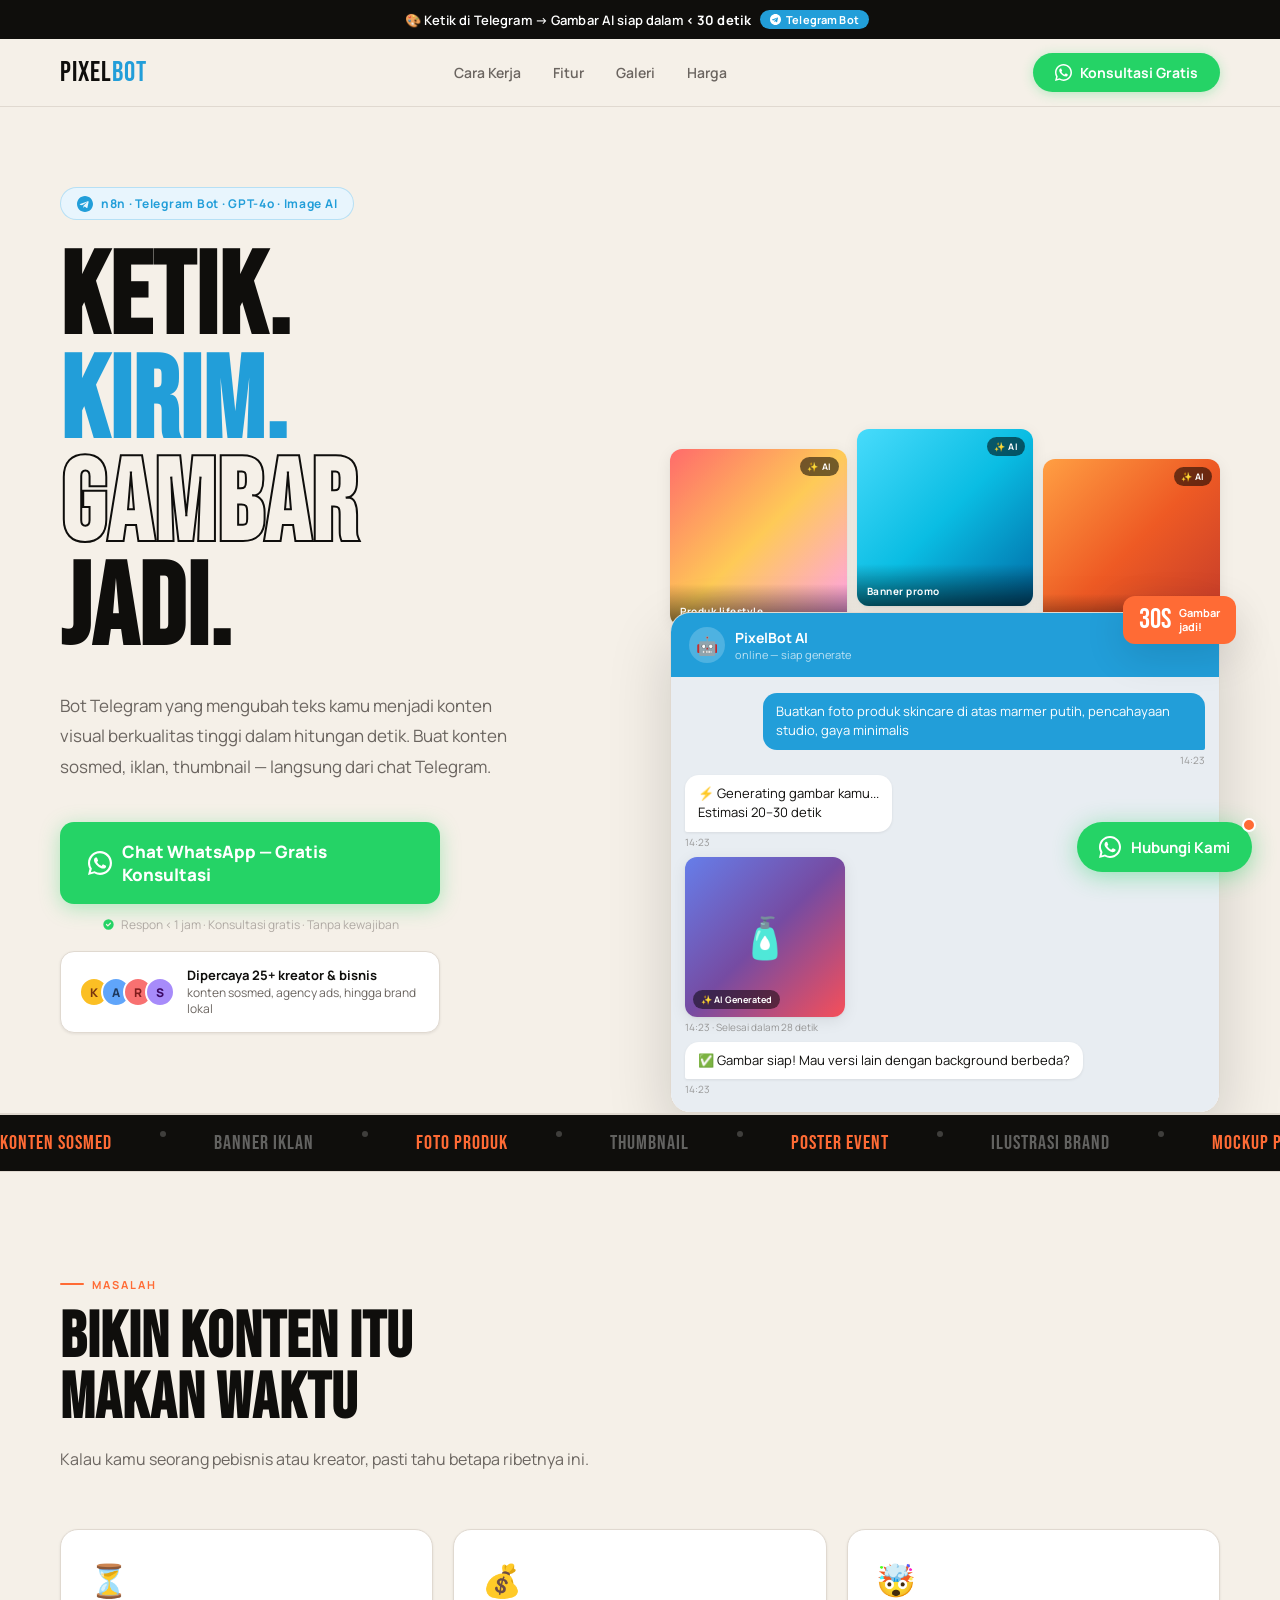
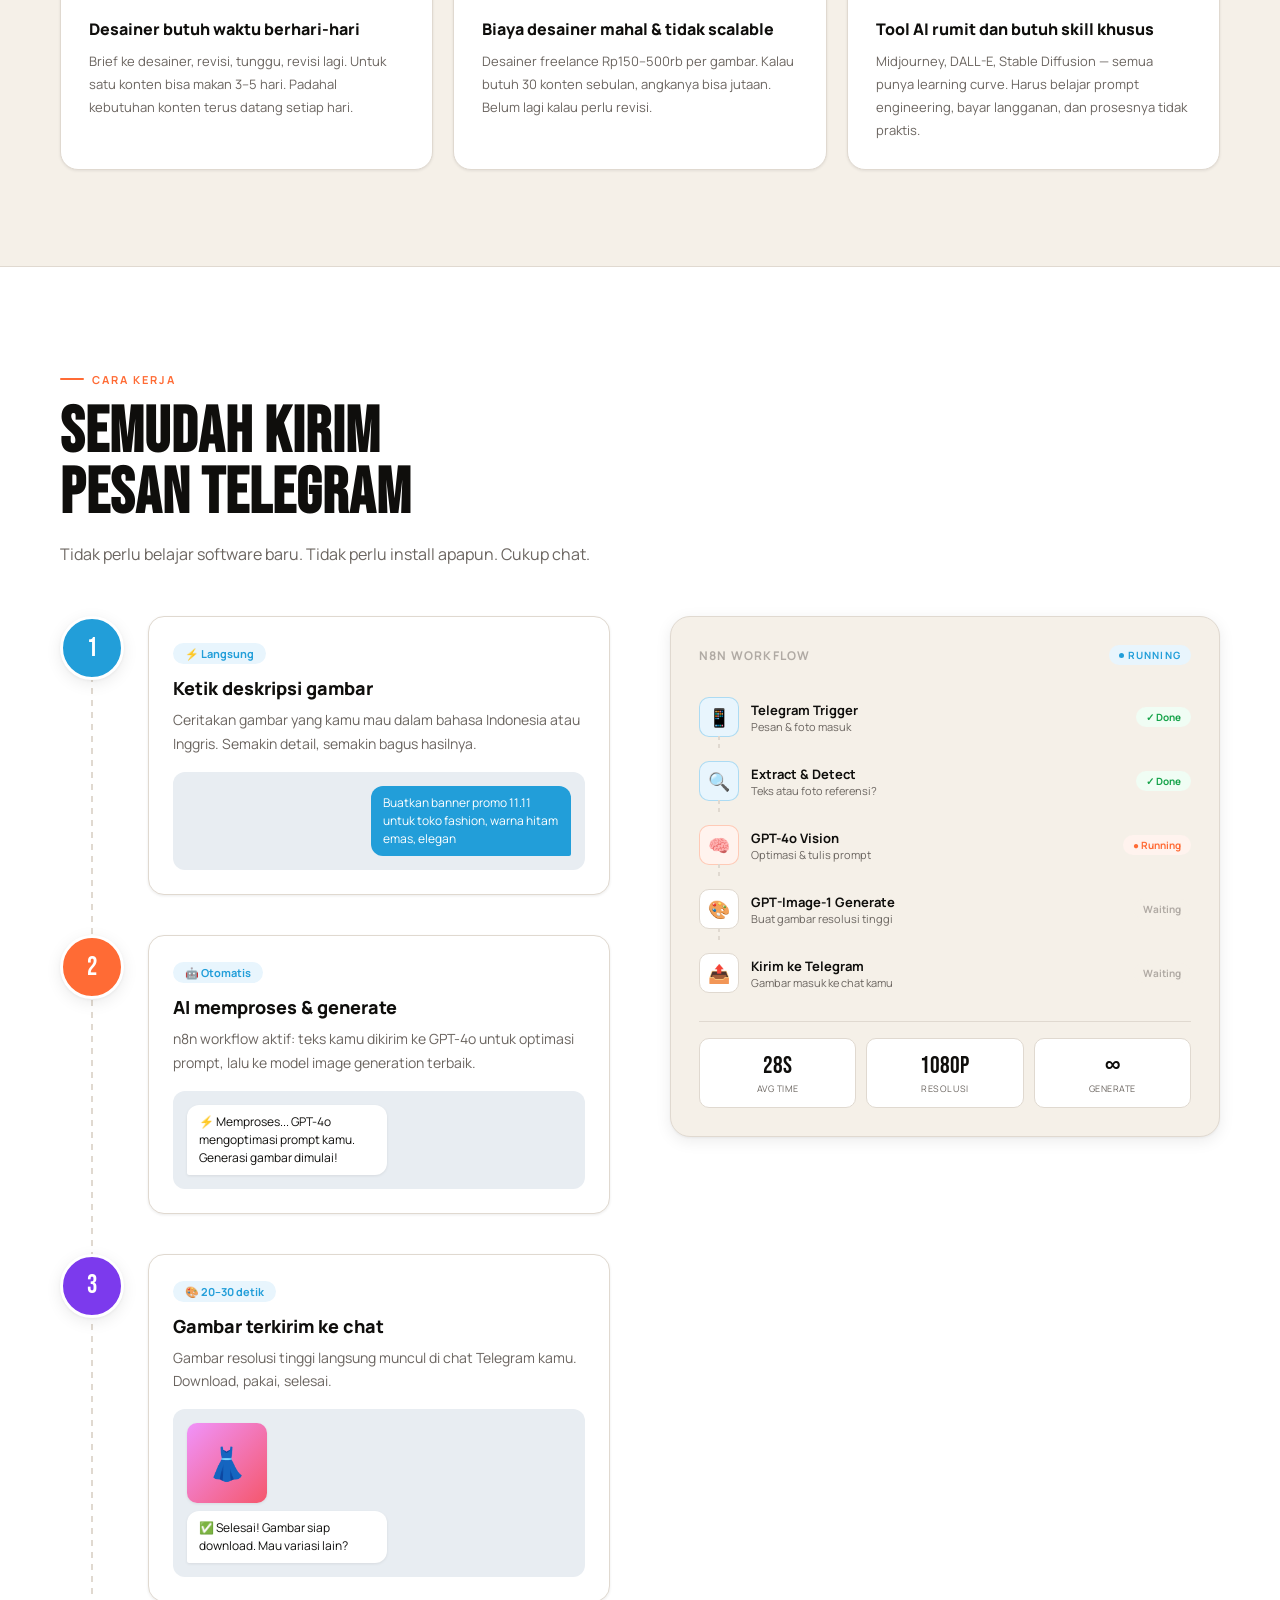
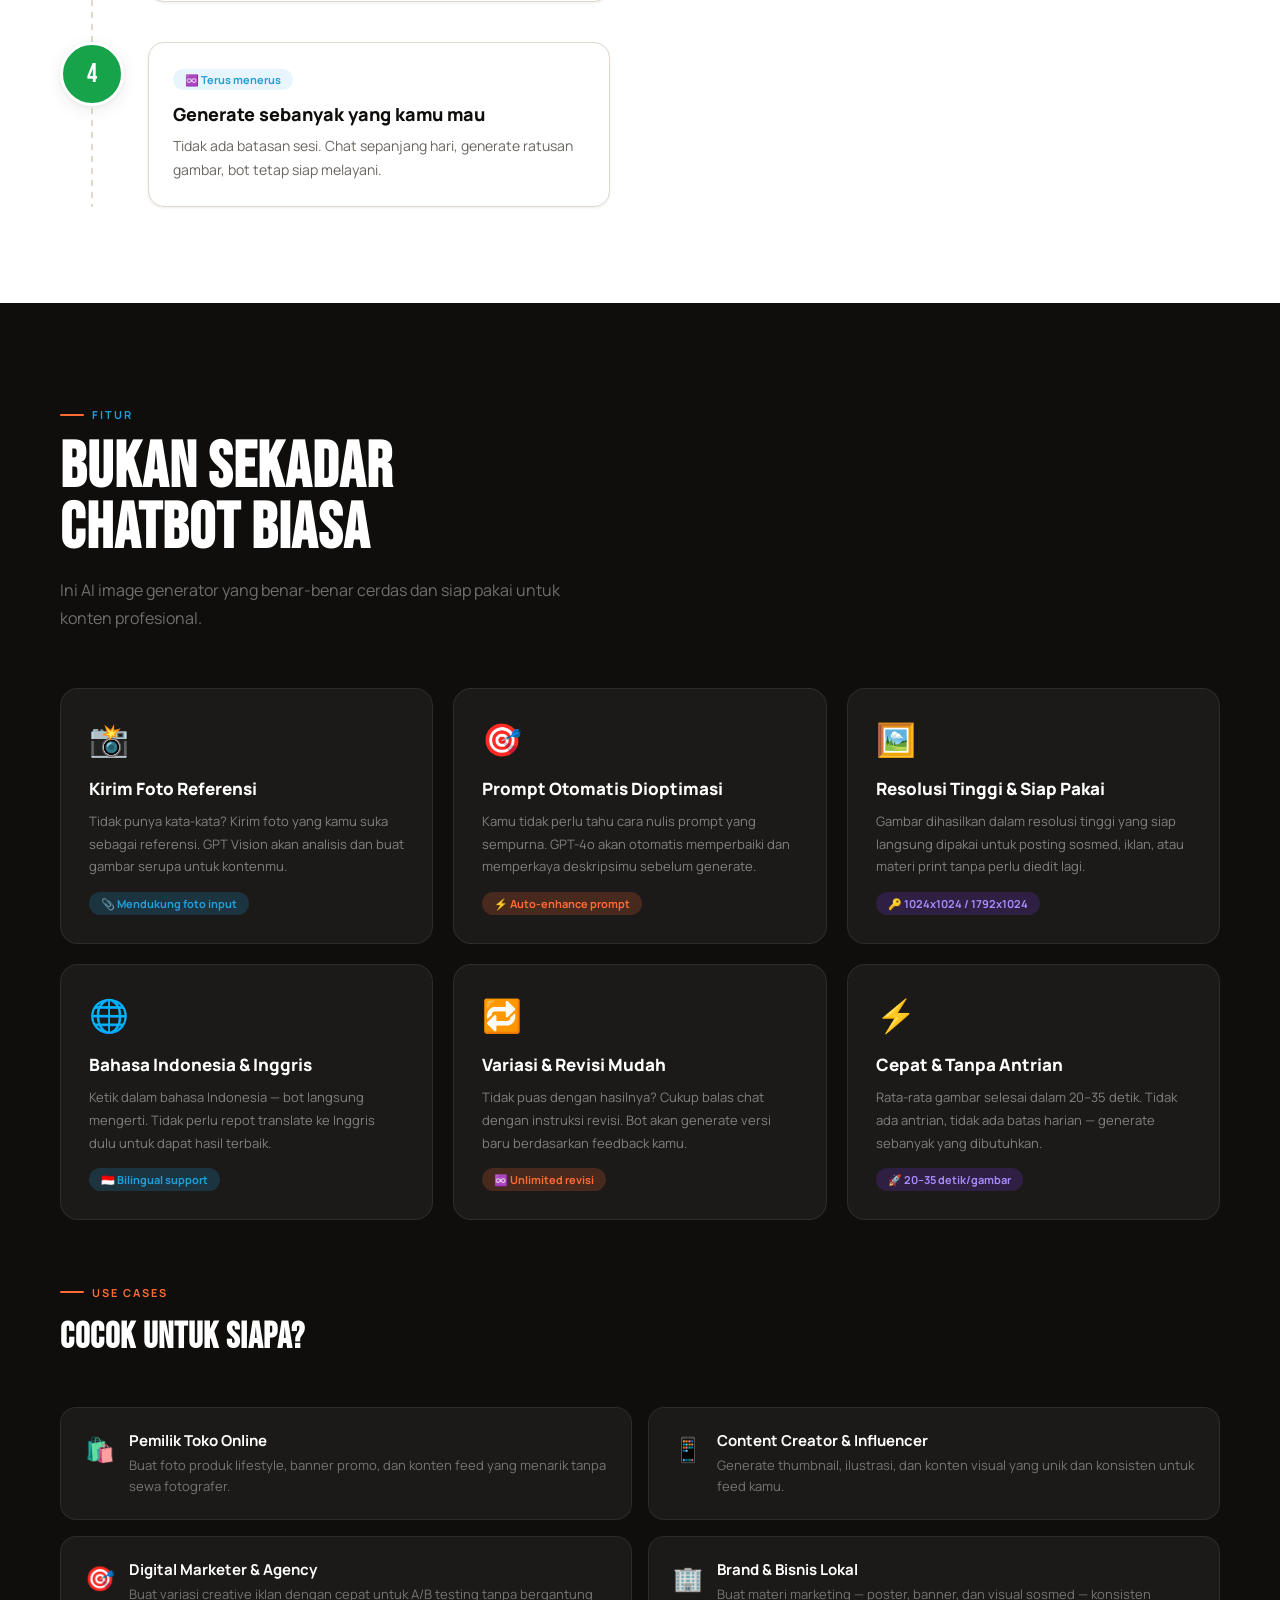
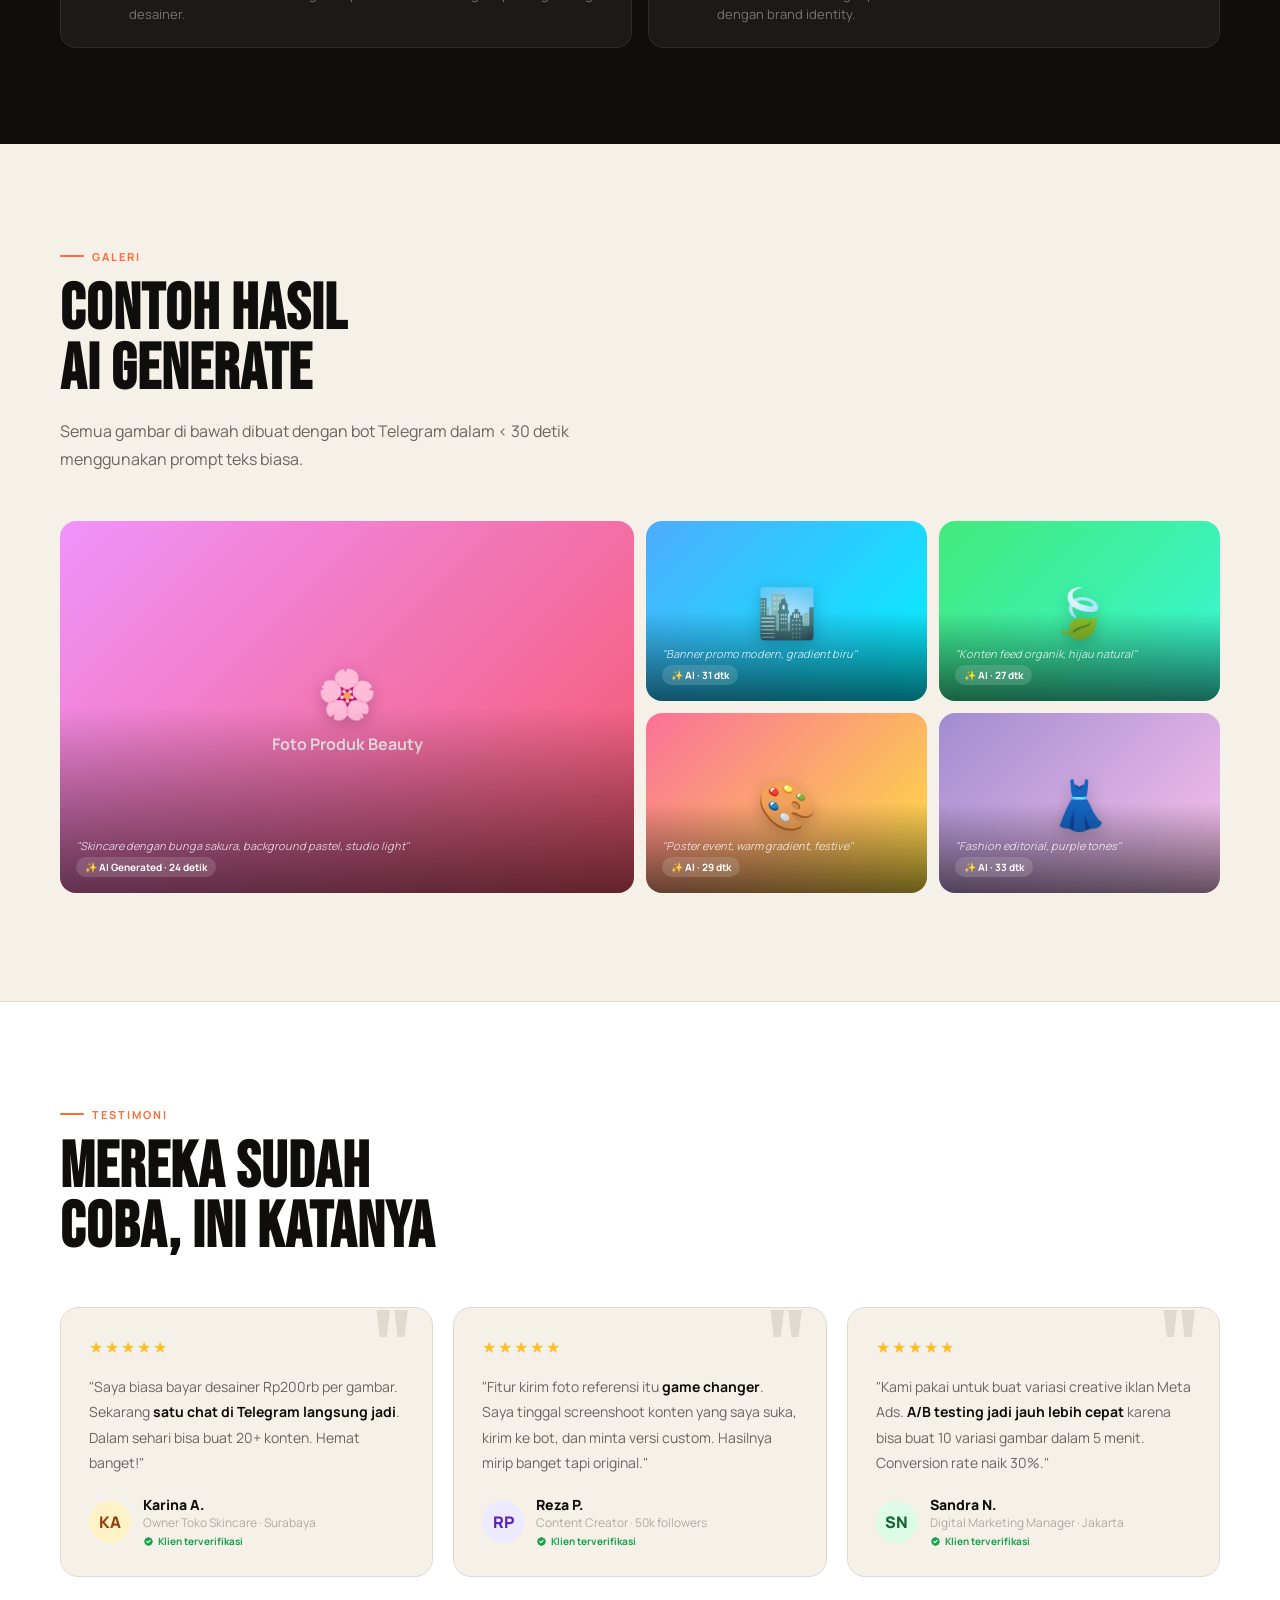
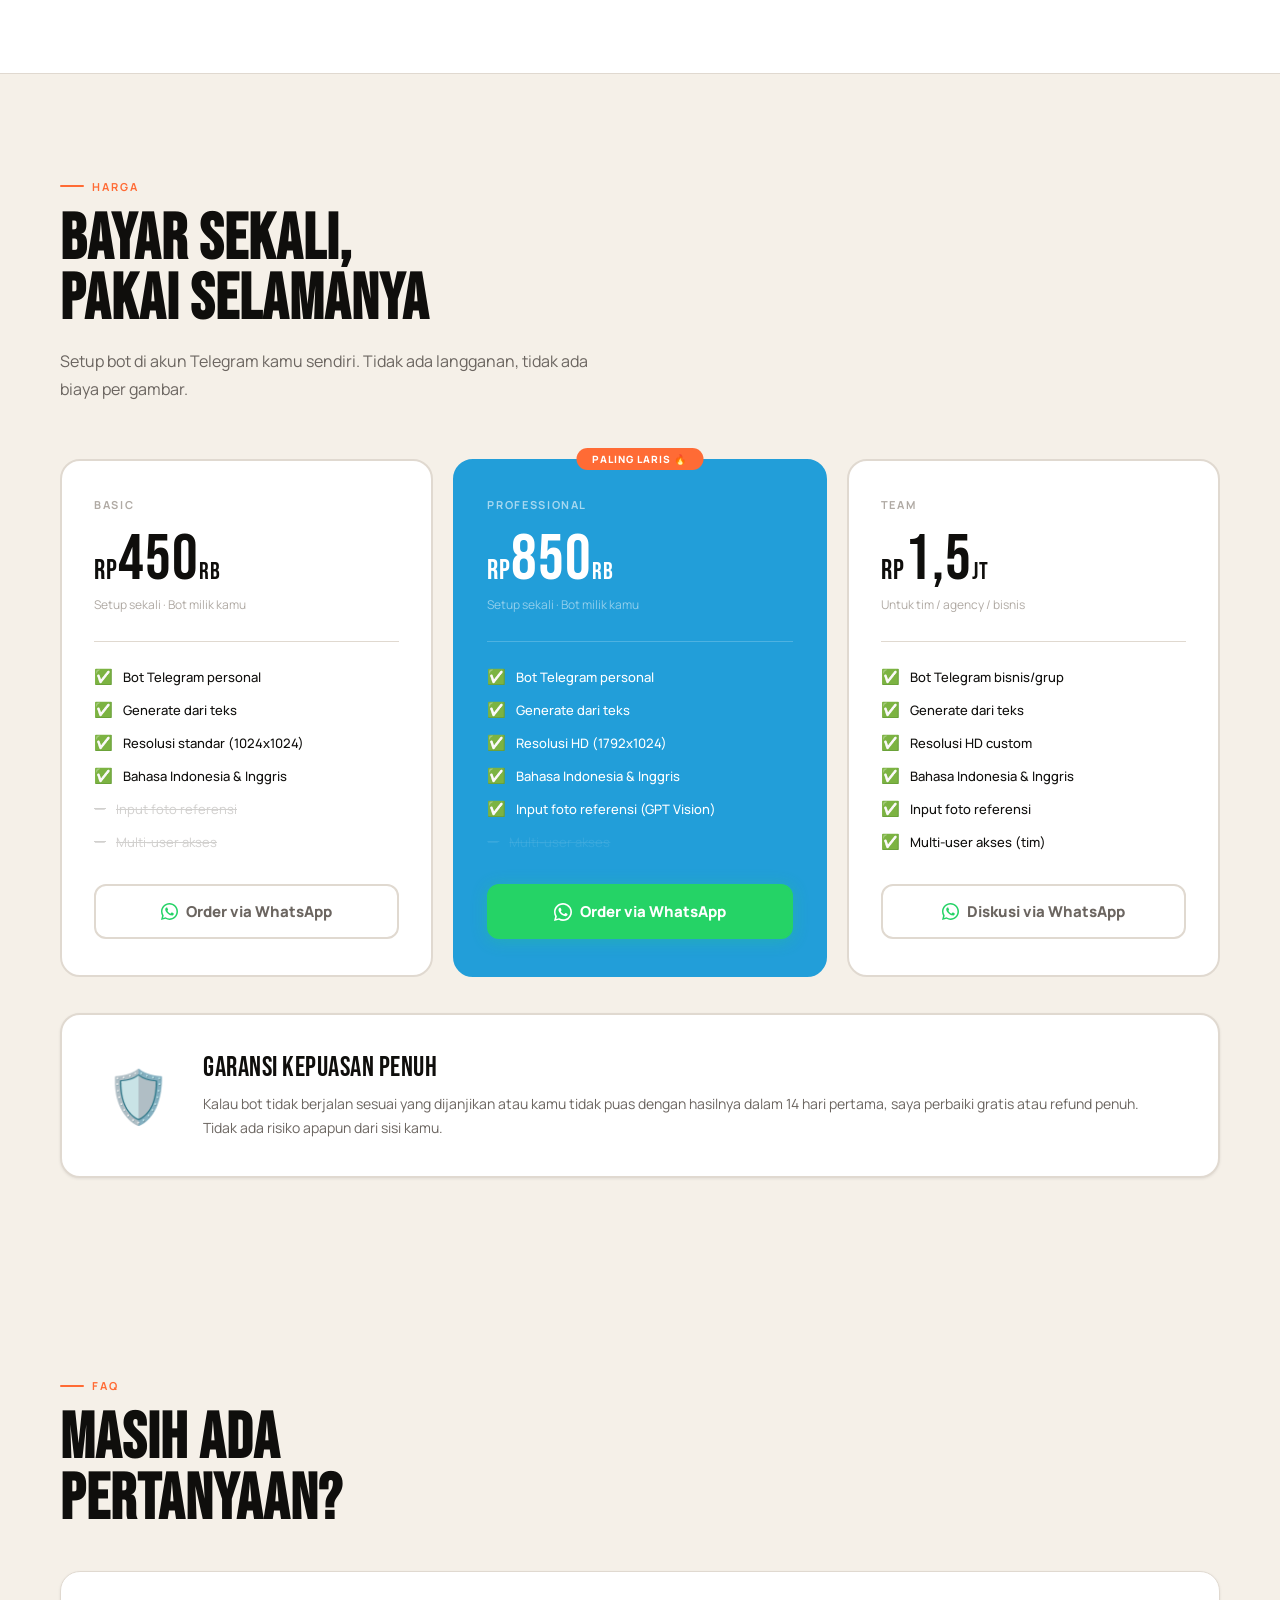
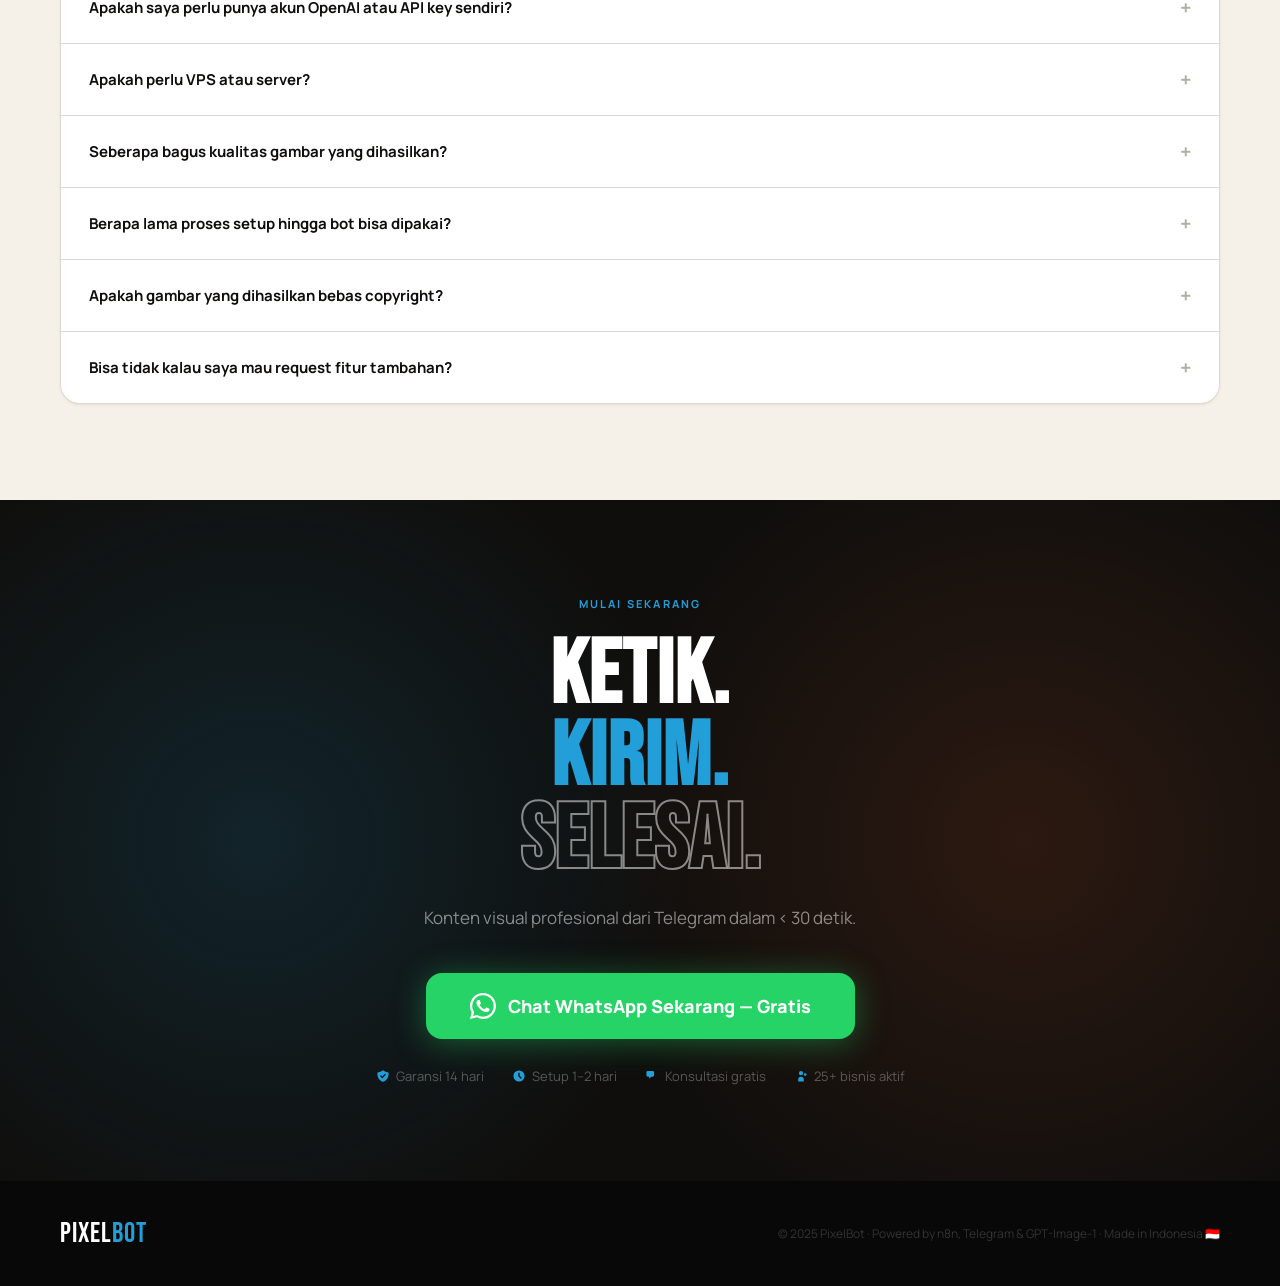
<file: index.html>
<!DOCTYPE html>
<html lang="id">
<head>
<meta charset="UTF-8">
<meta name="viewport" content="width=device-width, initial-scale=1.0">
<title>PixelBot — Buat Konten Visual AI Langsung dari Telegram</title>
<link href="https://fonts.googleapis.com/css2?family=Bebas+Neue&family=Manrope:wght@400;500;600;700;800&display=swap" rel="stylesheet">
<link rel="stylesheet" href="style.css">
</head>
<body>

<!-- TOPBAR -->
<div class="topbar">
  🎨 Ketik di Telegram → Gambar AI siap dalam <strong>&lt; 30 detik</strong>
  <span class="tg-pill">
    <svg viewBox="0 0 24 24" fill="currentColor" style="width:11px;height:11px"><path d="M12 0C5.373 0 0 5.373 0 12s5.373 12 12 12 12-5.373 12-12S18.627 0 12 0zm5.562 8.248l-1.97 9.289c-.145.658-.537.818-1.084.508l-3-2.21-1.447 1.394c-.16.16-.295.295-.605.295l.213-3.053 5.56-5.023c.242-.213-.054-.333-.373-.12L7.48 14.048l-2.95-.924c-.641-.201-.654-.641.136-.953l11.57-4.461c.537-.194 1.006.131.327.538z"/></svg>
    Telegram Bot
  </span>
</div>

<!-- NAV -->
<nav>
  <div class="logo">Pixel<span>Bot</span></div>
  <div class="nav-links">
    <a href="#how">Cara Kerja</a>
    <a href="#fitur">Fitur</a>
    <a href="#galeri">Galeri</a>
    <a href="#pricing">Harga</a>
  </div>
  <a href="https://wa.me/6285136523690?text=Halo%2C%20saya%20tertarik%20dengan%20layanan%20AI%20Image%20Generator" class="nav-cta" target="_blank">
    <svg viewBox="0 0 24 24" fill="currentColor"><path d="M17.472 14.382c-.297-.149-1.758-.867-2.03-.967-.273-.099-.471-.148-.67.15-.197.297-.767.966-.94 1.164-.173.199-.347.223-.644.075-.297-.15-1.255-.463-2.39-1.475-.883-.788-1.48-1.761-1.653-2.059-.173-.297-.018-.458.13-.606.134-.133.298-.347.446-.52.149-.174.198-.298.298-.497.099-.198.05-.371-.025-.52-.075-.149-.669-1.612-.916-2.207-.242-.579-.487-.5-.669-.51-.173-.008-.371-.01-.57-.01-.198 0-.52.074-.792.372-.272.297-1.04 1.016-1.04 2.479 0 1.462 1.065 2.875 1.213 3.074.149.198 2.096 3.2 5.077 4.487.709.306 1.262.489 1.694.625.712.227 1.36.195 1.871.118.571-.085 1.758-.719 2.006-1.413.248-.694.248-1.289.173-1.413-.074-.124-.272-.198-.57-.347z"/><path d="M12 0C5.373 0 0 5.373 0 12c0 2.122.552 4.112 1.516 5.842L0 24l6.335-1.652A11.954 11.954 0 0012 24c6.627 0 12-5.373 12-12S18.627 0 12 0zm0 21.818a9.818 9.818 0 01-5.002-1.366l-.358-.214-3.76.98.999-3.645-.234-.374A9.818 9.818 0 0112 2.182c5.42 0 9.818 4.398 9.818 9.818 0 5.421-4.398 9.818-9.818 9.818z"/></svg>
    Konsultasi Gratis
  </a>
</nav>

<!-- HERO -->
<div style="border-bottom:1px solid var(--border); overflow:hidden;">
<div class="hero">
  <div class="hero-left">
    <div class="hero-tag">
      <svg viewBox="0 0 24 24" fill="currentColor" style="width:16px;height:16px"><path d="M12 0C5.373 0 0 5.373 0 12s5.373 12 12 12 12-5.373 12-12S18.627 0 12 0zm5.562 8.248l-1.97 9.289c-.145.658-.537.818-1.084.508l-3-2.21-1.447 1.394c-.16.16-.295.295-.605.295l.213-3.053 5.56-5.023c.242-.213-.054-.333-.373-.12L7.48 14.048l-2.95-.924c-.641-.201-.654-.641.136-.953l11.57-4.461c.537-.194 1.006.131.327.538z"/></svg>
      n8n · Telegram Bot · GPT-4o · Image AI
    </div>
    <h1>
      KETIK.<br>
      <span class="tg-color">KIRIM.</span><br>
      <span class="stroke">GAMBAR</span><br>
      JADI.
    </h1>
    <p class="hero-desc">
      Bot Telegram yang mengubah teks kamu menjadi konten visual berkualitas tinggi dalam hitungan detik. Buat konten sosmed, iklan, thumbnail — langsung dari chat Telegram.
    </p>
    <div class="hero-ctas">
      <a href="https://wa.me/6285136523690?text=Halo%2C%20saya%20mau%20tanya%20soal%20AI%20Image%20Generator" class="btn-wa-big" target="_blank">
        <svg viewBox="0 0 24 24" fill="currentColor"><path d="M17.472 14.382c-.297-.149-1.758-.867-2.03-.967-.273-.099-.471-.148-.67.15-.197.297-.767.966-.94 1.164-.173.199-.347.223-.644.075-.297-.15-1.255-.463-2.39-1.475-.883-.788-1.48-1.761-1.653-2.059-.173-.297-.018-.458.13-.606.134-.133.298-.347.446-.52.149-.174.198-.298.298-.497.099-.198.05-.371-.025-.52-.075-.149-.669-1.612-.916-2.207-.242-.579-.487-.5-.669-.51-.173-.008-.371-.01-.57-.01-.198 0-.52.074-.792.372-.272.297-1.04 1.016-1.04 2.479 0 1.462 1.065 2.875 1.213 3.074.149.198 2.096 3.2 5.077 4.487.709.306 1.262.489 1.694.625.712.227 1.36.195 1.871.118.571-.085 1.758-.719 2.006-1.413.248-.694.248-1.289.173-1.413-.074-.124-.272-.198-.57-.347z"/><path d="M12 0C5.373 0 0 5.373 0 12c0 2.122.552 4.112 1.516 5.842L0 24l6.335-1.652A11.954 11.954 0 0012 24c6.627 0 12-5.373 12-12S18.627 0 12 0zm0 21.818a9.818 9.818 0 01-5.002-1.366l-.358-.214-3.76.98.999-3.645-.234-.374A9.818 9.818 0 0112 2.182c5.42 0 9.818 4.398 9.818 9.818 0 5.421-4.398 9.818-9.818 9.818z"/></svg>
        Chat WhatsApp — Gratis Konsultasi
      </a>
      <div class="btn-micro">
        <svg viewBox="0 0 20 20" fill="currentColor"><path fill-rule="evenodd" d="M10 18a8 8 0 100-16 8 8 0 000 16zm3.707-9.293a1 1 0 00-1.414-1.414L9 10.586 7.707 9.293a1 1 0 00-1.414 1.414l2 2a1 1 0 001.414 0l4-4z" clip-rule="evenodd"/></svg>
        Respon &lt; 1 jam · Konsultasi gratis · Tanpa kewajiban
      </div>
      <div class="hero-badges">
        <div class="avs">
          <div class="av" style="background:#fbbf24;color:#78350f">K</div>
          <div class="av" style="background:#60a5fa;color:#1e3a5f">A</div>
          <div class="av" style="background:#f87171;color:#7f1d1d">R</div>
          <div class="av" style="background:#a78bfa;color:#3b0764">S</div>
        </div>
        <div class="badge-txt">
          <strong>Dipercaya 25+ kreator & bisnis</strong>
          konten sosmed, agency ads, hingga brand lokal
        </div>
      </div>
    </div>
  </div>

  <!-- RIGHT: Gallery + Chat -->
  <div class="hero-right">
    <div class="img-gallery">
      <div class="img-card ig-1">
        <div class="ai-gen-badge">✨ AI</div>
        <div class="img-label">Produk lifestyle</div>
      </div>
      <div class="img-card ig-2">
        <div class="ai-gen-badge">✨ AI</div>
        <div class="img-label">Banner promo</div>
      </div>
      <div class="img-card ig-3">
        <div class="ai-gen-badge">✨ AI</div>
        <div class="img-label">Thumbnail YT</div>
      </div>
    </div>

    <div style="position:relative; width:100%; margin-top:16px;">
      <div class="speed-badge">
        <div class="big">30s</div>
        <div class="label">Gambar<br>jadi!</div>
      </div>
      <div class="tg-chat">
        <div class="tg-bar">
          <div class="tg-av">🤖</div>
          <div>
            <div class="tg-name">PixelBot AI</div>
            <div class="tg-status">online — siap generate</div>
          </div>
        </div>
        <div class="tg-body">
          <div class="tg-msg me">
            <div class="tg-bubble">Buatkan foto produk skincare di atas marmer putih, pencahayaan studio, gaya minimalis</div>
            <div class="tg-time">14:23</div>
          </div>
          <div class="tg-msg bot">
            <div class="tg-bubble">⚡ Generating gambar kamu...<br>Estimasi 20–30 detik</div>
            <div class="tg-time">14:23</div>
          </div>
          <div class="tg-image-msg">
            <div class="tg-image-preview" style="height:160px;">
              <div style="position:absolute;inset:0;display:flex;align-items:center;justify-content:center;font-size:40px;">🧴</div>
              <div class="img-gen-tag">✨ AI Generated</div>
            </div>
            <div class="tg-time">14:23 · Selesai dalam 28 detik</div>
          </div>
          <div class="tg-msg bot">
            <div class="tg-bubble">✅ Gambar siap! Mau versi lain dengan background berbeda?</div>
            <div class="tg-time">14:23</div>
          </div>
        </div>
      </div>
    </div>
  </div>
</div>
</div>

<!-- MARQUEE -->
<div class="marquee-wrap">
  <div class="marquee-track">
    <span class="marquee-item accent">KONTEN SOSMED</span><span class="marquee-dot"></span>
    <span class="marquee-item">BANNER IKLAN</span><span class="marquee-dot"></span>
    <span class="marquee-item accent">FOTO PRODUK</span><span class="marquee-dot"></span>
    <span class="marquee-item">THUMBNAIL</span><span class="marquee-dot"></span>
    <span class="marquee-item accent">POSTER EVENT</span><span class="marquee-dot"></span>
    <span class="marquee-item">ILUSTRASI BRAND</span><span class="marquee-dot"></span>
    <span class="marquee-item accent">MOCKUP PRODUK</span><span class="marquee-dot"></span>
    <span class="marquee-item">KONTEN FEED</span><span class="marquee-dot"></span>
    <!-- repeat -->
    <span class="marquee-item accent">KONTEN SOSMED</span><span class="marquee-dot"></span>
    <span class="marquee-item">BANNER IKLAN</span><span class="marquee-dot"></span>
    <span class="marquee-item accent">FOTO PRODUK</span><span class="marquee-dot"></span>
    <span class="marquee-item">THUMBNAIL</span><span class="marquee-dot"></span>
    <span class="marquee-item accent">POSTER EVENT</span><span class="marquee-dot"></span>
    <span class="marquee-item">ILUSTRASI BRAND</span><span class="marquee-dot"></span>
    <span class="marquee-item accent">MOCKUP PRODUK</span><span class="marquee-dot"></span>
    <span class="marquee-item">KONTEN FEED</span><span class="marquee-dot"></span>
  </div>
</div>

<!-- PROBLEM -->
<section class="section" id="masalah">
  <div class="sec-tag">MASALAH</div>
  <h2 class="sec-h2">BIKIN KONTEN ITU<br>MAKAN WAKTU</h2>
  <p class="sec-sub">Kalau kamu seorang pebisnis atau kreator, pasti tahu betapa ribetnya ini.</p>
  <div class="problem-grid reveal">
    <div class="prob-card">
      <div class="prob-icon">⏳</div>
      <div class="prob-title">Desainer butuh waktu berhari-hari</div>
      <p class="prob-desc">Brief ke desainer, revisi, tunggu, revisi lagi. Untuk satu konten bisa makan 3–5 hari. Padahal kebutuhan konten terus datang setiap hari.</p>
    </div>
    <div class="prob-card">
      <div class="prob-icon">💰</div>
      <div class="prob-title">Biaya desainer mahal & tidak scalable</div>
      <p class="prob-desc">Desainer freelance Rp150–500rb per gambar. Kalau butuh 30 konten sebulan, angkanya bisa jutaan. Belum lagi kalau perlu revisi.</p>
    </div>
    <div class="prob-card">
      <div class="prob-icon">🤯</div>
      <div class="prob-title">Tool AI rumit dan butuh skill khusus</div>
      <p class="prob-desc">Midjourney, DALL-E, Stable Diffusion — semua punya learning curve. Harus belajar prompt engineering, bayar langganan, dan prosesnya tidak praktis.</p>
    </div>
  </div>
</section>

<!-- HOW IT WORKS -->
<section class="section" id="how" style="background:var(--white);max-width:100%;padding:96px 60px;border-top:1px solid var(--border)">
<div style="max-width:1280px;margin:0 auto">
  <div class="sec-tag">CARA KERJA</div>
  <h2 class="sec-h2">SEMUDAH KIRIM<br>PESAN TELEGRAM</h2>
  <p class="sec-sub" style="margin-bottom:48px">Tidak perlu belajar software baru. Tidak perlu install apapun. Cukup chat.</p>

  <div style="display:grid;grid-template-columns:1fr 1fr;gap:60px;align-items:start">
    <div class="how-timeline reveal">
      <div class="how-step">
        <div class="step-dot sd-1">1</div>
        <div class="step-content">
          <div class="step-time-badge">⚡ Langsung</div>
          <div class="step-title">Ketik deskripsi gambar</div>
          <p class="step-desc">Ceritakan gambar yang kamu mau dalam bahasa Indonesia atau Inggris. Semakin detail, semakin bagus hasilnya.</p>
          <div class="step-demo">
            <div class="sd-row right">
              <div class="sd-bubble user">Buatkan banner promo 11.11 untuk toko fashion, warna hitam emas, elegan</div>
            </div>
          </div>
        </div>
      </div>
      <div class="how-step">
        <div class="step-dot sd-2">2</div>
        <div class="step-content">
          <div class="step-time-badge">🤖 Otomatis</div>
          <div class="step-title">AI memproses & generate</div>
          <p class="step-desc">n8n workflow aktif: teks kamu dikirim ke GPT-4o untuk optimasi prompt, lalu ke model image generation terbaik.</p>
          <div class="step-demo">
            <div class="sd-row">
              <div class="sd-bubble bot">⚡ Memproses... GPT-4o mengoptimasi prompt kamu. Generasi gambar dimulai!</div>
            </div>
          </div>
        </div>
      </div>
      <div class="how-step">
        <div class="step-dot sd-3">3</div>
        <div class="step-content">
          <div class="step-time-badge">🎨 20–30 detik</div>
          <div class="step-title">Gambar terkirim ke chat</div>
          <p class="step-desc">Gambar resolusi tinggi langsung muncul di chat Telegram kamu. Download, pakai, selesai.</p>
          <div class="step-demo">
            <div class="sd-row">
              <div class="sd-img" style="background:linear-gradient(135deg,#f093fb,#f5576c);">👗</div>
            </div>
            <div class="sd-row">
              <div class="sd-bubble bot">✅ Selesai! Gambar siap download. Mau variasi lain?</div>
            </div>
          </div>
        </div>
      </div>
      <div class="how-step">
        <div class="step-dot sd-4">4</div>
        <div class="step-content">
          <div class="step-time-badge">♾️ Terus menerus</div>
          <div class="step-title">Generate sebanyak yang kamu mau</div>
          <p class="step-desc">Tidak ada batasan sesi. Chat sepanjang hari, generate ratusan gambar, bot tetap siap melayani.</p>
        </div>
      </div>
    </div>

    <!-- Right: Workflow visual -->
    <div class="reveal" style="position:sticky;top:88px;">
      <div style="background:var(--bg);border:1px solid var(--border);border-radius:20px;padding:28px;box-shadow:var(--shadow);">
        <div style="font-size:12px;font-weight:700;color:var(--dim);letter-spacing:0.1em;margin-bottom:20px;display:flex;align-items:center;justify-content:space-between;">
          N8N WORKFLOW
          <span style="background:var(--tg-soft);color:var(--tg);padding:3px 10px;border-radius:50px;font-size:10px;display:flex;align-items:center;gap:4px;">
            <span style="width:5px;height:5px;border-radius:50%;background:var(--tg);animation:blink 1.5s infinite;"></span>
            RUNNING
          </span>
        </div>
        <!-- Nodes -->
        <div style="display:flex;flex-direction:column;gap:0;">
          <!-- node -->
          <div style="display:flex;align-items:center;gap:12px;padding:12px 0;position:relative;">
            <div style="position:absolute;left:19px;bottom:-1px;width:2px;height:14px;background:repeating-linear-gradient(180deg,var(--border) 0,var(--border) 4px,transparent 4px,transparent 8px);"></div>
            <div style="width:40px;height:40px;border-radius:10px;background:var(--tg-soft);border:1px solid rgba(34,158,217,0.3);display:flex;align-items:center;justify-content:center;font-size:18px;flex-shrink:0;">📱</div>
            <div style="flex:1"><div style="font-size:13px;font-weight:700;color:var(--ink);">Telegram Trigger</div><div style="font-size:11px;color:var(--muted);">Pesan & foto masuk</div></div>
            <span style="background:var(--green-soft);color:var(--green);font-size:10px;font-weight:700;padding:3px 10px;border-radius:50px;">✓ Done</span>
          </div>
          <div style="display:flex;align-items:center;gap:12px;padding:12px 0;position:relative;">
            <div style="position:absolute;left:19px;bottom:-1px;width:2px;height:14px;background:repeating-linear-gradient(180deg,var(--border) 0,var(--border) 4px,transparent 4px,transparent 8px);"></div>
            <div style="width:40px;height:40px;border-radius:10px;background:var(--tg-soft);border:1px solid rgba(34,158,217,0.3);display:flex;align-items:center;justify-content:center;font-size:18px;flex-shrink:0;">🔍</div>
            <div style="flex:1"><div style="font-size:13px;font-weight:700;color:var(--ink);">Extract & Detect</div><div style="font-size:11px;color:var(--muted);">Teks atau foto referensi?</div></div>
            <span style="background:var(--green-soft);color:var(--green);font-size:10px;font-weight:700;padding:3px 10px;border-radius:50px;">✓ Done</span>
          </div>
          <div style="display:flex;align-items:center;gap:12px;padding:12px 0;position:relative;">
            <div style="position:absolute;left:19px;bottom:-1px;width:2px;height:14px;background:repeating-linear-gradient(180deg,var(--border) 0,var(--border) 4px,transparent 4px,transparent 8px);"></div>
            <div style="width:40px;height:40px;border-radius:10px;background:var(--orange-soft);border:1px solid rgba(255,107,53,0.3);display:flex;align-items:center;justify-content:center;font-size:18px;flex-shrink:0;">🧠</div>
            <div style="flex:1"><div style="font-size:13px;font-weight:700;color:var(--ink);">GPT-4o Vision</div><div style="font-size:11px;color:var(--muted);">Optimasi & tulis prompt</div></div>
            <span style="background:var(--orange-soft);color:var(--orange);font-size:10px;font-weight:700;padding:3px 10px;border-radius:50px;animation:blink 1.5s infinite;">● Running</span>
          </div>
          <div style="display:flex;align-items:center;gap:12px;padding:12px 0;position:relative;">
            <div style="position:absolute;left:19px;bottom:-1px;width:2px;height:14px;background:repeating-linear-gradient(180deg,var(--border) 0,var(--border) 4px,transparent 4px,transparent 8px);"></div>
            <div style="width:40px;height:40px;border-radius:10px;background:var(--white);border:1px solid var(--border);display:flex;align-items:center;justify-content:center;font-size:18px;flex-shrink:0;">🎨</div>
            <div style="flex:1"><div style="font-size:13px;font-weight:700;color:var(--ink);">GPT-Image-1 Generate</div><div style="font-size:11px;color:var(--muted);">Buat gambar resolusi tinggi</div></div>
            <span style="background:var(--bg);color:var(--dim);font-size:10px;font-weight:700;padding:3px 10px;border-radius:50px;">Waiting</span>
          </div>
          <div style="display:flex;align-items:center;gap:12px;padding:12px 0;">
            <div style="width:40px;height:40px;border-radius:10px;background:var(--white);border:1px solid var(--border);display:flex;align-items:center;justify-content:center;font-size:18px;flex-shrink:0;">📤</div>
            <div style="flex:1"><div style="font-size:13px;font-weight:700;color:var(--ink);">Kirim ke Telegram</div><div style="font-size:11px;color:var(--muted);">Gambar masuk ke chat kamu</div></div>
            <span style="background:var(--bg);color:var(--dim);font-size:10px;font-weight:700;padding:3px 10px;border-radius:50px;">Waiting</span>
          </div>
        </div>
        <div style="height:1px;background:var(--border);margin:16px 0;"></div>
        <div style="display:grid;grid-template-columns:repeat(3,1fr);gap:10px;">
          <div style="background:var(--white);border:1px solid var(--border);border-radius:10px;padding:12px;text-align:center;">
            <div style="font-family:'Bebas Neue',sans-serif;font-size:24px;color:var(--ink);">28s</div>
            <div style="font-size:9px;color:var(--muted);margin-top:2px;letter-spacing:0.06em;">AVG TIME</div>
          </div>
          <div style="background:var(--white);border:1px solid var(--border);border-radius:10px;padding:12px;text-align:center;">
            <div style="font-family:'Bebas Neue',sans-serif;font-size:24px;color:var(--ink);">1080p</div>
            <div style="font-size:9px;color:var(--muted);margin-top:2px;letter-spacing:0.06em;">RESOLUSI</div>
          </div>
          <div style="background:var(--white);border:1px solid var(--border);border-radius:10px;padding:12px;text-align:center;">
            <div style="font-family:'Bebas Neue',sans-serif;font-size:24px;color:var(--ink);">∞</div>
            <div style="font-size:9px;color:var(--muted);margin-top:2px;letter-spacing:0.06em;">GENERATE</div>
          </div>
        </div>
      </div>
    </div>
  </div>
</div>
</section>

<!-- FEATURES -->
<section class="features-section" id="fitur">
  <div class="features-inner">
    <div class="sec-tag" style="color:var(--tg)">FITUR</div>
    <h2 class="sec-h2" style="color:white">BUKAN SEKADAR<br>CHATBOT BIASA</h2>
    <p class="sec-sub" style="color:rgba(255,255,255,0.4);margin-bottom:0">Ini AI image generator yang benar-benar cerdas dan siap pakai untuk konten profesional.</p>

    <div class="feat-grid reveal">
      <div class="feat-card">
        <span class="feat-ic">📸</span>
        <div class="feat-title">Kirim Foto Referensi</div>
        <p class="feat-desc">Tidak punya kata-kata? Kirim foto yang kamu suka sebagai referensi. GPT Vision akan analisis dan buat gambar serupa untuk kontenmu.</p>
        <div class="feat-pill fp-tg">📎 Mendukung foto input</div>
      </div>
      <div class="feat-card">
        <span class="feat-ic">🎯</span>
        <div class="feat-title">Prompt Otomatis Dioptimasi</div>
        <p class="feat-desc">Kamu tidak perlu tahu cara nulis prompt yang sempurna. GPT-4o akan otomatis memperbaiki dan memperkaya deskripsimu sebelum generate.</p>
        <div class="feat-pill fp-orange">⚡ Auto-enhance prompt</div>
      </div>
      <div class="feat-card">
        <span class="feat-ic">🖼️</span>
        <div class="feat-title">Resolusi Tinggi & Siap Pakai</div>
        <p class="feat-desc">Gambar dihasilkan dalam resolusi tinggi yang siap langsung dipakai untuk posting sosmed, iklan, atau materi print tanpa perlu diedit lagi.</p>
        <div class="feat-pill fp-purple">🔑 1024x1024 / 1792x1024</div>
      </div>
      <div class="feat-card">
        <span class="feat-ic">🌐</span>
        <div class="feat-title">Bahasa Indonesia & Inggris</div>
        <p class="feat-desc">Ketik dalam bahasa Indonesia — bot langsung mengerti. Tidak perlu repot translate ke Inggris dulu untuk dapat hasil terbaik.</p>
        <div class="feat-pill fp-tg">🇮🇩 Bilingual support</div>
      </div>
      <div class="feat-card">
        <span class="feat-ic">🔁</span>
        <div class="feat-title">Variasi & Revisi Mudah</div>
        <p class="feat-desc">Tidak puas dengan hasilnya? Cukup balas chat dengan instruksi revisi. Bot akan generate versi baru berdasarkan feedback kamu.</p>
        <div class="feat-pill fp-orange">♾️ Unlimited revisi</div>
      </div>
      <div class="feat-card">
        <span class="feat-ic">⚡</span>
        <div class="feat-title">Cepat & Tanpa Antrian</div>
        <p class="feat-desc">Rata-rata gambar selesai dalam 20–35 detik. Tidak ada antrian, tidak ada batas harian — generate sebanyak yang dibutuhkan.</p>
        <div class="feat-pill fp-purple">🚀 20–35 detik/gambar</div>
      </div>
    </div>

    <div style="margin-top:56px;">
      <div class="sec-tag" style="color:var(--orange)">USE CASES</div>
      <h3 style="font-family:'Bebas Neue',sans-serif;font-size:36px;color:white;letter-spacing:1px;margin-bottom:28px;">COCOK UNTUK SIAPA?</h3>
      <div class="use-grid reveal">
        <div class="use-card">
          <div class="use-ic">🛍️</div>
          <div>
            <div class="use-title">Pemilik Toko Online</div>
            <p class="use-desc">Buat foto produk lifestyle, banner promo, dan konten feed yang menarik tanpa sewa fotografer.</p>
          </div>
        </div>
        <div class="use-card">
          <div class="use-ic">📱</div>
          <div>
            <div class="use-title">Content Creator & Influencer</div>
            <p class="use-desc">Generate thumbnail, ilustrasi, dan konten visual yang unik dan konsisten untuk feed kamu.</p>
          </div>
        </div>
        <div class="use-card">
          <div class="use-ic">🎯</div>
          <div>
            <div class="use-title">Digital Marketer & Agency</div>
            <p class="use-desc">Buat variasi creative iklan dengan cepat untuk A/B testing tanpa bergantung desainer.</p>
          </div>
        </div>
        <div class="use-card">
          <div class="use-ic">🏢</div>
          <div>
            <div class="use-title">Brand & Bisnis Lokal</div>
            <p class="use-desc">Buat materi marketing — poster, banner, dan visual sosmed — konsisten dengan brand identity.</p>
          </div>
        </div>
      </div>
    </div>
  </div>
</section>

<!-- GALLERY -->
<section class="gallery-section" id="galeri">
  <div class="sec-tag">GALERI</div>
  <h2 class="sec-h2">CONTOH HASIL<br>AI GENERATE</h2>
  <p class="sec-sub" style="margin-bottom:0">Semua gambar di bawah dibuat dengan bot Telegram dalam &lt; 30 detik menggunakan prompt teks biasa.</p>
  <div class="gallery-grid reveal">
    <div class="gal-item big g1">
      <div class="gal-bg"></div>
      <div class="gal-center-content">
        <div class="gal-emoji">🌸</div>
        <div class="gal-type" style="font-size:16px">Foto Produk Beauty</div>
      </div>
      <div class="gal-overlay">
        <div class="gal-prompt">"Skincare dengan bunga sakura, background pastel, studio light"</div>
        <div class="gal-tag">✨ AI Generated · 24 detik</div>
      </div>
    </div>
    <div class="gal-item g2">
      <div class="gal-bg"></div>
      <div class="gal-center-content"><div class="gal-emoji">🏙️</div></div>
      <div class="gal-overlay">
        <div class="gal-prompt">"Banner promo modern, gradient biru"</div>
        <div class="gal-tag">✨ AI · 31 dtk</div>
      </div>
    </div>
    <div class="gal-item g3">
      <div class="gal-bg"></div>
      <div class="gal-center-content"><div class="gal-emoji">🍃</div></div>
      <div class="gal-overlay">
        <div class="gal-prompt">"Konten feed organik, hijau natural"</div>
        <div class="gal-tag">✨ AI · 27 dtk</div>
      </div>
    </div>
    <div class="gal-item g4">
      <div class="gal-bg"></div>
      <div class="gal-center-content"><div class="gal-emoji">🎨</div></div>
      <div class="gal-overlay">
        <div class="gal-prompt">"Poster event, warm gradient, festive"</div>
        <div class="gal-tag">✨ AI · 29 dtk</div>
      </div>
    </div>
    <div class="gal-item g5">
      <div class="gal-bg"></div>
      <div class="gal-center-content"><div class="gal-emoji">👗</div></div>
      <div class="gal-overlay">
        <div class="gal-prompt">"Fashion editorial, purple tones"</div>
        <div class="gal-tag">✨ AI · 33 dtk</div>
      </div>
    </div>
    <div class="gal-item g6">
      <div class="gal-bg"></div>
      <div class="gal-center-content"><div class="gal-emoji">☕</div></div>
      <div class="gal-overlay">
        <div class="gal-prompt">"Foto produk kopi, warm & cozy"</div>
        <div class="gal-tag">✨ AI · 22 dtk</div>
      </div>
    </div>
    <div class="gal-item g7">
      <div class="gal-bg"></div>
      <div class="gal-center-content"><div class="gal-emoji">🚀</div></div>
      <div class="gal-overlay">
        <div class="gal-prompt">"Tech startup banner, futuristic"</div>
        <div class="gal-tag">✨ AI · 28 dtk</div>
      </div>
    </div>
  </div>
</section>

<!-- TESTIMONIALS -->
<div class="testi-section" id="testi">
  <div class="testi-inner">
    <div class="sec-tag">TESTIMONI</div>
    <h2 class="sec-h2">MEREKA SUDAH<br>COBA, INI KATANYA</h2>
    <div class="testi-grid reveal" style="margin-top:48px;">
      <div class="testi-card">
        <div class="stars">★★★★★</div>
        <p class="testi-text">"Saya biasa bayar desainer Rp200rb per gambar. Sekarang <strong>satu chat di Telegram langsung jadi</strong>. Dalam sehari bisa buat 20+ konten. Hemat banget!"</p>
        <div class="t-author">
          <div class="t-av" style="background:#fef3c7;color:#92400e">KA</div>
          <div>
            <div class="t-name">Karina A.</div>
            <div class="t-role">Owner Toko Skincare · Surabaya</div>
            <div class="t-verified">
              <svg viewBox="0 0 20 20" fill="currentColor"><path fill-rule="evenodd" d="M6.267 3.455a3.066 3.066 0 001.745-.723 3.066 3.066 0 013.976 0 3.066 3.066 0 001.745.723 3.066 3.066 0 012.812 2.812c.051.643.304 1.254.723 1.745a3.066 3.066 0 010 3.976 3.066 3.066 0 00-.723 1.745 3.066 3.066 0 01-2.812 2.812 3.066 3.066 0 00-1.745.723 3.066 3.066 0 01-3.976 0 3.066 3.066 0 00-1.745-.723 3.066 3.066 0 01-2.812-2.812 3.066 3.066 0 00-.723-1.745 3.066 3.066 0 010-3.976 3.066 3.066 0 00.723-1.745 3.066 3.066 0 012.812-2.812zm7.44 5.252a1 1 0 00-1.414-1.414L9 10.586 7.707 9.293a1 1 0 00-1.414 1.414l2 2a1 1 0 001.414 0l4-4z" clip-rule="evenodd"/></svg>
              Klien terverifikasi
            </div>
          </div>
        </div>
      </div>
      <div class="testi-card">
        <div class="stars">★★★★★</div>
        <p class="testi-text">"Fitur kirim foto referensi itu <strong>game changer</strong>. Saya tinggal screenshoot konten yang saya suka, kirim ke bot, dan minta versi custom. Hasilnya mirip banget tapi original."</p>
        <div class="t-author">
          <div class="t-av" style="background:#ede9fe;color:#5b21b6">RP</div>
          <div>
            <div class="t-name">Reza P.</div>
            <div class="t-role">Content Creator · 50k followers</div>
            <div class="t-verified">
              <svg viewBox="0 0 20 20" fill="currentColor"><path fill-rule="evenodd" d="M6.267 3.455a3.066 3.066 0 001.745-.723 3.066 3.066 0 013.976 0 3.066 3.066 0 001.745.723 3.066 3.066 0 012.812 2.812c.051.643.304 1.254.723 1.745a3.066 3.066 0 010 3.976 3.066 3.066 0 00-.723 1.745 3.066 3.066 0 01-2.812 2.812 3.066 3.066 0 00-1.745.723 3.066 3.066 0 01-3.976 0 3.066 3.066 0 00-1.745-.723 3.066 3.066 0 01-2.812-2.812 3.066 3.066 0 00-.723-1.745 3.066 3.066 0 010-3.976 3.066 3.066 0 00.723-1.745 3.066 3.066 0 012.812-2.812zm7.44 5.252a1 1 0 00-1.414-1.414L9 10.586 7.707 9.293a1 1 0 00-1.414 1.414l2 2a1 1 0 001.414 0l4-4z" clip-rule="evenodd"/></svg>
              Klien terverifikasi
            </div>
          </div>
        </div>
      </div>
      <div class="testi-card">
        <div class="stars">★★★★★</div>
        <p class="testi-text">"Kami pakai untuk buat variasi creative iklan Meta Ads. <strong>A/B testing jadi jauh lebih cepat</strong> karena bisa buat 10 variasi gambar dalam 5 menit. Conversion rate naik 30%."</p>
        <div class="t-author">
          <div class="t-av" style="background:#dcfce7;color:#166534">SN</div>
          <div>
            <div class="t-name">Sandra N.</div>
            <div class="t-role">Digital Marketing Manager · Jakarta</div>
            <div class="t-verified">
              <svg viewBox="0 0 20 20" fill="currentColor"><path fill-rule="evenodd" d="M6.267 3.455a3.066 3.066 0 001.745-.723 3.066 3.066 0 013.976 0 3.066 3.066 0 001.745.723 3.066 3.066 0 012.812 2.812c.051.643.304 1.254.723 1.745a3.066 3.066 0 010 3.976 3.066 3.066 0 00-.723 1.745 3.066 3.066 0 01-2.812 2.812 3.066 3.066 0 00-1.745.723 3.066 3.066 0 01-3.976 0 3.066 3.066 0 00-1.745-.723 3.066 3.066 0 01-2.812-2.812 3.066 3.066 0 00-.723-1.745 3.066 3.066 0 010-3.976 3.066 3.066 0 00.723-1.745 3.066 3.066 0 012.812-2.812zm7.44 5.252a1 1 0 00-1.414-1.414L9 10.586 7.707 9.293a1 1 0 00-1.414 1.414l2 2a1 1 0 001.414 0l4-4z" clip-rule="evenodd"/></svg>
              Klien terverifikasi
            </div>
          </div>
        </div>
      </div>
    </div>
  </div>
</div>

<!-- PRICING -->
<section class="pricing-section" id="pricing">
  <div class="sec-tag">HARGA</div>
  <h2 class="sec-h2">BAYAR SEKALI,<br>PAKAI SELAMANYA</h2>
  <p class="sec-sub">Setup bot di akun Telegram kamu sendiri. Tidak ada langganan, tidak ada biaya per gambar.</p>
  <div class="pricing-grid reveal">
    <div class="price-card">
      <div class="price-tier">BASIC</div>
      <div class="price-num"><span class="price-sup">Rp</span>450<span style="font-size:24px">rb</span></div>
      <div class="price-note">Setup sekali · Bot milik kamu</div>
      <div class="price-sep"></div>
      <div class="feat-list">
        <div class="fi on"><span class="fi-ic">✅</span> Bot Telegram personal</div>
        <div class="fi on"><span class="fi-ic">✅</span> Generate dari teks</div>
        <div class="fi on"><span class="fi-ic">✅</span> Resolusi standar (1024x1024)</div>
        <div class="fi on"><span class="fi-ic">✅</span> Bahasa Indonesia & Inggris</div>
        <div class="fi off"><span class="fi-ic">—</span> Input foto referensi</div>
        <div class="fi off"><span class="fi-ic">—</span> Multi-user akses</div>
      </div>
      <a href="https://wa.me/6285136523690?text=Halo%2C%20saya%20mau%20order%20paket%20Basic%20Telegram%20AI%20Image%20Generator" class="btn-order bo-outline" target="_blank">
        <svg viewBox="0 0 24 24" fill="currentColor" style="width:17px;height:17px;color:var(--wa)"><path d="M17.472 14.382c-.297-.149-1.758-.867-2.03-.967-.273-.099-.471-.148-.67.15-.197.297-.767.966-.94 1.164-.173.199-.347.223-.644.075-.297-.15-1.255-.463-2.39-1.475-.883-.788-1.48-1.761-1.653-2.059-.173-.297-.018-.458.13-.606.134-.133.298-.347.446-.52.149-.174.198-.298.298-.497.099-.198.05-.371-.025-.52-.075-.149-.669-1.612-.916-2.207-.242-.579-.487-.5-.669-.51-.173-.008-.371-.01-.57-.01-.198 0-.52.074-.792.372-.272.297-1.04 1.016-1.04 2.479 0 1.462 1.065 2.875 1.213 3.074.149.198 2.096 3.2 5.077 4.487.709.306 1.262.489 1.694.625.712.227 1.36.195 1.871.118.571-.085 1.758-.719 2.006-1.413.248-.694.248-1.289.173-1.413-.074-.124-.272-.198-.57-.347z"/><path d="M12 0C5.373 0 0 5.373 0 12c0 2.122.552 4.112 1.516 5.842L0 24l6.335-1.652A11.954 11.954 0 0012 24c6.627 0 12-5.373 12-12S18.627 0 12 0zm0 21.818a9.818 9.818 0 01-5.002-1.366l-.358-.214-3.76.98.999-3.645-.234-.374A9.818 9.818 0 0112 2.182c5.42 0 9.818 4.398 9.818 9.818 0 5.421-4.398 9.818-9.818 9.818z"/></svg>
        Order via WhatsApp
      </a>
    </div>

    <div class="price-card featured">
      <div class="pop-tag">PALING LARIS 🔥</div>
      <div class="price-tier">PROFESSIONAL</div>
      <div class="price-num"><span class="price-sup">Rp</span>850<span style="font-size:24px">rb</span></div>
      <div class="price-note">Setup sekali · Bot milik kamu</div>
      <div class="price-sep"></div>
      <div class="feat-list">
        <div class="fi on"><span class="fi-ic">✅</span> Bot Telegram personal</div>
        <div class="fi on"><span class="fi-ic">✅</span> Generate dari teks</div>
        <div class="fi on"><span class="fi-ic">✅</span> Resolusi HD (1792x1024)</div>
        <div class="fi on"><span class="fi-ic">✅</span> Bahasa Indonesia & Inggris</div>
        <div class="fi on"><span class="fi-ic">✅</span> Input foto referensi (GPT Vision)</div>
        <div class="fi off" style="color:rgba(255,255,255,0.3)"><span class="fi-ic">—</span> Multi-user akses</div>
      </div>
      <a href="https://wa.me/6285136523690?text=Halo%2C%20saya%20mau%20order%20paket%20Professional%20Telegram%20AI%20Image%20Generator" class="btn-order bo-wa" target="_blank">
        <svg viewBox="0 0 24 24" fill="currentColor"><path d="M17.472 14.382c-.297-.149-1.758-.867-2.03-.967-.273-.099-.471-.148-.67.15-.197.297-.767.966-.94 1.164-.173.199-.347.223-.644.075-.297-.15-1.255-.463-2.39-1.475-.883-.788-1.48-1.761-1.653-2.059-.173-.297-.018-.458.13-.606.134-.133.298-.347.446-.52.149-.174.198-.298.298-.497.099-.198.05-.371-.025-.52-.075-.149-.669-1.612-.916-2.207-.242-.579-.487-.5-.669-.51-.173-.008-.371-.01-.57-.01-.198 0-.52.074-.792.372-.272.297-1.04 1.016-1.04 2.479 0 1.462 1.065 2.875 1.213 3.074.149.198 2.096 3.2 5.077 4.487.709.306 1.262.489 1.694.625.712.227 1.36.195 1.871.118.571-.085 1.758-.719 2.006-1.413.248-.694.248-1.289.173-1.413-.074-.124-.272-.198-.57-.347z"/><path d="M12 0C5.373 0 0 5.373 0 12c0 2.122.552 4.112 1.516 5.842L0 24l6.335-1.652A11.954 11.954 0 0012 24c6.627 0 12-5.373 12-12S18.627 0 12 0zm0 21.818a9.818 9.818 0 01-5.002-1.366l-.358-.214-3.76.98.999-3.645-.234-.374A9.818 9.818 0 0112 2.182c5.42 0 9.818 4.398 9.818 9.818 0 5.421-4.398 9.818-9.818 9.818z"/></svg>
        Order via WhatsApp
      </a>
    </div>

    <div class="price-card">
      <div class="price-tier">TEAM</div>
      <div class="price-num"><span class="price-sup">Rp</span>1,5<span style="font-size:24px">jt</span></div>
      <div class="price-note">Untuk tim / agency / bisnis</div>
      <div class="price-sep"></div>
      <div class="feat-list">
        <div class="fi on"><span class="fi-ic">✅</span> Bot Telegram bisnis/grup</div>
        <div class="fi on"><span class="fi-ic">✅</span> Generate dari teks</div>
        <div class="fi on"><span class="fi-ic">✅</span> Resolusi HD custom</div>
        <div class="fi on"><span class="fi-ic">✅</span> Bahasa Indonesia & Inggris</div>
        <div class="fi on"><span class="fi-ic">✅</span> Input foto referensi</div>
        <div class="fi on"><span class="fi-ic">✅</span> Multi-user akses (tim)</div>
      </div>
      <a href="https://wa.me/6285136523690?text=Halo%2C%20saya%20mau%20info%20paket%20Team%20Telegram%20AI%20Image%20Generator%20untuk%20tim%20kami" class="btn-order bo-outline" target="_blank">
        <svg viewBox="0 0 24 24" fill="currentColor" style="width:17px;height:17px;color:var(--wa)"><path d="M17.472 14.382c-.297-.149-1.758-.867-2.03-.967-.273-.099-.471-.148-.67.15-.197.297-.767.966-.94 1.164-.173.199-.347.223-.644.075-.297-.15-1.255-.463-2.39-1.475-.883-.788-1.48-1.761-1.653-2.059-.173-.297-.018-.458.13-.606.134-.133.298-.347.446-.52.149-.174.198-.298.298-.497.099-.198.05-.371-.025-.52-.075-.149-.669-1.612-.916-2.207-.242-.579-.487-.5-.669-.51-.173-.008-.371-.01-.57-.01-.198 0-.52.074-.792.372-.272.297-1.04 1.016-1.04 2.479 0 1.462 1.065 2.875 1.213 3.074.149.198 2.096 3.2 5.077 4.487.709.306 1.262.489 1.694.625.712.227 1.36.195 1.871.118.571-.085 1.758-.719 2.006-1.413.248-.694.248-1.289.173-1.413-.074-.124-.272-.198-.57-.347z"/><path d="M12 0C5.373 0 0 5.373 0 12c0 2.122.552 4.112 1.516 5.842L0 24l6.335-1.652A11.954 11.954 0 0012 24c6.627 0 12-5.373 12-12S18.627 0 12 0zm0 21.818a9.818 9.818 0 01-5.002-1.366l-.358-.214-3.76.98.999-3.645-.234-.374A9.818 9.818 0 0112 2.182c5.42 0 9.818 4.398 9.818 9.818 0 5.421-4.398 9.818-9.818 9.818z"/></svg>
        Diskusi via WhatsApp
      </a>
    </div>
  </div>

  <div class="guarantee reveal">
    <div class="g-icon">🛡️</div>
    <div>
      <div class="g-title">GARANSI KEPUASAN PENUH</div>
      <p class="g-desc">Kalau bot tidak berjalan sesuai yang dijanjikan atau kamu tidak puas dengan hasilnya dalam 14 hari pertama, saya perbaiki gratis atau refund penuh. Tidak ada risiko apapun dari sisi kamu.</p>
    </div>
  </div>
</section>

<!-- FAQ -->
<section class="faq-section" id="faq">
  <div class="sec-tag">FAQ</div>
  <h2 class="sec-h2">MASIH ADA<br>PERTANYAAN?</h2>
  <div class="faq-wrap reveal">
    <div class="faq-item">
      <div class="faq-q">Apakah saya perlu punya akun OpenAI atau API key sendiri? <span class="faq-arrow">+</span></div>
      <div class="faq-a">Ya, kamu perlu akun OpenAI dengan API key untuk menjalankan bot ini karena biaya generate gambar dikenakan per request ke API OpenAI. Saya akan bantu kamu setup akun dan API key-nya. Biaya API OpenAI sangat terjangkau — sekitar $0.04–0.08 per gambar (Rp600–1.200/gambar).</div>
    </div>
    <div class="faq-item">
      <div class="faq-q">Apakah perlu VPS atau server? <span class="faq-arrow">+</span></div>
      <div class="faq-a">Ya, perlu VPS untuk menjalankan n8n workflow secara 24/7. VPS lokal bisa dapat dengan harga Rp50–100rb/bulan. Saya bantu setup-nya sekalian, jadi kamu tidak perlu repot teknis.</div>
    </div>
    <div class="faq-item">
      <div class="faq-q">Seberapa bagus kualitas gambar yang dihasilkan? <span class="faq-arrow">+</span></div>
      <div class="faq-a">Menggunakan model GPT-Image-1 dari OpenAI — ini salah satu model image generation terbaik saat ini. Resolusi bisa sampai 1792x1024 pixel, siap dipakai untuk posting sosmed, cetak, atau iklan digital tanpa perlu diedit.</div>
    </div>
    <div class="faq-item">
      <div class="faq-q">Berapa lama proses setup hingga bot bisa dipakai? <span class="faq-arrow">+</span></div>
      <div class="faq-a">Biasanya 1–2 hari setelah semua akses diberikan. Meliputi setup VPS, instalasi n8n, konfigurasi Telegram Bot, dan koneksi ke OpenAI API. Kamu akan dapat panduan lengkap cara pakainya.</div>
    </div>
    <div class="faq-item">
      <div class="faq-q">Apakah gambar yang dihasilkan bebas copyright? <span class="faq-arrow">+</span></div>
      <div class="faq-a">Gambar yang dihasilkan menggunakan API OpenAI. Berdasarkan kebijakan OpenAI, kamu memiliki hak atas gambar yang dibuat dan bisa digunakan untuk keperluan komersial. Namun tetap disarankan untuk tidak menyalin gaya artis spesifik atau karakter berhak cipta.</div>
    </div>
    <div class="faq-item">
      <div class="faq-q">Bisa tidak kalau saya mau request fitur tambahan? <span class="faq-arrow">+</span></div>
      <div class="faq-a">Bisa! Workflow n8n sangat fleksibel untuk dikustomisasi. Misalnya tambah fitur ukuran gambar yang bisa dipilih, style preset, watermark otomatis, atau integrasi ke platform lain. Diskusikan kebutuhanmu dan saya berikan estimasi biaya tambahan-nya.</div>
    </div>
  </div>
</section>

<!-- FINAL CTA -->
<div class="final-cta">
  <div class="cta-inner">
    <span class="cta-tag">MULAI SEKARANG</span>
    <h2>KETIK.<br><span class="tg-hl">KIRIM.</span><br><span class="stroke">SELESAI.</span></h2>
    <p>Konten visual profesional dari Telegram dalam &lt; 30 detik.</p>
    <a href="https://wa.me/6285136523690?text=Halo%2C%20saya%20tertarik%20dengan%20AI%20Image%20Generator%20via%20Telegram.%20Boleh%20konsultasi%20gratis%3F" class="final-btn" target="_blank">
      <svg viewBox="0 0 24 24" fill="currentColor"><path d="M17.472 14.382c-.297-.149-1.758-.867-2.03-.967-.273-.099-.471-.148-.67.15-.197.297-.767.966-.94 1.164-.173.199-.347.223-.644.075-.297-.15-1.255-.463-2.39-1.475-.883-.788-1.48-1.761-1.653-2.059-.173-.297-.018-.458.13-.606.134-.133.298-.347.446-.52.149-.174.198-.298.298-.497.099-.198.05-.371-.025-.52-.075-.149-.669-1.612-.916-2.207-.242-.579-.487-.5-.669-.51-.173-.008-.371-.01-.57-.01-.198 0-.52.074-.792.372-.272.297-1.04 1.016-1.04 2.479 0 1.462 1.065 2.875 1.213 3.074.149.198 2.096 3.2 5.077 4.487.709.306 1.262.489 1.694.625.712.227 1.36.195 1.871.118.571-.085 1.758-.719 2.006-1.413.248-.694.248-1.289.173-1.413-.074-.124-.272-.198-.57-.347z"/><path d="M12 0C5.373 0 0 5.373 0 12c0 2.122.552 4.112 1.516 5.842L0 24l6.335-1.652A11.954 11.954 0 0012 24c6.627 0 12-5.373 12-12S18.627 0 12 0zm0 21.818a9.818 9.818 0 01-5.002-1.366l-.358-.214-3.76.98.999-3.645-.234-.374A9.818 9.818 0 0112 2.182c5.42 0 9.818 4.398 9.818 9.818 0 5.421-4.398 9.818-9.818 9.818z"/></svg>
      Chat WhatsApp Sekarang — Gratis
    </a>
    <div class="reassure-row">
      <div class="rr"><svg viewBox="0 0 20 20" fill="currentColor"><path fill-rule="evenodd" d="M2.166 4.999A11.954 11.954 0 0010 1.944 11.954 11.954 0 0017.834 5c.11.65.166 1.32.166 2.001 0 5.225-3.34 9.67-8 11.317C5.34 16.67 2 12.225 2 7c0-.682.057-1.35.166-2.001zm11.541 3.708a1 1 0 00-1.414-1.414L9 10.586 7.707 9.293a1 1 0 00-1.414 1.414l2 2a1 1 0 001.414 0l4-4z" clip-rule="evenodd"/></svg>Garansi 14 hari</div>
      <div class="rr"><svg viewBox="0 0 20 20" fill="currentColor"><path fill-rule="evenodd" d="M10 18a8 8 0 100-16 8 8 0 000 16zm1-12a1 1 0 10-2 0v4a1 1 0 00.293.707l2.828 2.829a1 1 0 101.415-1.415L11 9.586V6z" clip-rule="evenodd"/></svg>Setup 1–2 hari</div>
      <div class="rr"><svg viewBox="0 0 20 20" fill="currentColor"><path d="M2 5a2 2 0 012-2h7a2 2 0 012 2v4a2 2 0 01-2 2H9l-3 3v-3H4a2 2 0 01-2-2V5z"/></svg>Konsultasi gratis</div>
      <div class="rr"><svg viewBox="0 0 20 20" fill="currentColor"><path d="M13 6a3 3 0 11-6 0 3 3 0 016 0zM18 8a2 2 0 11-4 0 2 2 0 014 0zM14 15a4 4 0 00-8 0v3h8v-3z"/></svg>25+ bisnis aktif</div>
    </div>
  </div>
</div>

<!-- FOOTER -->
<footer>
  <div class="logo">Pixel<span style="color:var(--tg)">Bot</span></div>
  <p>© 2025 PixelBot · Powered by n8n, Telegram & GPT-Image-1 · Made in Indonesia 🇮🇩</p>
</footer>

<!-- FLOAT WA -->
<a href="https://wa.me/6285136523690?text=Halo%2C%20saya%20tertarik%20dengan%20Telegram%20AI%20Image%20Generator" class="float-wa" target="_blank">
  <div class="float-pulse"></div>
  <svg viewBox="0 0 24 24" fill="currentColor"><path d="M17.472 14.382c-.297-.149-1.758-.867-2.03-.967-.273-.099-.471-.148-.67.15-.197.297-.767.966-.94 1.164-.173.199-.347.223-.644.075-.297-.15-1.255-.463-2.39-1.475-.883-.788-1.48-1.761-1.653-2.059-.173-.297-.018-.458.13-.606.134-.133.298-.347.446-.52.149-.174.198-.298.298-.497.099-.198.05-.371-.025-.52-.075-.149-.669-1.612-.916-2.207-.242-.579-.487-.5-.669-.51-.173-.008-.371-.01-.57-.01-.198 0-.52.074-.792.372-.272.297-1.04 1.016-1.04 2.479 0 1.462 1.065 2.875 1.213 3.074.149.198 2.096 3.2 5.077 4.487.709.306 1.262.489 1.694.625.712.227 1.36.195 1.871.118.571-.085 1.758-.719 2.006-1.413.248-.694.248-1.289.173-1.413-.074-.124-.272-.198-.57-.347z"/><path d="M12 0C5.373 0 0 5.373 0 12c0 2.122.552 4.112 1.516 5.842L0 24l6.335-1.652A11.954 11.954 0 0012 24c6.627 0 12-5.373 12-12S18.627 0 12 0zm0 21.818a9.818 9.818 0 01-5.002-1.366l-.358-.214-3.76.98.999-3.645-.234-.374A9.818 9.818 0 0112 2.182c5.42 0 9.818 4.398 9.818 9.818 0 5.421-4.398 9.818-9.818 9.818z"/></svg>
  <span>Hubungi Kami</span>
</a>

<script>
// Scroll reveal
const obs = new IntersectionObserver((entries) => {
  entries.forEach((e, i) => {
    if (e.isIntersecting) setTimeout(() => e.target.classList.add('visible'), i * 60);
  });
}, { threshold: 0.07 });
document.querySelectorAll('.reveal').forEach(el => obs.observe(el));

// FAQ
document.querySelectorAll('.faq-q').forEach(q => {
  q.addEventListener('click', () => {
    const item = q.parentElement;
    const open = item.classList.contains('open');
    document.querySelectorAll('.faq-item').forEach(i => i.classList.remove('open'));
    if (!open) item.classList.add('open');
  });
});

// Animate gallery items on hover
document.querySelectorAll('.gal-item').forEach(item => {
  item.addEventListener('mouseover', () => {
    item.style.zIndex = '10';
  });
  item.addEventListener('mouseleave', () => {
    item.style.zIndex = '';
  });
});
</script>
</body>
</html>
</file>
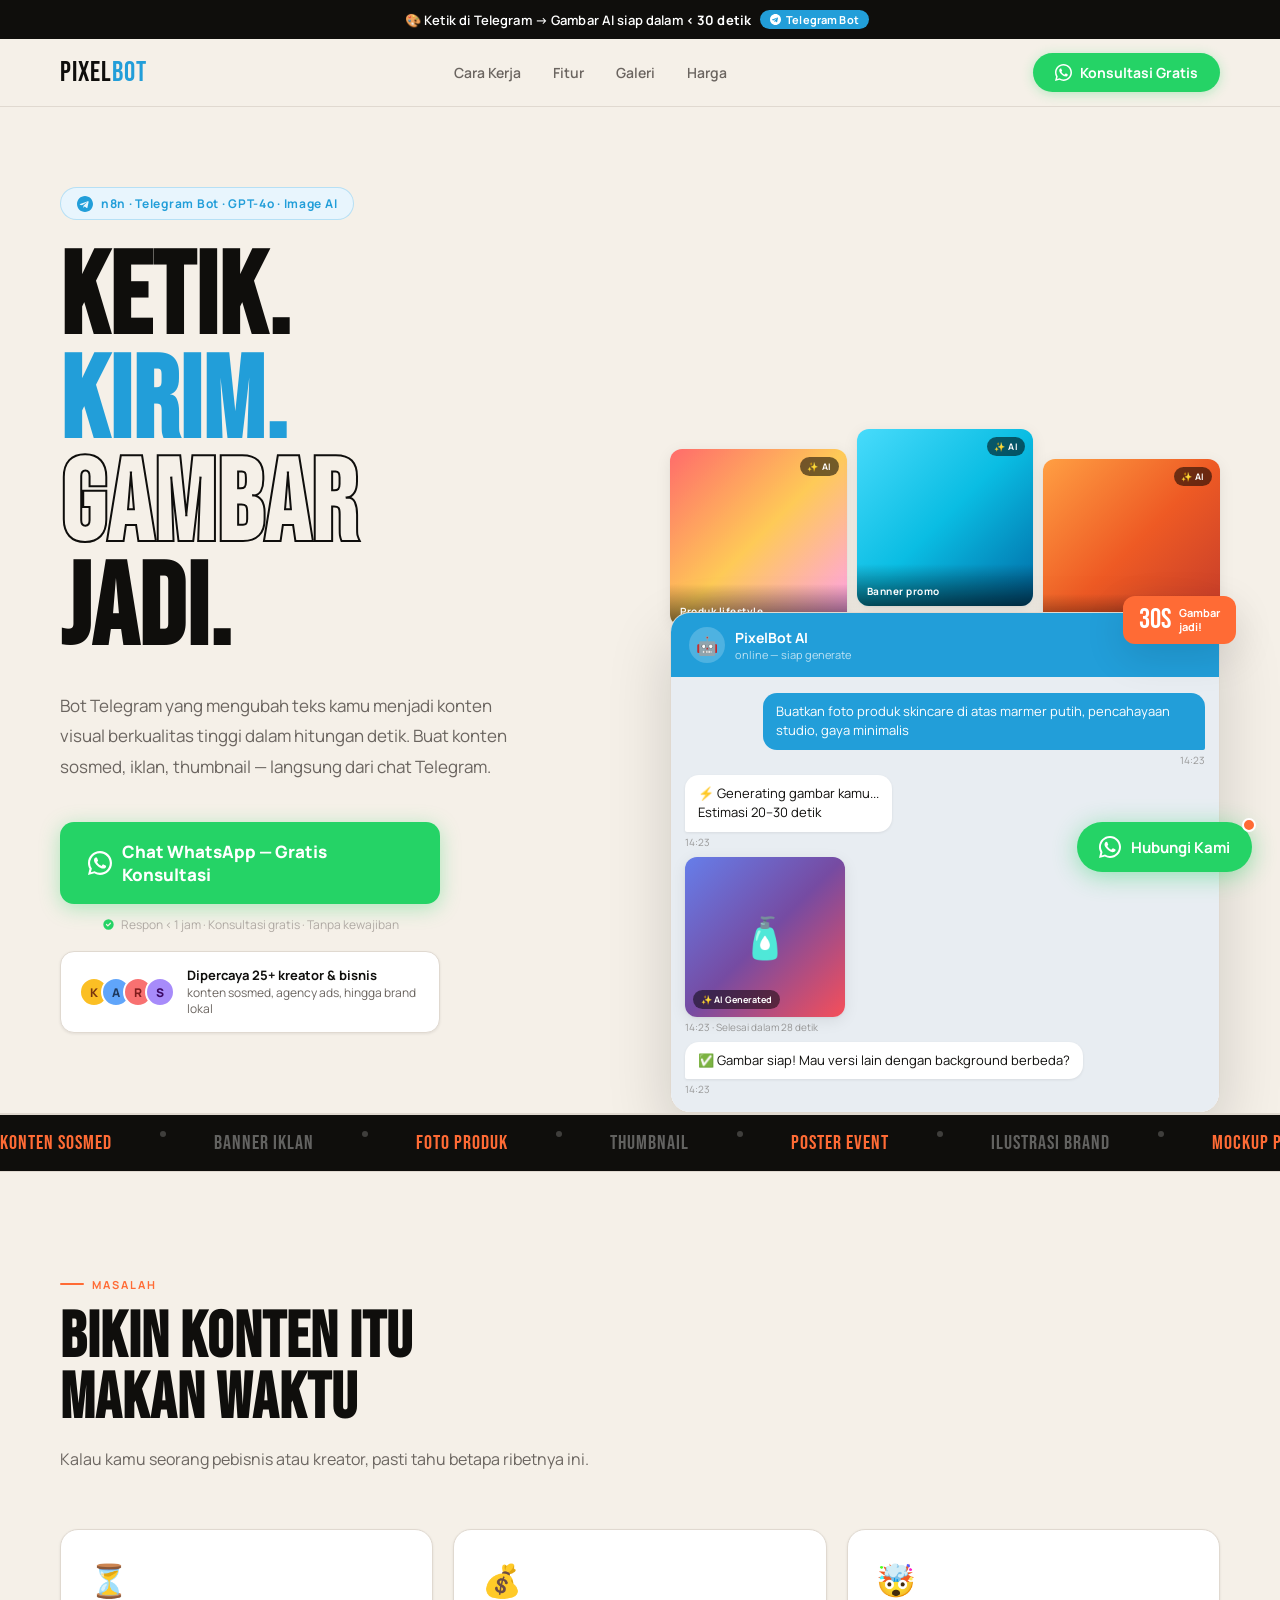
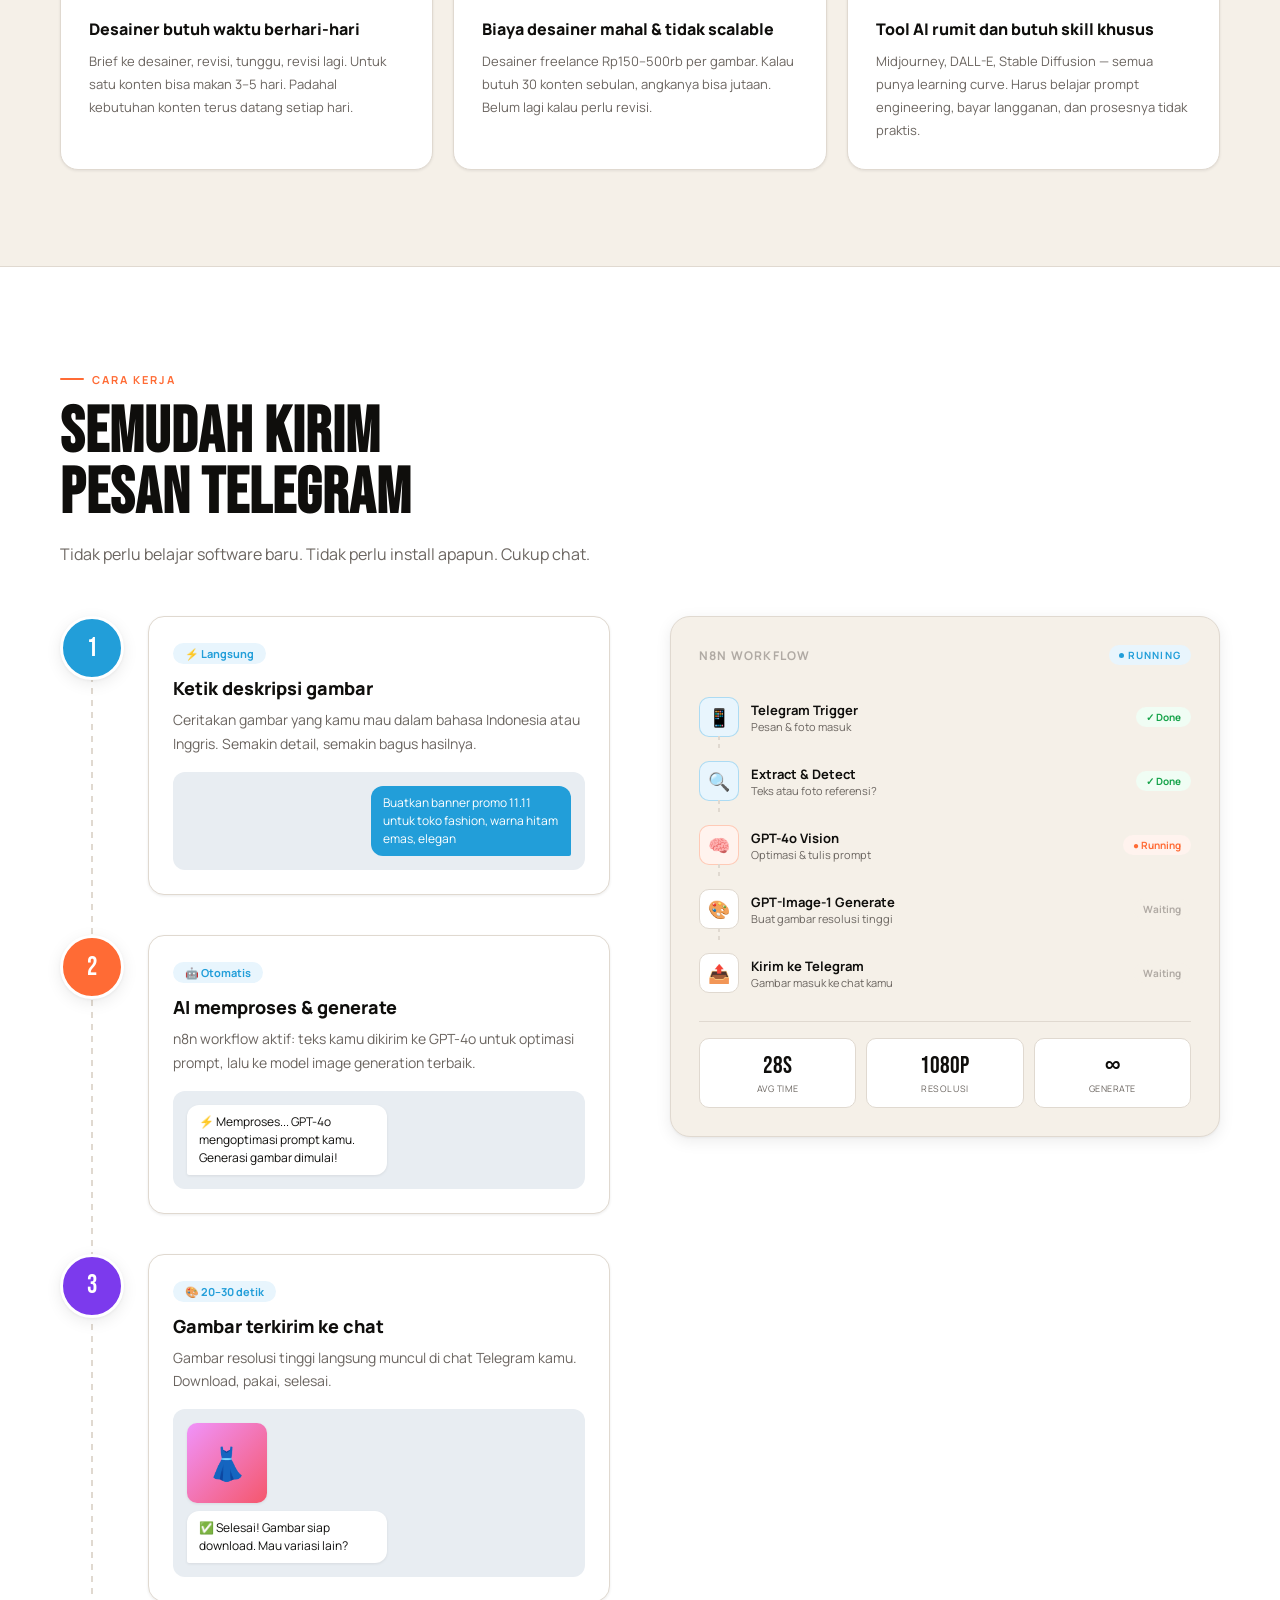
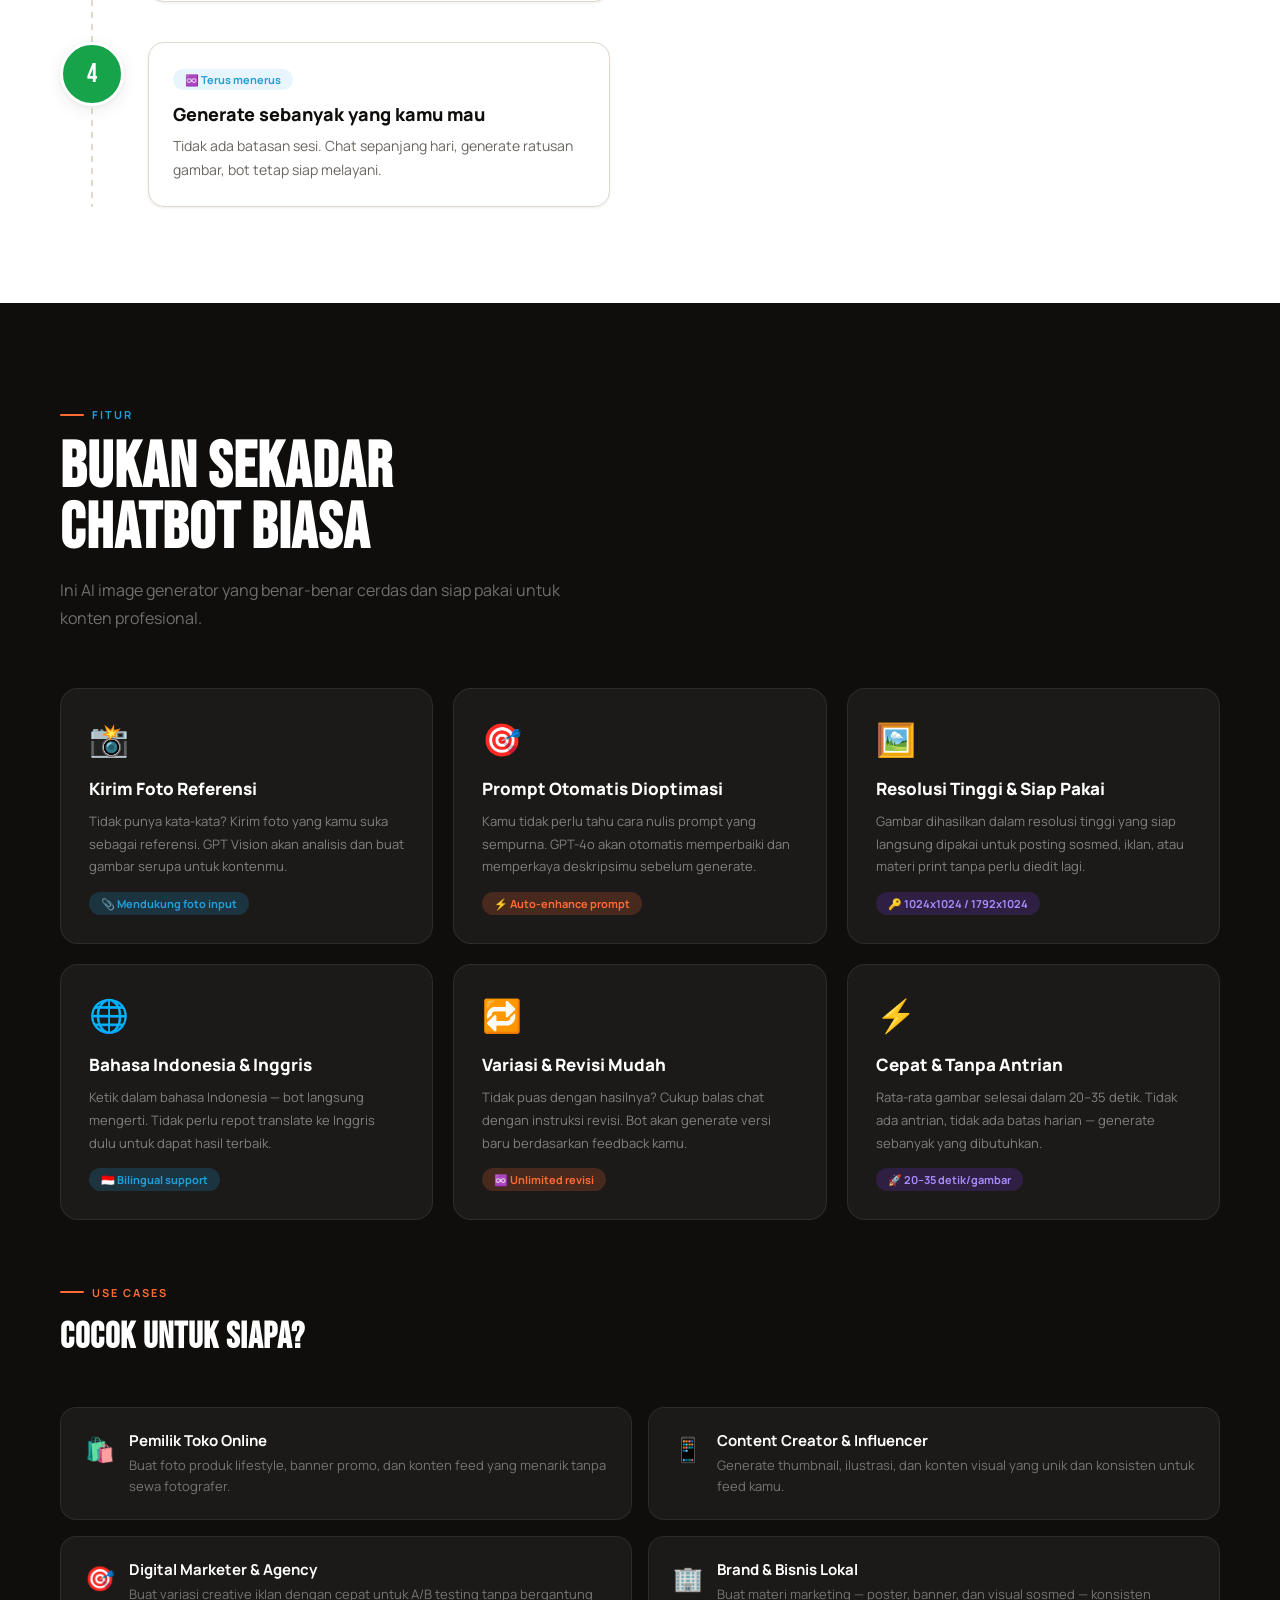
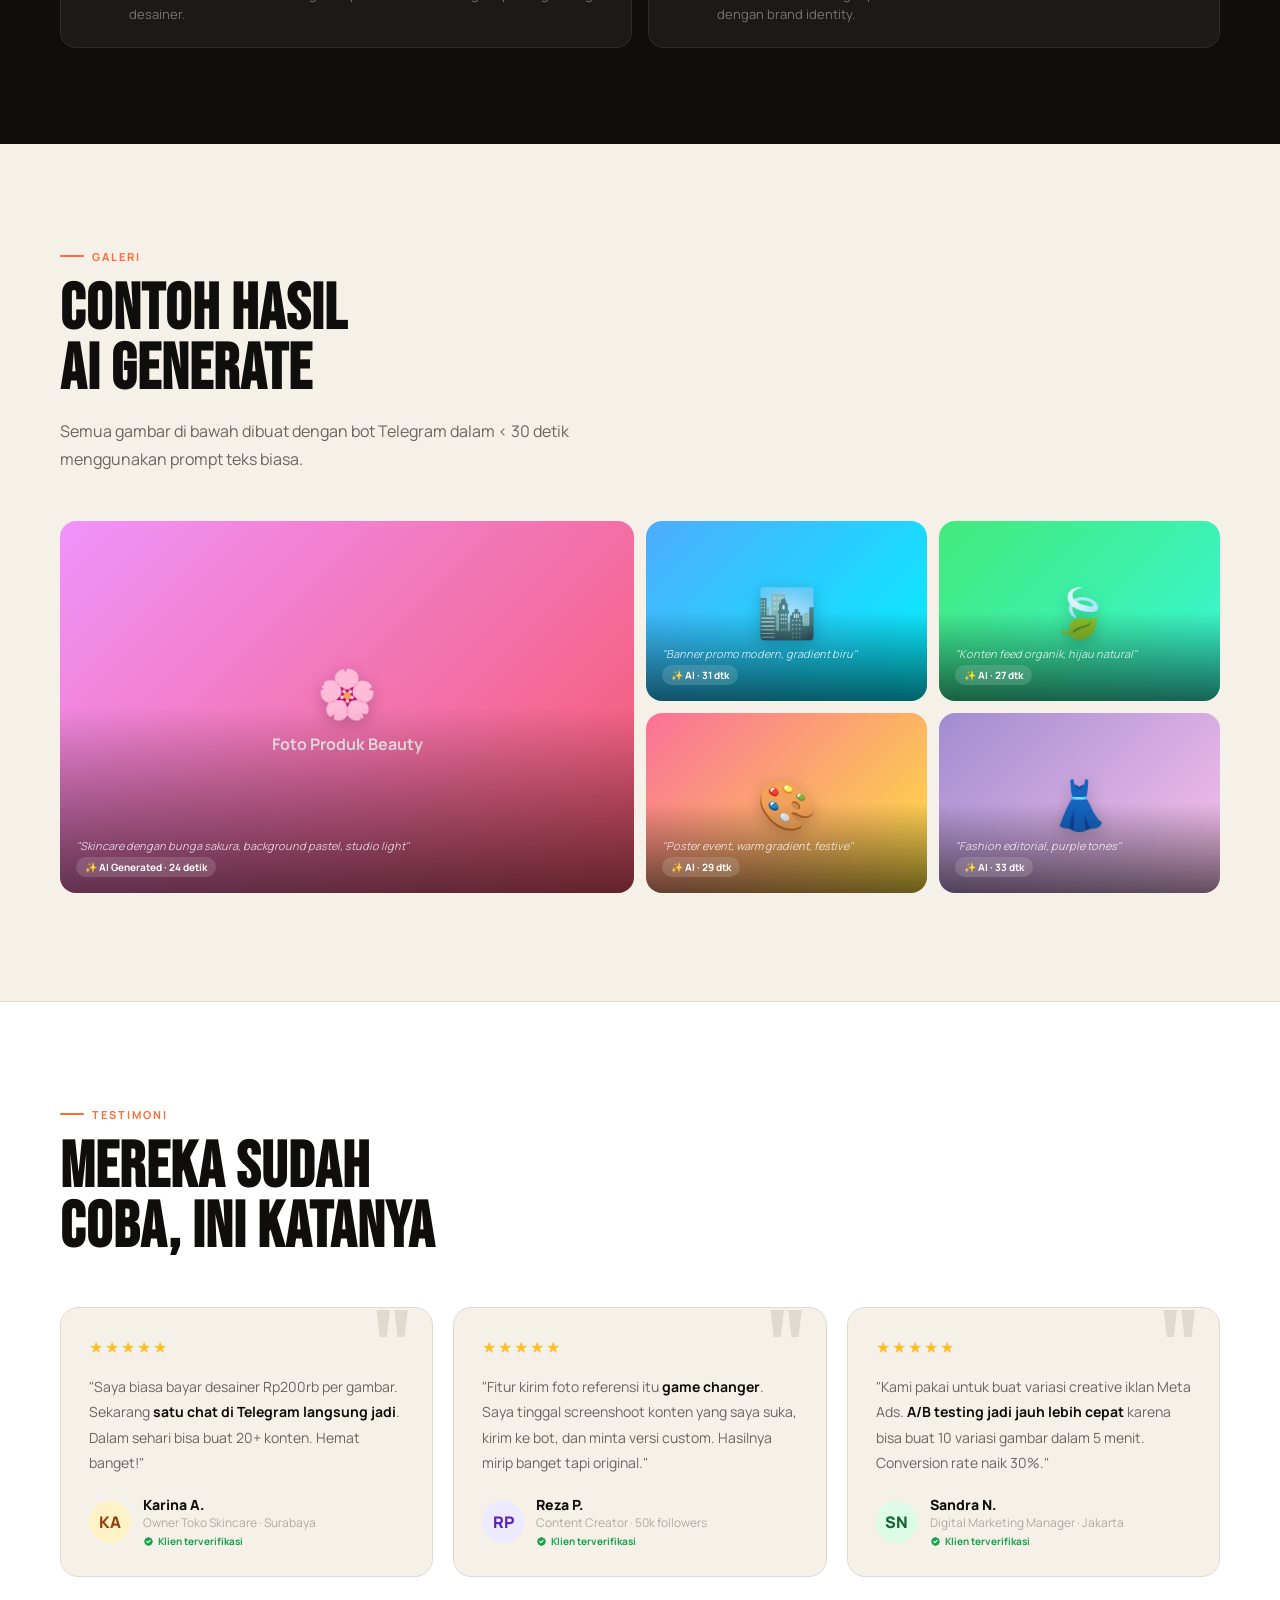
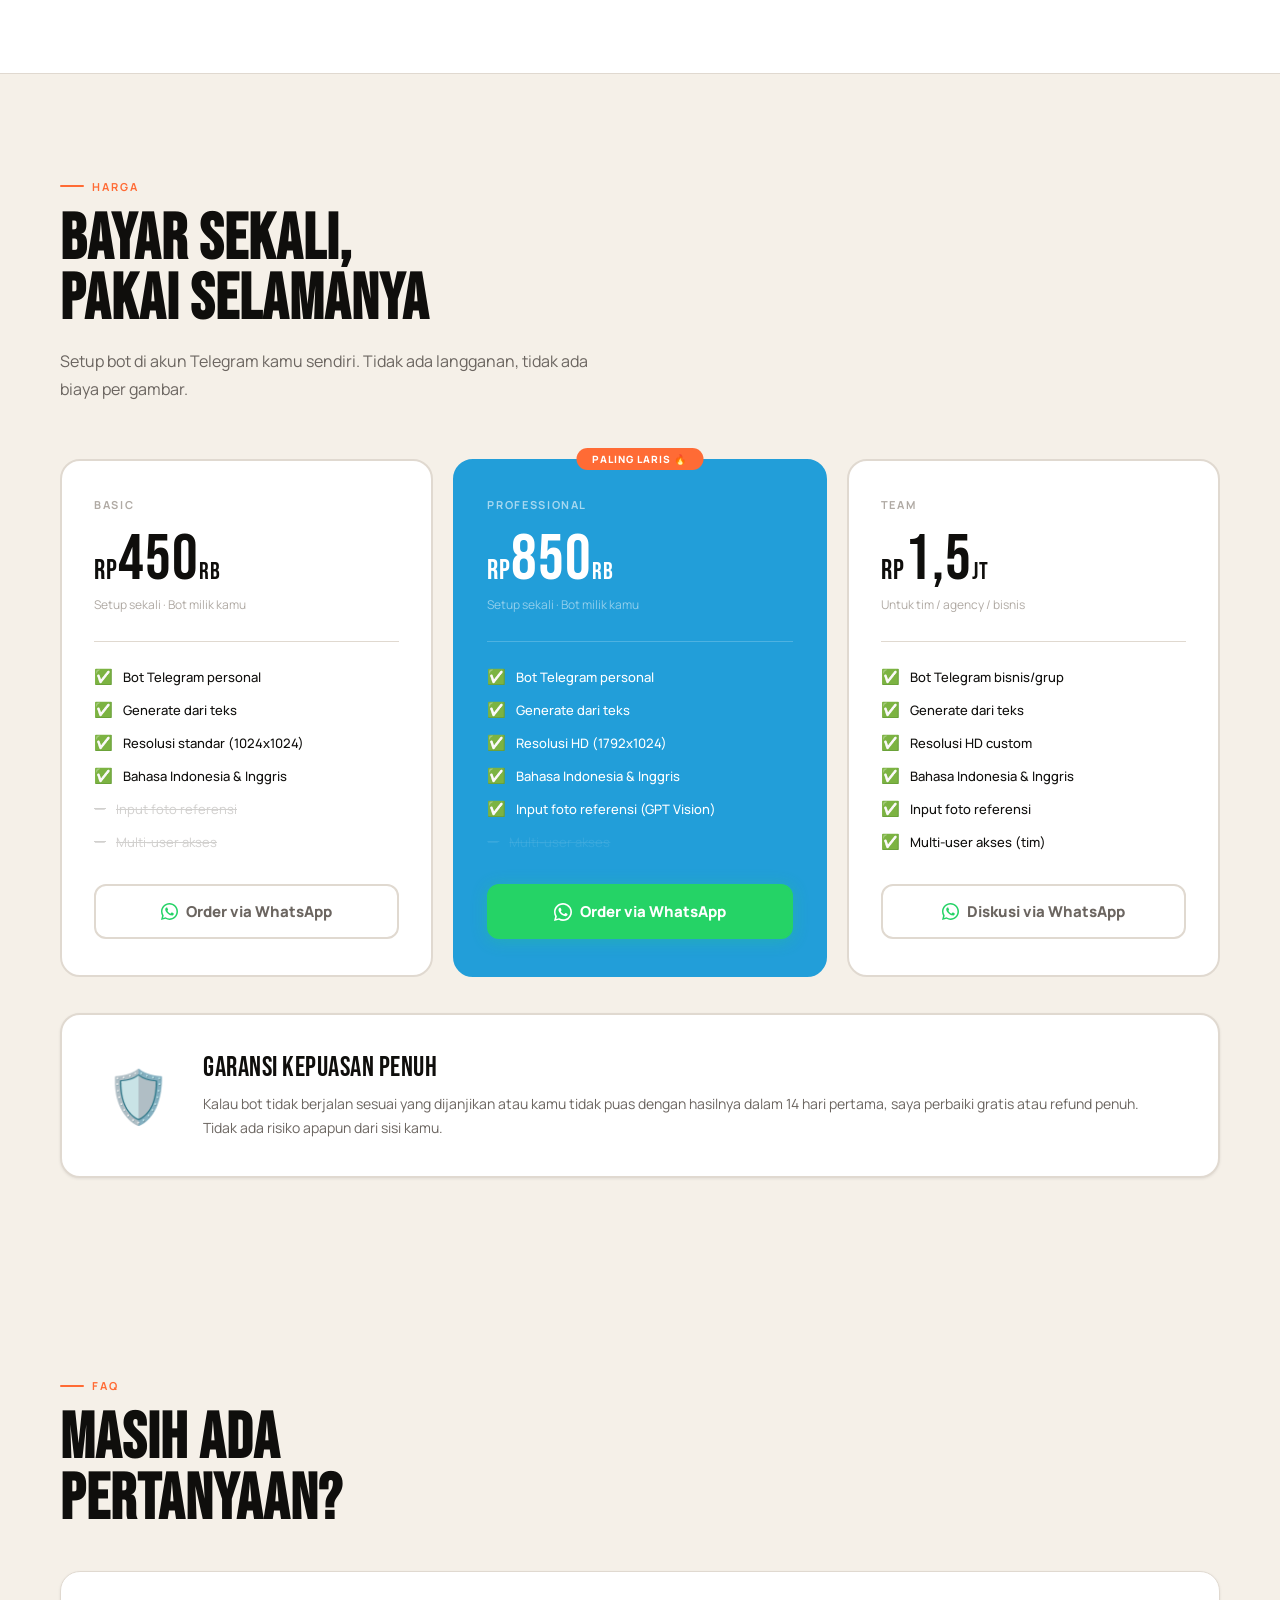
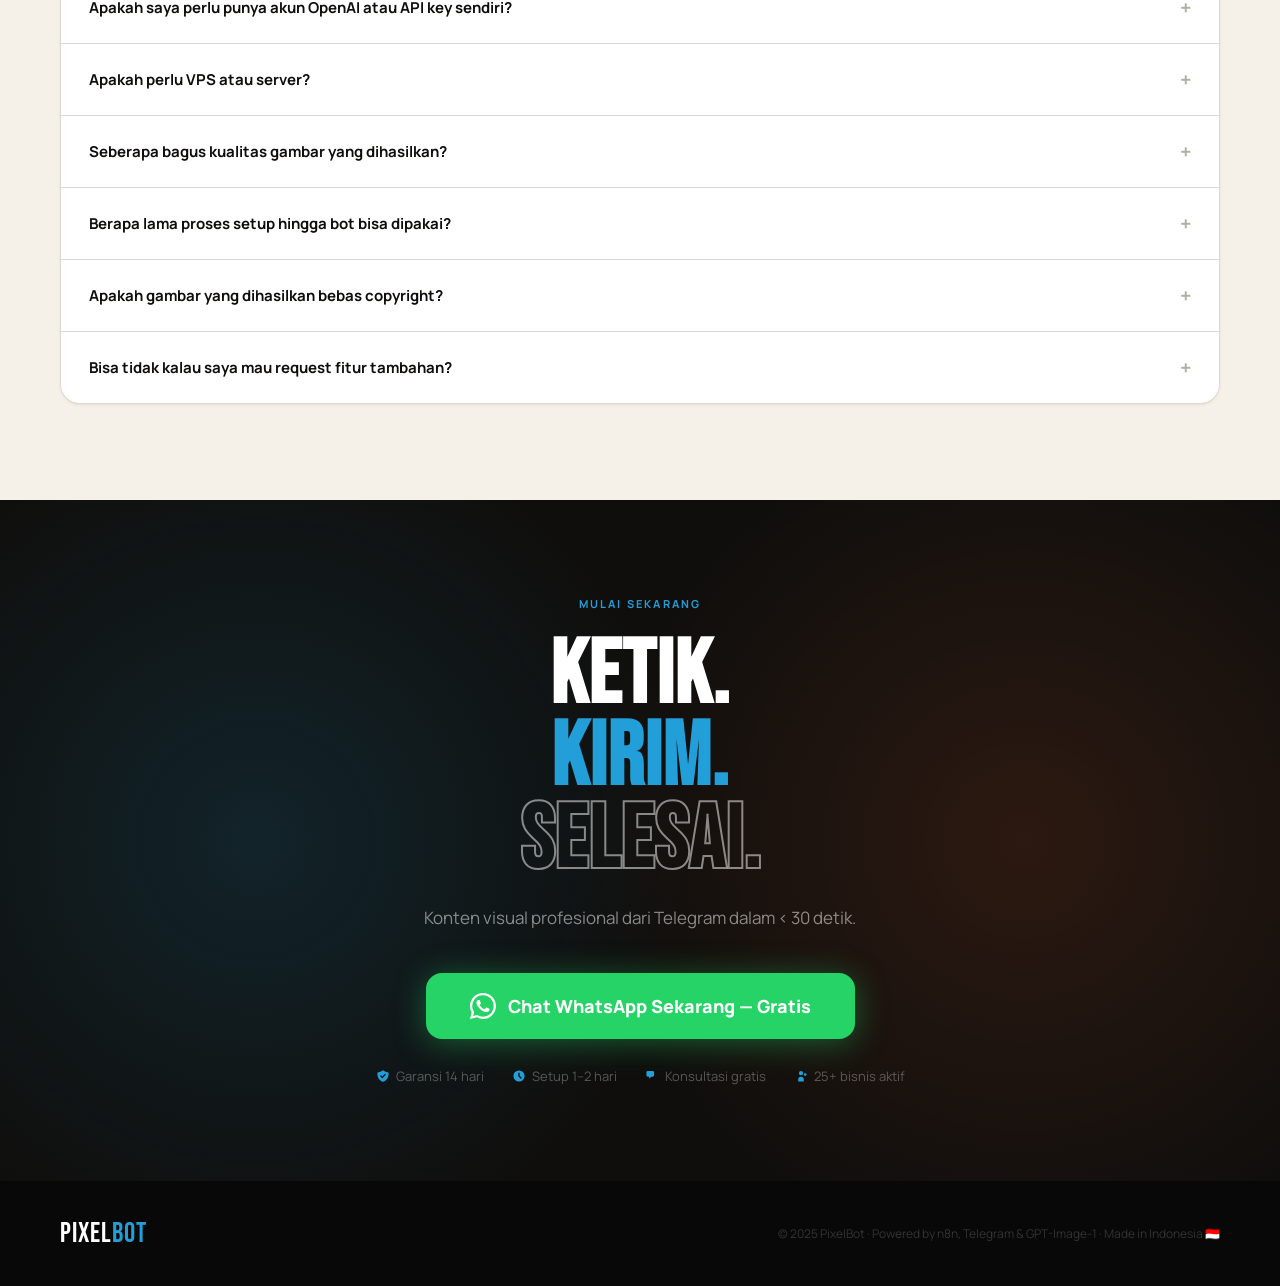
<file: LP_Konten_generator.html>
<!DOCTYPE html>
<html lang="id">
<head>
<meta charset="UTF-8">
<meta name="viewport" content="width=device-width, initial-scale=1.0">
<title>PixelBot — Buat Konten Visual AI Langsung dari Telegram</title>
<link href="https://fonts.googleapis.com/css2?family=Bebas+Neue&family=Manrope:wght@400;500;600;700;800&display=swap" rel="stylesheet">
<link rel="stylesheet" href="style.css">
</head>
<body>

<!-- TOPBAR -->
<div class="topbar">
  🎨 Ketik di Telegram → Gambar AI siap dalam <strong>&lt; 30 detik</strong>
  <span class="tg-pill">
    <svg viewBox="0 0 24 24" fill="currentColor" style="width:11px;height:11px"><path d="M12 0C5.373 0 0 5.373 0 12s5.373 12 12 12 12-5.373 12-12S18.627 0 12 0zm5.562 8.248l-1.97 9.289c-.145.658-.537.818-1.084.508l-3-2.21-1.447 1.394c-.16.16-.295.295-.605.295l.213-3.053 5.56-5.023c.242-.213-.054-.333-.373-.12L7.48 14.048l-2.95-.924c-.641-.201-.654-.641.136-.953l11.57-4.461c.537-.194 1.006.131.327.538z"/></svg>
    Telegram Bot
  </span>
</div>

<!-- NAV -->
<nav>
  <div class="logo">Pixel<span>Bot</span></div>
  <div class="nav-links">
    <a href="#how">Cara Kerja</a>
    <a href="#fitur">Fitur</a>
    <a href="#galeri">Galeri</a>
    <a href="#pricing">Harga</a>
  </div>
  <a href="https://wa.me/628XXXXXXXXXX?text=Halo%2C%20saya%20tertarik%20dengan%20layanan%20AI%20Image%20Generator%20via%20Telegram" class="nav-cta" target="_blank">
    <svg viewBox="0 0 24 24" fill="currentColor"><path d="M17.472 14.382c-.297-.149-1.758-.867-2.03-.967-.273-.099-.471-.148-.67.15-.197.297-.767.966-.94 1.164-.173.199-.347.223-.644.075-.297-.15-1.255-.463-2.39-1.475-.883-.788-1.48-1.761-1.653-2.059-.173-.297-.018-.458.13-.606.134-.133.298-.347.446-.52.149-.174.198-.298.298-.497.099-.198.05-.371-.025-.52-.075-.149-.669-1.612-.916-2.207-.242-.579-.487-.5-.669-.51-.173-.008-.371-.01-.57-.01-.198 0-.52.074-.792.372-.272.297-1.04 1.016-1.04 2.479 0 1.462 1.065 2.875 1.213 3.074.149.198 2.096 3.2 5.077 4.487.709.306 1.262.489 1.694.625.712.227 1.36.195 1.871.118.571-.085 1.758-.719 2.006-1.413.248-.694.248-1.289.173-1.413-.074-.124-.272-.198-.57-.347z"/><path d="M12 0C5.373 0 0 5.373 0 12c0 2.122.552 4.112 1.516 5.842L0 24l6.335-1.652A11.954 11.954 0 0012 24c6.627 0 12-5.373 12-12S18.627 0 12 0zm0 21.818a9.818 9.818 0 01-5.002-1.366l-.358-.214-3.76.98.999-3.645-.234-.374A9.818 9.818 0 0112 2.182c5.42 0 9.818 4.398 9.818 9.818 0 5.421-4.398 9.818-9.818 9.818z"/></svg>
    Konsultasi Gratis
  </a>
</nav>

<!-- HERO -->
<div style="border-bottom:1px solid var(--border); overflow:hidden;">
<div class="hero">
  <div class="hero-left">
    <div class="hero-tag">
      <svg viewBox="0 0 24 24" fill="currentColor" style="width:16px;height:16px"><path d="M12 0C5.373 0 0 5.373 0 12s5.373 12 12 12 12-5.373 12-12S18.627 0 12 0zm5.562 8.248l-1.97 9.289c-.145.658-.537.818-1.084.508l-3-2.21-1.447 1.394c-.16.16-.295.295-.605.295l.213-3.053 5.56-5.023c.242-.213-.054-.333-.373-.12L7.48 14.048l-2.95-.924c-.641-.201-.654-.641.136-.953l11.57-4.461c.537-.194 1.006.131.327.538z"/></svg>
      n8n · Telegram Bot · GPT-4o · Image AI
    </div>
    <h1>
      KETIK.<br>
      <span class="tg-color">KIRIM.</span><br>
      <span class="stroke">GAMBAR</span><br>
      JADI.
    </h1>
    <p class="hero-desc">
      Bot Telegram yang mengubah teks kamu menjadi konten visual berkualitas tinggi dalam hitungan detik. Buat konten sosmed, iklan, thumbnail — langsung dari chat Telegram.
    </p>
    <div class="hero-ctas">
      <a href="https://wa.me/628XXXXXXXXXX?text=Halo%2C%20saya%20mau%20tanya%20soal%20AI%20Image%20Generator%20via%20Telegram" class="btn-wa-big" target="_blank">
        <svg viewBox="0 0 24 24" fill="currentColor"><path d="M17.472 14.382c-.297-.149-1.758-.867-2.03-.967-.273-.099-.471-.148-.67.15-.197.297-.767.966-.94 1.164-.173.199-.347.223-.644.075-.297-.15-1.255-.463-2.39-1.475-.883-.788-1.48-1.761-1.653-2.059-.173-.297-.018-.458.13-.606.134-.133.298-.347.446-.52.149-.174.198-.298.298-.497.099-.198.05-.371-.025-.52-.075-.149-.669-1.612-.916-2.207-.242-.579-.487-.5-.669-.51-.173-.008-.371-.01-.57-.01-.198 0-.52.074-.792.372-.272.297-1.04 1.016-1.04 2.479 0 1.462 1.065 2.875 1.213 3.074.149.198 2.096 3.2 5.077 4.487.709.306 1.262.489 1.694.625.712.227 1.36.195 1.871.118.571-.085 1.758-.719 2.006-1.413.248-.694.248-1.289.173-1.413-.074-.124-.272-.198-.57-.347z"/><path d="M12 0C5.373 0 0 5.373 0 12c0 2.122.552 4.112 1.516 5.842L0 24l6.335-1.652A11.954 11.954 0 0012 24c6.627 0 12-5.373 12-12S18.627 0 12 0zm0 21.818a9.818 9.818 0 01-5.002-1.366l-.358-.214-3.76.98.999-3.645-.234-.374A9.818 9.818 0 0112 2.182c5.42 0 9.818 4.398 9.818 9.818 0 5.421-4.398 9.818-9.818 9.818z"/></svg>
        Chat WhatsApp — Gratis Konsultasi
      </a>
      <div class="btn-micro">
        <svg viewBox="0 0 20 20" fill="currentColor"><path fill-rule="evenodd" d="M10 18a8 8 0 100-16 8 8 0 000 16zm3.707-9.293a1 1 0 00-1.414-1.414L9 10.586 7.707 9.293a1 1 0 00-1.414 1.414l2 2a1 1 0 001.414 0l4-4z" clip-rule="evenodd"/></svg>
        Respon &lt; 1 jam · Konsultasi gratis · Tanpa kewajiban
      </div>
      <div class="hero-badges">
        <div class="avs">
          <div class="av" style="background:#fbbf24;color:#78350f">K</div>
          <div class="av" style="background:#60a5fa;color:#1e3a5f">A</div>
          <div class="av" style="background:#f87171;color:#7f1d1d">R</div>
          <div class="av" style="background:#a78bfa;color:#3b0764">S</div>
        </div>
        <div class="badge-txt">
          <strong>Dipercaya 25+ kreator & bisnis</strong>
          konten sosmed, agency ads, hingga brand lokal
        </div>
      </div>
    </div>
  </div>

  <!-- RIGHT: Gallery + Chat -->
  <div class="hero-right">
    <div class="img-gallery">
      <div class="img-card ig-1">
        <div class="ai-gen-badge">✨ AI</div>
        <div class="img-label">Produk lifestyle</div>
      </div>
      <div class="img-card ig-2">
        <div class="ai-gen-badge">✨ AI</div>
        <div class="img-label">Banner promo</div>
      </div>
      <div class="img-card ig-3">
        <div class="ai-gen-badge">✨ AI</div>
        <div class="img-label">Thumbnail YT</div>
      </div>
    </div>

    <div style="position:relative; width:100%; margin-top:16px;">
      <div class="speed-badge">
        <div class="big">30s</div>
        <div class="label">Gambar<br>jadi!</div>
      </div>
      <div class="tg-chat">
        <div class="tg-bar">
          <div class="tg-av">🤖</div>
          <div>
            <div class="tg-name">PixelBot AI</div>
            <div class="tg-status">online — siap generate</div>
          </div>
        </div>
        <div class="tg-body">
          <div class="tg-msg me">
            <div class="tg-bubble">Buatkan foto produk skincare di atas marmer putih, pencahayaan studio, gaya minimalis</div>
            <div class="tg-time">14:23</div>
          </div>
          <div class="tg-msg bot">
            <div class="tg-bubble">⚡ Generating gambar kamu...<br>Estimasi 20–30 detik</div>
            <div class="tg-time">14:23</div>
          </div>
          <div class="tg-image-msg">
            <div class="tg-image-preview" style="height:160px;">
              <div style="position:absolute;inset:0;display:flex;align-items:center;justify-content:center;font-size:40px;">🧴</div>
              <div class="img-gen-tag">✨ AI Generated</div>
            </div>
            <div class="tg-time">14:23 · Selesai dalam 28 detik</div>
          </div>
          <div class="tg-msg bot">
            <div class="tg-bubble">✅ Gambar siap! Mau versi lain dengan background berbeda?</div>
            <div class="tg-time">14:23</div>
          </div>
        </div>
      </div>
    </div>
  </div>
</div>
</div>

<!-- MARQUEE -->
<div class="marquee-wrap">
  <div class="marquee-track">
    <span class="marquee-item accent">KONTEN SOSMED</span><span class="marquee-dot"></span>
    <span class="marquee-item">BANNER IKLAN</span><span class="marquee-dot"></span>
    <span class="marquee-item accent">FOTO PRODUK</span><span class="marquee-dot"></span>
    <span class="marquee-item">THUMBNAIL</span><span class="marquee-dot"></span>
    <span class="marquee-item accent">POSTER EVENT</span><span class="marquee-dot"></span>
    <span class="marquee-item">ILUSTRASI BRAND</span><span class="marquee-dot"></span>
    <span class="marquee-item accent">MOCKUP PRODUK</span><span class="marquee-dot"></span>
    <span class="marquee-item">KONTEN FEED</span><span class="marquee-dot"></span>
    <!-- repeat -->
    <span class="marquee-item accent">KONTEN SOSMED</span><span class="marquee-dot"></span>
    <span class="marquee-item">BANNER IKLAN</span><span class="marquee-dot"></span>
    <span class="marquee-item accent">FOTO PRODUK</span><span class="marquee-dot"></span>
    <span class="marquee-item">THUMBNAIL</span><span class="marquee-dot"></span>
    <span class="marquee-item accent">POSTER EVENT</span><span class="marquee-dot"></span>
    <span class="marquee-item">ILUSTRASI BRAND</span><span class="marquee-dot"></span>
    <span class="marquee-item accent">MOCKUP PRODUK</span><span class="marquee-dot"></span>
    <span class="marquee-item">KONTEN FEED</span><span class="marquee-dot"></span>
  </div>
</div>

<!-- PROBLEM -->
<section class="section" id="masalah">
  <div class="sec-tag">MASALAH</div>
  <h2 class="sec-h2">BIKIN KONTEN ITU<br>MAKAN WAKTU</h2>
  <p class="sec-sub">Kalau kamu seorang pebisnis atau kreator, pasti tahu betapa ribetnya ini.</p>
  <div class="problem-grid reveal">
    <div class="prob-card">
      <div class="prob-icon">⏳</div>
      <div class="prob-title">Desainer butuh waktu berhari-hari</div>
      <p class="prob-desc">Brief ke desainer, revisi, tunggu, revisi lagi. Untuk satu konten bisa makan 3–5 hari. Padahal kebutuhan konten terus datang setiap hari.</p>
    </div>
    <div class="prob-card">
      <div class="prob-icon">💰</div>
      <div class="prob-title">Biaya desainer mahal & tidak scalable</div>
      <p class="prob-desc">Desainer freelance Rp150–500rb per gambar. Kalau butuh 30 konten sebulan, angkanya bisa jutaan. Belum lagi kalau perlu revisi.</p>
    </div>
    <div class="prob-card">
      <div class="prob-icon">🤯</div>
      <div class="prob-title">Tool AI rumit dan butuh skill khusus</div>
      <p class="prob-desc">Midjourney, DALL-E, Stable Diffusion — semua punya learning curve. Harus belajar prompt engineering, bayar langganan, dan prosesnya tidak praktis.</p>
    </div>
  </div>
</section>

<!-- HOW IT WORKS -->
<section class="section" id="how" style="background:var(--white);max-width:100%;padding:96px 60px;border-top:1px solid var(--border)">
<div style="max-width:1280px;margin:0 auto">
  <div class="sec-tag">CARA KERJA</div>
  <h2 class="sec-h2">SEMUDAH KIRIM<br>PESAN TELEGRAM</h2>
  <p class="sec-sub" style="margin-bottom:48px">Tidak perlu belajar software baru. Tidak perlu install apapun. Cukup chat.</p>

  <div style="display:grid;grid-template-columns:1fr 1fr;gap:60px;align-items:start">
    <div class="how-timeline reveal">
      <div class="how-step">
        <div class="step-dot sd-1">1</div>
        <div class="step-content">
          <div class="step-time-badge">⚡ Langsung</div>
          <div class="step-title">Ketik deskripsi gambar</div>
          <p class="step-desc">Ceritakan gambar yang kamu mau dalam bahasa Indonesia atau Inggris. Semakin detail, semakin bagus hasilnya.</p>
          <div class="step-demo">
            <div class="sd-row right">
              <div class="sd-bubble user">Buatkan banner promo 11.11 untuk toko fashion, warna hitam emas, elegan</div>
            </div>
          </div>
        </div>
      </div>
      <div class="how-step">
        <div class="step-dot sd-2">2</div>
        <div class="step-content">
          <div class="step-time-badge">🤖 Otomatis</div>
          <div class="step-title">AI memproses & generate</div>
          <p class="step-desc">n8n workflow aktif: teks kamu dikirim ke GPT-4o untuk optimasi prompt, lalu ke model image generation terbaik.</p>
          <div class="step-demo">
            <div class="sd-row">
              <div class="sd-bubble bot">⚡ Memproses... GPT-4o mengoptimasi prompt kamu. Generasi gambar dimulai!</div>
            </div>
          </div>
        </div>
      </div>
      <div class="how-step">
        <div class="step-dot sd-3">3</div>
        <div class="step-content">
          <div class="step-time-badge">🎨 20–30 detik</div>
          <div class="step-title">Gambar terkirim ke chat</div>
          <p class="step-desc">Gambar resolusi tinggi langsung muncul di chat Telegram kamu. Download, pakai, selesai.</p>
          <div class="step-demo">
            <div class="sd-row">
              <div class="sd-img" style="background:linear-gradient(135deg,#f093fb,#f5576c);">👗</div>
            </div>
            <div class="sd-row">
              <div class="sd-bubble bot">✅ Selesai! Gambar siap download. Mau variasi lain?</div>
            </div>
          </div>
        </div>
      </div>
      <div class="how-step">
        <div class="step-dot sd-4">4</div>
        <div class="step-content">
          <div class="step-time-badge">♾️ Terus menerus</div>
          <div class="step-title">Generate sebanyak yang kamu mau</div>
          <p class="step-desc">Tidak ada batasan sesi. Chat sepanjang hari, generate ratusan gambar, bot tetap siap melayani.</p>
        </div>
      </div>
    </div>

    <!-- Right: Workflow visual -->
    <div class="reveal" style="position:sticky;top:88px;">
      <div style="background:var(--bg);border:1px solid var(--border);border-radius:20px;padding:28px;box-shadow:var(--shadow);">
        <div style="font-size:12px;font-weight:700;color:var(--dim);letter-spacing:0.1em;margin-bottom:20px;display:flex;align-items:center;justify-content:space-between;">
          N8N WORKFLOW
          <span style="background:var(--tg-soft);color:var(--tg);padding:3px 10px;border-radius:50px;font-size:10px;display:flex;align-items:center;gap:4px;">
            <span style="width:5px;height:5px;border-radius:50%;background:var(--tg);animation:blink 1.5s infinite;"></span>
            RUNNING
          </span>
        </div>
        <!-- Nodes -->
        <div style="display:flex;flex-direction:column;gap:0;">
          <!-- node -->
          <div style="display:flex;align-items:center;gap:12px;padding:12px 0;position:relative;">
            <div style="position:absolute;left:19px;bottom:-1px;width:2px;height:14px;background:repeating-linear-gradient(180deg,var(--border) 0,var(--border) 4px,transparent 4px,transparent 8px);"></div>
            <div style="width:40px;height:40px;border-radius:10px;background:var(--tg-soft);border:1px solid rgba(34,158,217,0.3);display:flex;align-items:center;justify-content:center;font-size:18px;flex-shrink:0;">📱</div>
            <div style="flex:1"><div style="font-size:13px;font-weight:700;color:var(--ink);">Telegram Trigger</div><div style="font-size:11px;color:var(--muted);">Pesan & foto masuk</div></div>
            <span style="background:var(--green-soft);color:var(--green);font-size:10px;font-weight:700;padding:3px 10px;border-radius:50px;">✓ Done</span>
          </div>
          <div style="display:flex;align-items:center;gap:12px;padding:12px 0;position:relative;">
            <div style="position:absolute;left:19px;bottom:-1px;width:2px;height:14px;background:repeating-linear-gradient(180deg,var(--border) 0,var(--border) 4px,transparent 4px,transparent 8px);"></div>
            <div style="width:40px;height:40px;border-radius:10px;background:var(--tg-soft);border:1px solid rgba(34,158,217,0.3);display:flex;align-items:center;justify-content:center;font-size:18px;flex-shrink:0;">🔍</div>
            <div style="flex:1"><div style="font-size:13px;font-weight:700;color:var(--ink);">Extract & Detect</div><div style="font-size:11px;color:var(--muted);">Teks atau foto referensi?</div></div>
            <span style="background:var(--green-soft);color:var(--green);font-size:10px;font-weight:700;padding:3px 10px;border-radius:50px;">✓ Done</span>
          </div>
          <div style="display:flex;align-items:center;gap:12px;padding:12px 0;position:relative;">
            <div style="position:absolute;left:19px;bottom:-1px;width:2px;height:14px;background:repeating-linear-gradient(180deg,var(--border) 0,var(--border) 4px,transparent 4px,transparent 8px);"></div>
            <div style="width:40px;height:40px;border-radius:10px;background:var(--orange-soft);border:1px solid rgba(255,107,53,0.3);display:flex;align-items:center;justify-content:center;font-size:18px;flex-shrink:0;">🧠</div>
            <div style="flex:1"><div style="font-size:13px;font-weight:700;color:var(--ink);">GPT-4o Vision</div><div style="font-size:11px;color:var(--muted);">Optimasi & tulis prompt</div></div>
            <span style="background:var(--orange-soft);color:var(--orange);font-size:10px;font-weight:700;padding:3px 10px;border-radius:50px;animation:blink 1.5s infinite;">● Running</span>
          </div>
          <div style="display:flex;align-items:center;gap:12px;padding:12px 0;position:relative;">
            <div style="position:absolute;left:19px;bottom:-1px;width:2px;height:14px;background:repeating-linear-gradient(180deg,var(--border) 0,var(--border) 4px,transparent 4px,transparent 8px);"></div>
            <div style="width:40px;height:40px;border-radius:10px;background:var(--white);border:1px solid var(--border);display:flex;align-items:center;justify-content:center;font-size:18px;flex-shrink:0;">🎨</div>
            <div style="flex:1"><div style="font-size:13px;font-weight:700;color:var(--ink);">GPT-Image-1 Generate</div><div style="font-size:11px;color:var(--muted);">Buat gambar resolusi tinggi</div></div>
            <span style="background:var(--bg);color:var(--dim);font-size:10px;font-weight:700;padding:3px 10px;border-radius:50px;">Waiting</span>
          </div>
          <div style="display:flex;align-items:center;gap:12px;padding:12px 0;">
            <div style="width:40px;height:40px;border-radius:10px;background:var(--white);border:1px solid var(--border);display:flex;align-items:center;justify-content:center;font-size:18px;flex-shrink:0;">📤</div>
            <div style="flex:1"><div style="font-size:13px;font-weight:700;color:var(--ink);">Kirim ke Telegram</div><div style="font-size:11px;color:var(--muted);">Gambar masuk ke chat kamu</div></div>
            <span style="background:var(--bg);color:var(--dim);font-size:10px;font-weight:700;padding:3px 10px;border-radius:50px;">Waiting</span>
          </div>
        </div>
        <div style="height:1px;background:var(--border);margin:16px 0;"></div>
        <div style="display:grid;grid-template-columns:repeat(3,1fr);gap:10px;">
          <div style="background:var(--white);border:1px solid var(--border);border-radius:10px;padding:12px;text-align:center;">
            <div style="font-family:'Bebas Neue',sans-serif;font-size:24px;color:var(--ink);">28s</div>
            <div style="font-size:9px;color:var(--muted);margin-top:2px;letter-spacing:0.06em;">AVG TIME</div>
          </div>
          <div style="background:var(--white);border:1px solid var(--border);border-radius:10px;padding:12px;text-align:center;">
            <div style="font-family:'Bebas Neue',sans-serif;font-size:24px;color:var(--ink);">1080p</div>
            <div style="font-size:9px;color:var(--muted);margin-top:2px;letter-spacing:0.06em;">RESOLUSI</div>
          </div>
          <div style="background:var(--white);border:1px solid var(--border);border-radius:10px;padding:12px;text-align:center;">
            <div style="font-family:'Bebas Neue',sans-serif;font-size:24px;color:var(--ink);">∞</div>
            <div style="font-size:9px;color:var(--muted);margin-top:2px;letter-spacing:0.06em;">GENERATE</div>
          </div>
        </div>
      </div>
    </div>
  </div>
</div>
</section>

<!-- FEATURES -->
<section class="features-section" id="fitur">
  <div class="features-inner">
    <div class="sec-tag" style="color:var(--tg)">FITUR</div>
    <h2 class="sec-h2" style="color:white">BUKAN SEKADAR<br>CHATBOT BIASA</h2>
    <p class="sec-sub" style="color:rgba(255,255,255,0.4);margin-bottom:0">Ini AI image generator yang benar-benar cerdas dan siap pakai untuk konten profesional.</p>

    <div class="feat-grid reveal">
      <div class="feat-card">
        <span class="feat-ic">📸</span>
        <div class="feat-title">Kirim Foto Referensi</div>
        <p class="feat-desc">Tidak punya kata-kata? Kirim foto yang kamu suka sebagai referensi. GPT Vision akan analisis dan buat gambar serupa untuk kontenmu.</p>
        <div class="feat-pill fp-tg">📎 Mendukung foto input</div>
      </div>
      <div class="feat-card">
        <span class="feat-ic">🎯</span>
        <div class="feat-title">Prompt Otomatis Dioptimasi</div>
        <p class="feat-desc">Kamu tidak perlu tahu cara nulis prompt yang sempurna. GPT-4o akan otomatis memperbaiki dan memperkaya deskripsimu sebelum generate.</p>
        <div class="feat-pill fp-orange">⚡ Auto-enhance prompt</div>
      </div>
      <div class="feat-card">
        <span class="feat-ic">🖼️</span>
        <div class="feat-title">Resolusi Tinggi & Siap Pakai</div>
        <p class="feat-desc">Gambar dihasilkan dalam resolusi tinggi yang siap langsung dipakai untuk posting sosmed, iklan, atau materi print tanpa perlu diedit lagi.</p>
        <div class="feat-pill fp-purple">🔑 1024x1024 / 1792x1024</div>
      </div>
      <div class="feat-card">
        <span class="feat-ic">🌐</span>
        <div class="feat-title">Bahasa Indonesia & Inggris</div>
        <p class="feat-desc">Ketik dalam bahasa Indonesia — bot langsung mengerti. Tidak perlu repot translate ke Inggris dulu untuk dapat hasil terbaik.</p>
        <div class="feat-pill fp-tg">🇮🇩 Bilingual support</div>
      </div>
      <div class="feat-card">
        <span class="feat-ic">🔁</span>
        <div class="feat-title">Variasi & Revisi Mudah</div>
        <p class="feat-desc">Tidak puas dengan hasilnya? Cukup balas chat dengan instruksi revisi. Bot akan generate versi baru berdasarkan feedback kamu.</p>
        <div class="feat-pill fp-orange">♾️ Unlimited revisi</div>
      </div>
      <div class="feat-card">
        <span class="feat-ic">⚡</span>
        <div class="feat-title">Cepat & Tanpa Antrian</div>
        <p class="feat-desc">Rata-rata gambar selesai dalam 20–35 detik. Tidak ada antrian, tidak ada batas harian — generate sebanyak yang dibutuhkan.</p>
        <div class="feat-pill fp-purple">🚀 20–35 detik/gambar</div>
      </div>
    </div>

    <div style="margin-top:56px;">
      <div class="sec-tag" style="color:var(--orange)">USE CASES</div>
      <h3 style="font-family:'Bebas Neue',sans-serif;font-size:36px;color:white;letter-spacing:1px;margin-bottom:28px;">COCOK UNTUK SIAPA?</h3>
      <div class="use-grid reveal">
        <div class="use-card">
          <div class="use-ic">🛍️</div>
          <div>
            <div class="use-title">Pemilik Toko Online</div>
            <p class="use-desc">Buat foto produk lifestyle, banner promo, dan konten feed yang menarik tanpa sewa fotografer.</p>
          </div>
        </div>
        <div class="use-card">
          <div class="use-ic">📱</div>
          <div>
            <div class="use-title">Content Creator & Influencer</div>
            <p class="use-desc">Generate thumbnail, ilustrasi, dan konten visual yang unik dan konsisten untuk feed kamu.</p>
          </div>
        </div>
        <div class="use-card">
          <div class="use-ic">🎯</div>
          <div>
            <div class="use-title">Digital Marketer & Agency</div>
            <p class="use-desc">Buat variasi creative iklan dengan cepat untuk A/B testing tanpa bergantung desainer.</p>
          </div>
        </div>
        <div class="use-card">
          <div class="use-ic">🏢</div>
          <div>
            <div class="use-title">Brand & Bisnis Lokal</div>
            <p class="use-desc">Buat materi marketing — poster, banner, dan visual sosmed — konsisten dengan brand identity.</p>
          </div>
        </div>
      </div>
    </div>
  </div>
</section>

<!-- GALLERY -->
<section class="gallery-section" id="galeri">
  <div class="sec-tag">GALERI</div>
  <h2 class="sec-h2">CONTOH HASIL<br>AI GENERATE</h2>
  <p class="sec-sub" style="margin-bottom:0">Semua gambar di bawah dibuat dengan bot Telegram dalam &lt; 30 detik menggunakan prompt teks biasa.</p>
  <div class="gallery-grid reveal">
    <div class="gal-item big g1">
      <div class="gal-bg"></div>
      <div class="gal-center-content">
        <div class="gal-emoji">🌸</div>
        <div class="gal-type" style="font-size:16px">Foto Produk Beauty</div>
      </div>
      <div class="gal-overlay">
        <div class="gal-prompt">"Skincare dengan bunga sakura, background pastel, studio light"</div>
        <div class="gal-tag">✨ AI Generated · 24 detik</div>
      </div>
    </div>
    <div class="gal-item g2">
      <div class="gal-bg"></div>
      <div class="gal-center-content"><div class="gal-emoji">🏙️</div></div>
      <div class="gal-overlay">
        <div class="gal-prompt">"Banner promo modern, gradient biru"</div>
        <div class="gal-tag">✨ AI · 31 dtk</div>
      </div>
    </div>
    <div class="gal-item g3">
      <div class="gal-bg"></div>
      <div class="gal-center-content"><div class="gal-emoji">🍃</div></div>
      <div class="gal-overlay">
        <div class="gal-prompt">"Konten feed organik, hijau natural"</div>
        <div class="gal-tag">✨ AI · 27 dtk</div>
      </div>
    </div>
    <div class="gal-item g4">
      <div class="gal-bg"></div>
      <div class="gal-center-content"><div class="gal-emoji">🎨</div></div>
      <div class="gal-overlay">
        <div class="gal-prompt">"Poster event, warm gradient, festive"</div>
        <div class="gal-tag">✨ AI · 29 dtk</div>
      </div>
    </div>
    <div class="gal-item g5">
      <div class="gal-bg"></div>
      <div class="gal-center-content"><div class="gal-emoji">👗</div></div>
      <div class="gal-overlay">
        <div class="gal-prompt">"Fashion editorial, purple tones"</div>
        <div class="gal-tag">✨ AI · 33 dtk</div>
      </div>
    </div>
    <div class="gal-item g6">
      <div class="gal-bg"></div>
      <div class="gal-center-content"><div class="gal-emoji">☕</div></div>
      <div class="gal-overlay">
        <div class="gal-prompt">"Foto produk kopi, warm & cozy"</div>
        <div class="gal-tag">✨ AI · 22 dtk</div>
      </div>
    </div>
    <div class="gal-item g7">
      <div class="gal-bg"></div>
      <div class="gal-center-content"><div class="gal-emoji">🚀</div></div>
      <div class="gal-overlay">
        <div class="gal-prompt">"Tech startup banner, futuristic"</div>
        <div class="gal-tag">✨ AI · 28 dtk</div>
      </div>
    </div>
  </div>
</section>

<!-- TESTIMONIALS -->
<div class="testi-section" id="testi">
  <div class="testi-inner">
    <div class="sec-tag">TESTIMONI</div>
    <h2 class="sec-h2">MEREKA SUDAH<br>COBA, INI KATANYA</h2>
    <div class="testi-grid reveal" style="margin-top:48px;">
      <div class="testi-card">
        <div class="stars">★★★★★</div>
        <p class="testi-text">"Saya biasa bayar desainer Rp200rb per gambar. Sekarang <strong>satu chat di Telegram langsung jadi</strong>. Dalam sehari bisa buat 20+ konten. Hemat banget!"</p>
        <div class="t-author">
          <div class="t-av" style="background:#fef3c7;color:#92400e">KA</div>
          <div>
            <div class="t-name">Karina A.</div>
            <div class="t-role">Owner Toko Skincare · Surabaya</div>
            <div class="t-verified">
              <svg viewBox="0 0 20 20" fill="currentColor"><path fill-rule="evenodd" d="M6.267 3.455a3.066 3.066 0 001.745-.723 3.066 3.066 0 013.976 0 3.066 3.066 0 001.745.723 3.066 3.066 0 012.812 2.812c.051.643.304 1.254.723 1.745a3.066 3.066 0 010 3.976 3.066 3.066 0 00-.723 1.745 3.066 3.066 0 01-2.812 2.812 3.066 3.066 0 00-1.745.723 3.066 3.066 0 01-3.976 0 3.066 3.066 0 00-1.745-.723 3.066 3.066 0 01-2.812-2.812 3.066 3.066 0 00-.723-1.745 3.066 3.066 0 010-3.976 3.066 3.066 0 00.723-1.745 3.066 3.066 0 012.812-2.812zm7.44 5.252a1 1 0 00-1.414-1.414L9 10.586 7.707 9.293a1 1 0 00-1.414 1.414l2 2a1 1 0 001.414 0l4-4z" clip-rule="evenodd"/></svg>
              Klien terverifikasi
            </div>
          </div>
        </div>
      </div>
      <div class="testi-card">
        <div class="stars">★★★★★</div>
        <p class="testi-text">"Fitur kirim foto referensi itu <strong>game changer</strong>. Saya tinggal screenshoot konten yang saya suka, kirim ke bot, dan minta versi custom. Hasilnya mirip banget tapi original."</p>
        <div class="t-author">
          <div class="t-av" style="background:#ede9fe;color:#5b21b6">RP</div>
          <div>
            <div class="t-name">Reza P.</div>
            <div class="t-role">Content Creator · 50k followers</div>
            <div class="t-verified">
              <svg viewBox="0 0 20 20" fill="currentColor"><path fill-rule="evenodd" d="M6.267 3.455a3.066 3.066 0 001.745-.723 3.066 3.066 0 013.976 0 3.066 3.066 0 001.745.723 3.066 3.066 0 012.812 2.812c.051.643.304 1.254.723 1.745a3.066 3.066 0 010 3.976 3.066 3.066 0 00-.723 1.745 3.066 3.066 0 01-2.812 2.812 3.066 3.066 0 00-1.745.723 3.066 3.066 0 01-3.976 0 3.066 3.066 0 00-1.745-.723 3.066 3.066 0 01-2.812-2.812 3.066 3.066 0 00-.723-1.745 3.066 3.066 0 010-3.976 3.066 3.066 0 00.723-1.745 3.066 3.066 0 012.812-2.812zm7.44 5.252a1 1 0 00-1.414-1.414L9 10.586 7.707 9.293a1 1 0 00-1.414 1.414l2 2a1 1 0 001.414 0l4-4z" clip-rule="evenodd"/></svg>
              Klien terverifikasi
            </div>
          </div>
        </div>
      </div>
      <div class="testi-card">
        <div class="stars">★★★★★</div>
        <p class="testi-text">"Kami pakai untuk buat variasi creative iklan Meta Ads. <strong>A/B testing jadi jauh lebih cepat</strong> karena bisa buat 10 variasi gambar dalam 5 menit. Conversion rate naik 30%."</p>
        <div class="t-author">
          <div class="t-av" style="background:#dcfce7;color:#166534">SN</div>
          <div>
            <div class="t-name">Sandra N.</div>
            <div class="t-role">Digital Marketing Manager · Jakarta</div>
            <div class="t-verified">
              <svg viewBox="0 0 20 20" fill="currentColor"><path fill-rule="evenodd" d="M6.267 3.455a3.066 3.066 0 001.745-.723 3.066 3.066 0 013.976 0 3.066 3.066 0 001.745.723 3.066 3.066 0 012.812 2.812c.051.643.304 1.254.723 1.745a3.066 3.066 0 010 3.976 3.066 3.066 0 00-.723 1.745 3.066 3.066 0 01-2.812 2.812 3.066 3.066 0 00-1.745.723 3.066 3.066 0 01-3.976 0 3.066 3.066 0 00-1.745-.723 3.066 3.066 0 01-2.812-2.812 3.066 3.066 0 00-.723-1.745 3.066 3.066 0 010-3.976 3.066 3.066 0 00.723-1.745 3.066 3.066 0 012.812-2.812zm7.44 5.252a1 1 0 00-1.414-1.414L9 10.586 7.707 9.293a1 1 0 00-1.414 1.414l2 2a1 1 0 001.414 0l4-4z" clip-rule="evenodd"/></svg>
              Klien terverifikasi
            </div>
          </div>
        </div>
      </div>
    </div>
  </div>
</div>

<!-- PRICING -->
<section class="pricing-section" id="pricing">
  <div class="sec-tag">HARGA</div>
  <h2 class="sec-h2">BAYAR SEKALI,<br>PAKAI SELAMANYA</h2>
  <p class="sec-sub">Setup bot di akun Telegram kamu sendiri. Tidak ada langganan, tidak ada biaya per gambar.</p>
  <div class="pricing-grid reveal">
    <div class="price-card">
      <div class="price-tier">BASIC</div>
      <div class="price-num"><span class="price-sup">Rp</span>450<span style="font-size:24px">rb</span></div>
      <div class="price-note">Setup sekali · Bot milik kamu</div>
      <div class="price-sep"></div>
      <div class="feat-list">
        <div class="fi on"><span class="fi-ic">✅</span> Bot Telegram personal</div>
        <div class="fi on"><span class="fi-ic">✅</span> Generate dari teks</div>
        <div class="fi on"><span class="fi-ic">✅</span> Resolusi standar (1024x1024)</div>
        <div class="fi on"><span class="fi-ic">✅</span> Bahasa Indonesia & Inggris</div>
        <div class="fi off"><span class="fi-ic">—</span> Input foto referensi</div>
        <div class="fi off"><span class="fi-ic">—</span> Multi-user akses</div>
      </div>
      <a href="https://wa.me/628XXXXXXXXXX?text=Halo%2C%20saya%20mau%20order%20paket%20Basic%20Telegram%20AI%20Image%20Generator" class="btn-order bo-outline" target="_blank">
        <svg viewBox="0 0 24 24" fill="currentColor" style="width:17px;height:17px;color:var(--wa)"><path d="M17.472 14.382c-.297-.149-1.758-.867-2.03-.967-.273-.099-.471-.148-.67.15-.197.297-.767.966-.94 1.164-.173.199-.347.223-.644.075-.297-.15-1.255-.463-2.39-1.475-.883-.788-1.48-1.761-1.653-2.059-.173-.297-.018-.458.13-.606.134-.133.298-.347.446-.52.149-.174.198-.298.298-.497.099-.198.05-.371-.025-.52-.075-.149-.669-1.612-.916-2.207-.242-.579-.487-.5-.669-.51-.173-.008-.371-.01-.57-.01-.198 0-.52.074-.792.372-.272.297-1.04 1.016-1.04 2.479 0 1.462 1.065 2.875 1.213 3.074.149.198 2.096 3.2 5.077 4.487.709.306 1.262.489 1.694.625.712.227 1.36.195 1.871.118.571-.085 1.758-.719 2.006-1.413.248-.694.248-1.289.173-1.413-.074-.124-.272-.198-.57-.347z"/><path d="M12 0C5.373 0 0 5.373 0 12c0 2.122.552 4.112 1.516 5.842L0 24l6.335-1.652A11.954 11.954 0 0012 24c6.627 0 12-5.373 12-12S18.627 0 12 0zm0 21.818a9.818 9.818 0 01-5.002-1.366l-.358-.214-3.76.98.999-3.645-.234-.374A9.818 9.818 0 0112 2.182c5.42 0 9.818 4.398 9.818 9.818 0 5.421-4.398 9.818-9.818 9.818z"/></svg>
        Order via WhatsApp
      </a>
    </div>

    <div class="price-card featured">
      <div class="pop-tag">PALING LARIS 🔥</div>
      <div class="price-tier">PROFESSIONAL</div>
      <div class="price-num"><span class="price-sup">Rp</span>850<span style="font-size:24px">rb</span></div>
      <div class="price-note">Setup sekali · Bot milik kamu</div>
      <div class="price-sep"></div>
      <div class="feat-list">
        <div class="fi on"><span class="fi-ic">✅</span> Bot Telegram personal</div>
        <div class="fi on"><span class="fi-ic">✅</span> Generate dari teks</div>
        <div class="fi on"><span class="fi-ic">✅</span> Resolusi HD (1792x1024)</div>
        <div class="fi on"><span class="fi-ic">✅</span> Bahasa Indonesia & Inggris</div>
        <div class="fi on"><span class="fi-ic">✅</span> Input foto referensi (GPT Vision)</div>
        <div class="fi off" style="color:rgba(255,255,255,0.3)"><span class="fi-ic">—</span> Multi-user akses</div>
      </div>
      <a href="https://wa.me/628XXXXXXXXXX?text=Halo%2C%20saya%20mau%20order%20paket%20Professional%20Telegram%20AI%20Image%20Generator" class="btn-order bo-wa" target="_blank">
        <svg viewBox="0 0 24 24" fill="currentColor"><path d="M17.472 14.382c-.297-.149-1.758-.867-2.03-.967-.273-.099-.471-.148-.67.15-.197.297-.767.966-.94 1.164-.173.199-.347.223-.644.075-.297-.15-1.255-.463-2.39-1.475-.883-.788-1.48-1.761-1.653-2.059-.173-.297-.018-.458.13-.606.134-.133.298-.347.446-.52.149-.174.198-.298.298-.497.099-.198.05-.371-.025-.52-.075-.149-.669-1.612-.916-2.207-.242-.579-.487-.5-.669-.51-.173-.008-.371-.01-.57-.01-.198 0-.52.074-.792.372-.272.297-1.04 1.016-1.04 2.479 0 1.462 1.065 2.875 1.213 3.074.149.198 2.096 3.2 5.077 4.487.709.306 1.262.489 1.694.625.712.227 1.36.195 1.871.118.571-.085 1.758-.719 2.006-1.413.248-.694.248-1.289.173-1.413-.074-.124-.272-.198-.57-.347z"/><path d="M12 0C5.373 0 0 5.373 0 12c0 2.122.552 4.112 1.516 5.842L0 24l6.335-1.652A11.954 11.954 0 0012 24c6.627 0 12-5.373 12-12S18.627 0 12 0zm0 21.818a9.818 9.818 0 01-5.002-1.366l-.358-.214-3.76.98.999-3.645-.234-.374A9.818 9.818 0 0112 2.182c5.42 0 9.818 4.398 9.818 9.818 0 5.421-4.398 9.818-9.818 9.818z"/></svg>
        Order via WhatsApp
      </a>
    </div>

    <div class="price-card">
      <div class="price-tier">TEAM</div>
      <div class="price-num"><span class="price-sup">Rp</span>1,5<span style="font-size:24px">jt</span></div>
      <div class="price-note">Untuk tim / agency / bisnis</div>
      <div class="price-sep"></div>
      <div class="feat-list">
        <div class="fi on"><span class="fi-ic">✅</span> Bot Telegram bisnis/grup</div>
        <div class="fi on"><span class="fi-ic">✅</span> Generate dari teks</div>
        <div class="fi on"><span class="fi-ic">✅</span> Resolusi HD custom</div>
        <div class="fi on"><span class="fi-ic">✅</span> Bahasa Indonesia & Inggris</div>
        <div class="fi on"><span class="fi-ic">✅</span> Input foto referensi</div>
        <div class="fi on"><span class="fi-ic">✅</span> Multi-user akses (tim)</div>
      </div>
      <a href="https://wa.me/628XXXXXXXXXX?text=Halo%2C%20saya%20mau%20info%20paket%20Team%20Telegram%20AI%20Image%20Generator%20untuk%20tim%20kami" class="btn-order bo-outline" target="_blank">
        <svg viewBox="0 0 24 24" fill="currentColor" style="width:17px;height:17px;color:var(--wa)"><path d="M17.472 14.382c-.297-.149-1.758-.867-2.03-.967-.273-.099-.471-.148-.67.15-.197.297-.767.966-.94 1.164-.173.199-.347.223-.644.075-.297-.15-1.255-.463-2.39-1.475-.883-.788-1.48-1.761-1.653-2.059-.173-.297-.018-.458.13-.606.134-.133.298-.347.446-.52.149-.174.198-.298.298-.497.099-.198.05-.371-.025-.52-.075-.149-.669-1.612-.916-2.207-.242-.579-.487-.5-.669-.51-.173-.008-.371-.01-.57-.01-.198 0-.52.074-.792.372-.272.297-1.04 1.016-1.04 2.479 0 1.462 1.065 2.875 1.213 3.074.149.198 2.096 3.2 5.077 4.487.709.306 1.262.489 1.694.625.712.227 1.36.195 1.871.118.571-.085 1.758-.719 2.006-1.413.248-.694.248-1.289.173-1.413-.074-.124-.272-.198-.57-.347z"/><path d="M12 0C5.373 0 0 5.373 0 12c0 2.122.552 4.112 1.516 5.842L0 24l6.335-1.652A11.954 11.954 0 0012 24c6.627 0 12-5.373 12-12S18.627 0 12 0zm0 21.818a9.818 9.818 0 01-5.002-1.366l-.358-.214-3.76.98.999-3.645-.234-.374A9.818 9.818 0 0112 2.182c5.42 0 9.818 4.398 9.818 9.818 0 5.421-4.398 9.818-9.818 9.818z"/></svg>
        Diskusi via WhatsApp
      </a>
    </div>
  </div>

  <div class="guarantee reveal">
    <div class="g-icon">🛡️</div>
    <div>
      <div class="g-title">GARANSI KEPUASAN PENUH</div>
      <p class="g-desc">Kalau bot tidak berjalan sesuai yang dijanjikan atau kamu tidak puas dengan hasilnya dalam 14 hari pertama, saya perbaiki gratis atau refund penuh. Tidak ada risiko apapun dari sisi kamu.</p>
    </div>
  </div>
</section>

<!-- FAQ -->
<section class="faq-section" id="faq">
  <div class="sec-tag">FAQ</div>
  <h2 class="sec-h2">MASIH ADA<br>PERTANYAAN?</h2>
  <div class="faq-wrap reveal">
    <div class="faq-item">
      <div class="faq-q">Apakah saya perlu punya akun OpenAI atau API key sendiri? <span class="faq-arrow">+</span></div>
      <div class="faq-a">Ya, kamu perlu akun OpenAI dengan API key untuk menjalankan bot ini karena biaya generate gambar dikenakan per request ke API OpenAI. Saya akan bantu kamu setup akun dan API key-nya. Biaya API OpenAI sangat terjangkau — sekitar $0.04–0.08 per gambar (Rp600–1.200/gambar).</div>
    </div>
    <div class="faq-item">
      <div class="faq-q">Apakah perlu VPS atau server? <span class="faq-arrow">+</span></div>
      <div class="faq-a">Ya, perlu VPS untuk menjalankan n8n workflow secara 24/7. VPS lokal bisa dapat dengan harga Rp50–100rb/bulan. Saya bantu setup-nya sekalian, jadi kamu tidak perlu repot teknis.</div>
    </div>
    <div class="faq-item">
      <div class="faq-q">Seberapa bagus kualitas gambar yang dihasilkan? <span class="faq-arrow">+</span></div>
      <div class="faq-a">Menggunakan model GPT-Image-1 dari OpenAI — ini salah satu model image generation terbaik saat ini. Resolusi bisa sampai 1792x1024 pixel, siap dipakai untuk posting sosmed, cetak, atau iklan digital tanpa perlu diedit.</div>
    </div>
    <div class="faq-item">
      <div class="faq-q">Berapa lama proses setup hingga bot bisa dipakai? <span class="faq-arrow">+</span></div>
      <div class="faq-a">Biasanya 1–2 hari setelah semua akses diberikan. Meliputi setup VPS, instalasi n8n, konfigurasi Telegram Bot, dan koneksi ke OpenAI API. Kamu akan dapat panduan lengkap cara pakainya.</div>
    </div>
    <div class="faq-item">
      <div class="faq-q">Apakah gambar yang dihasilkan bebas copyright? <span class="faq-arrow">+</span></div>
      <div class="faq-a">Gambar yang dihasilkan menggunakan API OpenAI. Berdasarkan kebijakan OpenAI, kamu memiliki hak atas gambar yang dibuat dan bisa digunakan untuk keperluan komersial. Namun tetap disarankan untuk tidak menyalin gaya artis spesifik atau karakter berhak cipta.</div>
    </div>
    <div class="faq-item">
      <div class="faq-q">Bisa tidak kalau saya mau request fitur tambahan? <span class="faq-arrow">+</span></div>
      <div class="faq-a">Bisa! Workflow n8n sangat fleksibel untuk dikustomisasi. Misalnya tambah fitur ukuran gambar yang bisa dipilih, style preset, watermark otomatis, atau integrasi ke platform lain. Diskusikan kebutuhanmu dan saya berikan estimasi biaya tambahan-nya.</div>
    </div>
  </div>
</section>

<!-- FINAL CTA -->
<div class="final-cta">
  <div class="cta-inner">
    <span class="cta-tag">MULAI SEKARANG</span>
    <h2>KETIK.<br><span class="tg-hl">KIRIM.</span><br><span class="stroke">SELESAI.</span></h2>
    <p>Konten visual profesional dari Telegram dalam &lt; 30 detik.</p>
    <a href="https://wa.me/628XXXXXXXXXX?text=Halo%2C%20saya%20tertarik%20dengan%20AI%20Image%20Generator%20via%20Telegram.%20Boleh%20konsultasi%20gratis%3F" class="final-btn" target="_blank">
      <svg viewBox="0 0 24 24" fill="currentColor"><path d="M17.472 14.382c-.297-.149-1.758-.867-2.03-.967-.273-.099-.471-.148-.67.15-.197.297-.767.966-.94 1.164-.173.199-.347.223-.644.075-.297-.15-1.255-.463-2.39-1.475-.883-.788-1.48-1.761-1.653-2.059-.173-.297-.018-.458.13-.606.134-.133.298-.347.446-.52.149-.174.198-.298.298-.497.099-.198.05-.371-.025-.52-.075-.149-.669-1.612-.916-2.207-.242-.579-.487-.5-.669-.51-.173-.008-.371-.01-.57-.01-.198 0-.52.074-.792.372-.272.297-1.04 1.016-1.04 2.479 0 1.462 1.065 2.875 1.213 3.074.149.198 2.096 3.2 5.077 4.487.709.306 1.262.489 1.694.625.712.227 1.36.195 1.871.118.571-.085 1.758-.719 2.006-1.413.248-.694.248-1.289.173-1.413-.074-.124-.272-.198-.57-.347z"/><path d="M12 0C5.373 0 0 5.373 0 12c0 2.122.552 4.112 1.516 5.842L0 24l6.335-1.652A11.954 11.954 0 0012 24c6.627 0 12-5.373 12-12S18.627 0 12 0zm0 21.818a9.818 9.818 0 01-5.002-1.366l-.358-.214-3.76.98.999-3.645-.234-.374A9.818 9.818 0 0112 2.182c5.42 0 9.818 4.398 9.818 9.818 0 5.421-4.398 9.818-9.818 9.818z"/></svg>
      Chat WhatsApp Sekarang — Gratis
    </a>
    <div class="reassure-row">
      <div class="rr"><svg viewBox="0 0 20 20" fill="currentColor"><path fill-rule="evenodd" d="M2.166 4.999A11.954 11.954 0 0010 1.944 11.954 11.954 0 0017.834 5c.11.65.166 1.32.166 2.001 0 5.225-3.34 9.67-8 11.317C5.34 16.67 2 12.225 2 7c0-.682.057-1.35.166-2.001zm11.541 3.708a1 1 0 00-1.414-1.414L9 10.586 7.707 9.293a1 1 0 00-1.414 1.414l2 2a1 1 0 001.414 0l4-4z" clip-rule="evenodd"/></svg>Garansi 14 hari</div>
      <div class="rr"><svg viewBox="0 0 20 20" fill="currentColor"><path fill-rule="evenodd" d="M10 18a8 8 0 100-16 8 8 0 000 16zm1-12a1 1 0 10-2 0v4a1 1 0 00.293.707l2.828 2.829a1 1 0 101.415-1.415L11 9.586V6z" clip-rule="evenodd"/></svg>Setup 1–2 hari</div>
      <div class="rr"><svg viewBox="0 0 20 20" fill="currentColor"><path d="M2 5a2 2 0 012-2h7a2 2 0 012 2v4a2 2 0 01-2 2H9l-3 3v-3H4a2 2 0 01-2-2V5z"/></svg>Konsultasi gratis</div>
      <div class="rr"><svg viewBox="0 0 20 20" fill="currentColor"><path d="M13 6a3 3 0 11-6 0 3 3 0 016 0zM18 8a2 2 0 11-4 0 2 2 0 014 0zM14 15a4 4 0 00-8 0v3h8v-3z"/></svg>25+ bisnis aktif</div>
    </div>
  </div>
</div>

<!-- FOOTER -->
<footer>
  <div class="logo">Pixel<span style="color:var(--tg)">Bot</span></div>
  <p>© 2025 PixelBot · Powered by n8n, Telegram & GPT-Image-1 · Made in Indonesia 🇮🇩</p>
</footer>

<!-- FLOAT WA -->
<a href="https://wa.me/628XXXXXXXXXX?text=Halo%2C%20saya%20tertarik%20dengan%20Telegram%20AI%20Image%20Generator" class="float-wa" target="_blank">
  <div class="float-pulse"></div>
  <svg viewBox="0 0 24 24" fill="currentColor"><path d="M17.472 14.382c-.297-.149-1.758-.867-2.03-.967-.273-.099-.471-.148-.67.15-.197.297-.767.966-.94 1.164-.173.199-.347.223-.644.075-.297-.15-1.255-.463-2.39-1.475-.883-.788-1.48-1.761-1.653-2.059-.173-.297-.018-.458.13-.606.134-.133.298-.347.446-.52.149-.174.198-.298.298-.497.099-.198.05-.371-.025-.52-.075-.149-.669-1.612-.916-2.207-.242-.579-.487-.5-.669-.51-.173-.008-.371-.01-.57-.01-.198 0-.52.074-.792.372-.272.297-1.04 1.016-1.04 2.479 0 1.462 1.065 2.875 1.213 3.074.149.198 2.096 3.2 5.077 4.487.709.306 1.262.489 1.694.625.712.227 1.36.195 1.871.118.571-.085 1.758-.719 2.006-1.413.248-.694.248-1.289.173-1.413-.074-.124-.272-.198-.57-.347z"/><path d="M12 0C5.373 0 0 5.373 0 12c0 2.122.552 4.112 1.516 5.842L0 24l6.335-1.652A11.954 11.954 0 0012 24c6.627 0 12-5.373 12-12S18.627 0 12 0zm0 21.818a9.818 9.818 0 01-5.002-1.366l-.358-.214-3.76.98.999-3.645-.234-.374A9.818 9.818 0 0112 2.182c5.42 0 9.818 4.398 9.818 9.818 0 5.421-4.398 9.818-9.818 9.818z"/></svg>
  <span>Hubungi Kami</span>
</a>

<script>
// Scroll reveal
const obs = new IntersectionObserver((entries) => {
  entries.forEach((e, i) => {
    if (e.isIntersecting) setTimeout(() => e.target.classList.add('visible'), i * 60);
  });
}, { threshold: 0.07 });
document.querySelectorAll('.reveal').forEach(el => obs.observe(el));

// FAQ
document.querySelectorAll('.faq-q').forEach(q => {
  q.addEventListener('click', () => {
    const item = q.parentElement;
    const open = item.classList.contains('open');
    document.querySelectorAll('.faq-item').forEach(i => i.classList.remove('open'));
    if (!open) item.classList.add('open');
  });
});

// Animate gallery items on hover
document.querySelectorAll('.gal-item').forEach(item => {
  item.addEventListener('mouseover', () => {
    item.style.zIndex = '10';
  });
  item.addEventListener('mouseleave', () => {
    item.style.zIndex = '';
  });
});
</script>
</body>
</html>
</file>
<file: style.css>
:root {
  --bg: #f5f0e8;
  --white: #ffffff;
  --ink: #0f0e0c;
  --muted: #6b6560;
  --dim: #b0aaa4;
  --border: #e0d9d0;
  --card: #ffffff;
  --tg: #229ED9;
  --tg-dark: #1a7ab5;
  --tg-soft: #e8f5fd;
  --orange: #ff6b35;
  --orange-soft: #fff3ee;
  --purple: #7c3aed;
  --purple-soft: #f3eeff;
  --green: #16a34a;
  --green-soft: #f0fdf4;
  --wa: #25D366;
  --wa-dark: #128C7E;
  --yellow: #fbbf24;
  --pink: #ec4899;
  --shadow-sm: 0 1px 3px rgba(0,0,0,0.08);
  --shadow: 0 4px 16px rgba(0,0,0,0.08), 0 1px 3px rgba(0,0,0,0.05);
  --shadow-lg: 0 12px 40px rgba(0,0,0,0.12);
  --shadow-xl: 0 24px 64px rgba(0,0,0,0.16);
}

*, *::before, *::after { box-sizing: border-box; margin: 0; padding: 0; }
html { scroll-behavior: smooth; }

body {
  background: var(--bg);
  color: var(--ink);
  font-family: 'Manrope', sans-serif;
  overflow-x: hidden;
}

/* ── TOPBAR ── */
.topbar {
  background: var(--ink);
  color: white;
  text-align: center;
  padding: 10px 20px;
  font-size: 13px; font-weight: 600;
  letter-spacing: 0.01em;
}
.topbar .tg-pill {
  display: inline-flex; align-items: center; gap: 5px;
  background: var(--tg); color: white;
  padding: 2px 10px; border-radius: 50px;
  font-size: 11px; font-weight: 700; margin: 0 6px;
}

/* ── NAV ── */
nav {
  position: sticky; top: 0; z-index: 200;
  background: rgba(245,240,232,0.95);
  backdrop-filter: blur(16px);
  border-bottom: 1px solid var(--border);
  display: flex; align-items: center; justify-content: space-between;
  padding: 0 60px; height: 68px;
}
.logo {
  font-family: 'Bebas Neue', sans-serif;
  font-size: 28px; letter-spacing: 1px;
  color: var(--ink);
}
.logo span { color: var(--tg); }
.nav-links { display: flex; gap: 32px; }
.nav-links a { color: var(--muted); text-decoration: none; font-size: 14px; font-weight: 600; transition: color .2s; }
.nav-links a:hover { color: var(--ink); }
.nav-cta {
  display: flex; align-items: center; gap: 8px;
  background: var(--wa); color: white;
  padding: 10px 22px; border-radius: 50px;
  font-size: 14px; font-weight: 700;
  text-decoration: none; transition: all .2s;
  box-shadow: 0 2px 12px rgba(37,211,102,0.3);
}
.nav-cta:hover { background: var(--wa-dark); transform: translateY(-1px); }
.nav-cta svg { width: 17px; height: 17px; }

/* ── HERO ── */
.hero {
  padding: 80px 60px 0;
  max-width: 1280px; margin: 0 auto;
  display: grid; grid-template-columns: 1fr 1fr;
  gap: 60px; align-items: end;
  min-height: 85vh;
}

.hero-left { padding-bottom: 80px; }

.hero-tag {
  display: inline-flex; align-items: center; gap: 8px;
  background: var(--tg-soft);
  border: 1px solid rgba(34,158,217,0.25);
  color: var(--tg);
  padding: 7px 16px; border-radius: 50px;
  font-size: 12px; font-weight: 700; letter-spacing: 0.06em;
  margin-bottom: 28px;
}
.hero-tag svg { width: 16px; height: 16px; }

.hero h1 {
  font-family: 'Bebas Neue', sans-serif;
  font-size: clamp(64px, 9vw, 120px);
  line-height: 0.9;
  letter-spacing: 1px;
  color: var(--ink);
  margin-bottom: 28px;
}
.hero h1 .stroke {
  -webkit-text-stroke: 2px var(--ink);
  color: transparent;
}
.hero h1 .tg-color { color: var(--tg); }

.hero-desc {
  font-size: 17px; color: var(--muted);
  line-height: 1.8; margin-bottom: 40px; max-width: 460px;
}

.hero-ctas { display: flex; flex-direction: column; gap: 12px; max-width: 380px; }

.btn-wa-big {
  display: flex; align-items: center; justify-content: center; gap: 10px;
  background: var(--wa); color: white;
  padding: 18px 28px; border-radius: 14px;
  font-size: 17px; font-weight: 800;
  text-decoration: none; transition: all .25s;
  box-shadow: 0 4px 20px rgba(37,211,102,0.35);
}
.btn-wa-big:hover { background: var(--wa-dark); transform: translateY(-2px); box-shadow: 0 8px 32px rgba(37,211,102,0.5); }
.btn-wa-big svg { width: 24px; height: 24px; flex-shrink: 0; }

.btn-micro {
  display: flex; align-items: center; justify-content: center; gap: 6px;
  font-size: 12px; color: var(--dim);
}
.btn-micro svg { width: 13px; height: 13px; color: var(--wa); }

.hero-badges {
  display: flex; align-items: center; gap: 12px;
  padding: 14px 18px;
  background: var(--white); border: 1px solid var(--border);
  border-radius: 14px; margin-top: 6px;
  box-shadow: var(--shadow-sm);
}
.avs { display: flex; }
.av {
  width: 30px; height: 30px; border-radius: 50%;
  border: 2px solid var(--white); margin-left: -8px;
  display: flex; align-items: center; justify-content: center;
  font-size: 12px; font-weight: 800; flex-shrink: 0;
}
.av:first-child { margin-left: 0; }
.badge-txt { font-size: 12px; color: var(--muted); line-height: 1.4; }
.badge-txt strong { color: var(--ink); display: block; font-size: 13px; }

/* ── HERO RIGHT: Telegram Chat + Image Grid ── */
.hero-right {
  position: relative;
  display: flex; flex-direction: column; align-items: center;
  padding-bottom: 0;
}

/* Image gallery grid floating */
.img-gallery {
  display: grid;
  grid-template-columns: repeat(3, 1fr);
  gap: 10px;
  width: 100%;
  margin-bottom: -40px;
  position: relative; z-index: 2;
}

.img-card {
  border-radius: 12px;
  overflow: hidden;
  aspect-ratio: 1;
  position: relative;
  box-shadow: var(--shadow);
  transition: transform .3s;
}
.img-card:hover { transform: scale(1.03); }
.img-card:nth-child(2) { margin-top: -20px; }
.img-card:nth-child(3) { margin-top: 10px; }

/* Colorful gradient placeholder images */
.ig-1 { background: linear-gradient(135deg, #ff6b6b 0%, #feca57 50%, #ff9ff3 100%); }
.ig-2 { background: linear-gradient(135deg, #48dbfb 0%, #0abde3 50%, #006ba6 100%); }
.ig-3 { background: linear-gradient(135deg, #ff9f43 0%, #ee5a24 50%, #c0392b 100%); }
.ig-4 { background: linear-gradient(135deg, #a29bfe 0%, #6c5ce7 50%, #2d3436 100%); }
.ig-5 { background: linear-gradient(135deg, #55efc4 0%, #00b894 50%, #00cec9 100%); }
.ig-6 { background: linear-gradient(135deg, #fd79a8 0%, #e84393 50%, #6c5ce7 100%); }

.img-label {
  position: absolute; bottom: 0; left: 0; right: 0;
  background: linear-gradient(transparent, rgba(0,0,0,0.6));
  padding: 20px 10px 8px;
  font-size: 10px; font-weight: 700; color: white;
  letter-spacing: 0.05em;
}
.ai-gen-badge {
  position: absolute; top: 8px; right: 8px;
  background: rgba(0,0,0,0.55); backdrop-filter: blur(4px);
  color: white; font-size: 9px; font-weight: 700;
  padding: 3px 7px; border-radius: 50px;
  letter-spacing: 0.06em;
}

/* Telegram chat mockup below */
.tg-chat {
  background: var(--white);
  border: 1px solid var(--border);
  border-radius: 20px;
  overflow: hidden;
  box-shadow: var(--shadow-xl);
  width: 100%;
  position: relative; z-index: 3;
}
.tg-bar {
  background: var(--tg);
  padding: 14px 18px;
  display: flex; align-items: center; gap: 10px;
}
.tg-av { width: 36px; height: 36px; border-radius: 50%; background: rgba(255,255,255,0.2); display: flex; align-items: center; justify-content: center; font-size: 18px; }
.tg-name { font-size: 14px; font-weight: 700; color: white; }
.tg-status { font-size: 11px; color: rgba(255,255,255,0.7); }
.tg-body { background: #e8edf2; padding: 16px 14px; display: flex; flex-direction: column; gap: 8px; }

.tg-msg { max-width: 85%; }
.tg-msg.me { align-self: flex-end; }
.tg-msg.bot { align-self: flex-start; }
.tg-bubble {
  padding: 9px 13px; border-radius: 14px;
  font-size: 13px; line-height: 1.5;
}
.tg-msg.me .tg-bubble { background: var(--tg); color: white; border-radius: 14px 14px 2px 14px; }
.tg-msg.bot .tg-bubble { background: white; color: var(--ink); border-radius: 14px 14px 14px 2px; box-shadow: var(--shadow-sm); }
.tg-time { font-size: 10px; color: #999; margin-top: 3px; }
.tg-msg.me .tg-time { text-align: right; }

/* Generated image in chat */
.tg-image-msg {
  align-self: flex-start;
  max-width: 200px;
}
.tg-image-preview {
  border-radius: 12px;
  overflow: hidden;
  aspect-ratio: 1;
  background: linear-gradient(135deg, #667eea 0%, #764ba2 50%, #f64f59 100%);
  position: relative;
  box-shadow: var(--shadow);
}
.tg-image-preview .img-gen-tag {
  position: absolute; bottom: 8px; left: 8px;
  background: rgba(0,0,0,0.5); backdrop-filter: blur(4px);
  color: white; font-size: 9px; font-weight: 700;
  padding: 3px 8px; border-radius: 50px;
}

/* Speed badge */
.speed-badge {
  position: absolute; top: -16px; right: -16px;
  background: var(--orange);
  color: white; border-radius: 12px;
  padding: 10px 16px;
  box-shadow: var(--shadow-lg);
  display: flex; align-items: center; gap: 8px;
  animation: popFloat 3s ease-in-out infinite;
  z-index: 10;
}
@keyframes popFloat { 0%,100%{transform:translateY(0) rotate(-2deg)} 50%{transform:translateY(-8px) rotate(2deg)} }
.speed-badge .big { font-family: 'Bebas Neue', sans-serif; font-size: 28px; line-height: 1; }
.speed-badge .label { font-size: 11px; font-weight: 700; line-height: 1.3; }

/* ── MARQUEE ── */
.marquee-wrap {
  border-top: 1px solid var(--border);
  border-bottom: 1px solid var(--border);
  background: var(--ink);
  padding: 16px 0;
  overflow: hidden;
  white-space: nowrap;
}
.marquee-track {
  display: inline-flex; gap: 48px;
  animation: marquee 25s linear infinite;
}
@keyframes marquee { from{transform:translateX(0)} to{transform:translateX(-50%)} }
.marquee-item {
  display: inline-flex; align-items: center; gap: 10px;
  font-family: 'Bebas Neue', sans-serif;
  font-size: 20px; letter-spacing: 1px;
  color: rgba(255,255,255,0.35);
  flex-shrink: 0;
}
.marquee-item.accent { color: var(--orange); }
.marquee-dot { width: 6px; height: 6px; border-radius: 50%; background: rgba(255,255,255,0.2); }

/* ── SECTION BASE ── */
.section { padding: 96px 60px; max-width: 1280px; margin: 0 auto; }
.sec-tag {
  display: inline-flex; align-items: center; gap: 8px;
  font-size: 11px; font-weight: 700; letter-spacing: 0.18em;
  color: var(--orange); margin-bottom: 16px;
}
.sec-tag::before { content:''; width:24px; height:2px; background:var(--orange); border-radius:2px; }
.sec-h2 {
  font-family: 'Bebas Neue', sans-serif;
  font-size: clamp(40px, 5vw, 64px);
  line-height: 0.95; letter-spacing: 1px;
  color: var(--ink); margin-bottom: 16px;
}
.sec-sub { font-size: 16px; color: var(--muted); line-height: 1.75; max-width: 540px; margin-bottom: 56px; }

/* ── PROBLEM ── */
.problem-grid { display: grid; grid-template-columns: repeat(3, 1fr); gap: 20px; }
.prob-card {
  background: var(--white);
  border: 1px solid var(--border);
  border-radius: 18px; padding: 28px;
  box-shadow: var(--shadow-sm);
  transition: all .3s;
}
.prob-card:hover { transform: translateY(-4px); box-shadow: var(--shadow-lg); }
.prob-icon { font-size: 32px; margin-bottom: 16px; }
.prob-title { font-size: 16px; font-weight: 800; color: var(--ink); margin-bottom: 10px; }
.prob-desc { font-size: 13px; color: var(--muted); line-height: 1.75; }

/* ── HOW IT WORKS — Visual timeline ── */
.how-timeline { position: relative; }
.how-timeline::before {
  content: '';
  position: absolute; left: 31px; top: 0; bottom: 0;
  width: 2px;
  background: repeating-linear-gradient(180deg, var(--border) 0, var(--border) 6px, transparent 6px, transparent 12px);
}

.how-step {
  display: flex; gap: 24px;
  padding: 0 0 40px 0;
  position: relative;
}
.how-step:last-child { padding-bottom: 0; }

.step-dot {
  width: 64px; height: 64px; border-radius: 50%;
  display: flex; align-items: center; justify-content: center;
  font-family: 'Bebas Neue', sans-serif; font-size: 26px;
  flex-shrink: 0; position: relative; z-index: 1;
  border: 3px solid var(--white);
  box-shadow: var(--shadow);
}
.sd-1 { background: var(--tg); color: white; }
.sd-2 { background: var(--orange); color: white; }
.sd-3 { background: var(--purple); color: white; }
.sd-4 { background: var(--green); color: white; }

.step-content {
  background: var(--white);
  border: 1px solid var(--border);
  border-radius: 16px; padding: 24px;
  flex: 1; box-shadow: var(--shadow-sm);
  transition: all .3s;
}
.step-content:hover { box-shadow: var(--shadow-lg); transform: translateX(4px); }
.step-time-badge { font-size: 11px; font-weight: 700; color: var(--tg); background: var(--tg-soft); padding: 3px 12px; border-radius: 50px; display: inline-block; margin-bottom: 12px; }
.step-title { font-size: 18px; font-weight: 800; color: var(--ink); margin-bottom: 8px; }
.step-desc { font-size: 14px; color: var(--muted); line-height: 1.7; }

/* Chat demo inside step */
.step-demo {
  margin-top: 16px;
  background: #e8edf2;
  border-radius: 12px; padding: 14px;
  display: flex; flex-direction: column; gap: 8px;
}
.sd-row { display: flex; align-items: flex-end; gap: 6px; }
.sd-row.right { flex-direction: row-reverse; }
.sd-bubble {
  padding: 8px 12px; border-radius: 12px;
  font-size: 12px; line-height: 1.5; max-width: 200px;
}
.sd-bubble.user { background: var(--tg); color: white; border-radius: 12px 12px 2px 12px; }
.sd-bubble.bot { background: white; color: var(--ink); border-radius: 12px 12px 12px 2px; box-shadow: var(--shadow-sm); }
.sd-img {
  width: 80px; height: 80px; border-radius: 10px;
  display: flex; align-items: center; justify-content: center;
  font-size: 32px; box-shadow: var(--shadow-sm);
}

/* ── FEATURES ── */
.features-section { background: var(--ink); padding: 96px 60px; }
.features-inner { max-width: 1280px; margin: 0 auto; }
.feat-grid { display: grid; grid-template-columns: repeat(3, 1fr); gap: 20px; margin-top: 56px; }
.feat-card {
  background: rgba(255,255,255,0.05);
  border: 1px solid rgba(255,255,255,0.08);
  border-radius: 18px; padding: 28px;
  transition: all .3s;
}
.feat-card:hover { background: rgba(255,255,255,0.08); border-color: rgba(255,255,255,0.15); transform: translateY(-4px); }
.feat-ic { font-size: 32px; margin-bottom: 16px; display: block; }
.feat-title { font-size: 17px; font-weight: 800; color: white; margin-bottom: 10px; }
.feat-desc { font-size: 13px; color: rgba(255,255,255,0.45); line-height: 1.75; }
.feat-pill {
  display: inline-flex; align-items: center; gap: 5px;
  margin-top: 14px; padding: 4px 12px; border-radius: 50px;
  font-size: 11px; font-weight: 700;
}
.fp-tg { background: rgba(34,158,217,0.2); color: var(--tg); }
.fp-orange { background: rgba(255,107,53,0.2); color: var(--orange); }
.fp-purple { background: rgba(124,58,237,0.2); color: #a78bfa; }

/* use cases */
.use-grid {
  display: grid; grid-template-columns: repeat(2, 1fr); gap: 16px; margin-top: 48px;
}
.use-card {
  background: rgba(255,255,255,0.05);
  border: 1px solid rgba(255,255,255,0.08);
  border-radius: 16px; padding: 22px 24px;
  display: flex; align-items: flex-start; gap: 14px;
}
.use-ic { font-size: 24px; flex-shrink: 0; margin-top: 2px; }
.use-title { font-size: 15px; font-weight: 700; color: white; margin-bottom: 4px; }
.use-desc { font-size: 13px; color: rgba(255,255,255,0.4); line-height: 1.6; }

/* ── GALLERY SHOWCASE ── */
.gallery-section { padding: 96px 60px; max-width: 1280px; margin: 0 auto; }
.gallery-grid {
  display: grid;
  grid-template-columns: repeat(4, 1fr);
  grid-template-rows: repeat(2, 180px);
  gap: 12px; margin-top: 48px;
}
.gal-item {
  border-radius: 16px; overflow: hidden;
  position: relative; cursor: pointer;
  transition: transform .3s, box-shadow .3s;
}
.gal-item:hover { transform: scale(1.03); box-shadow: var(--shadow-xl); }
.gal-item.big { grid-column: span 2; grid-row: span 2; }
.gal-bg { width: 100%; height: 100%; }
.g1 { background: linear-gradient(135deg, #f093fb 0%, #f5576c 100%); }
.g2 { background: linear-gradient(135deg, #4facfe 0%, #00f2fe 100%); }
.g3 { background: linear-gradient(135deg, #43e97b 0%, #38f9d7 100%); }
.g4 { background: linear-gradient(135deg, #fa709a 0%, #fee140 100%); }
.g5 { background: linear-gradient(135deg, #a18cd1 0%, #fbc2eb 100%); }
.g6 { background: linear-gradient(135deg, #ffecd2 0%, #fcb69f 100%); }
.g7 { background: linear-gradient(135deg, #2af598 0%, #009efd 100%); }
.gal-overlay {
  position: absolute; inset: 0;
  background: linear-gradient(to top, rgba(0,0,0,0.6) 0%, transparent 50%);
  display: flex; flex-direction: column; justify-content: flex-end;
  padding: 16px;
}
.gal-prompt { font-size: 11px; color: rgba(255,255,255,0.75); font-style: italic; margin-bottom: 4px; }
.gal-tag {
  display: inline-flex; align-items: center; gap: 5px;
  background: rgba(255,255,255,0.15); backdrop-filter: blur(4px);
  color: white; font-size: 10px; font-weight: 700;
  padding: 3px 9px; border-radius: 50px; width: fit-content;
}
.gal-center-content {
  position: absolute; inset: 0;
  display: flex; align-items: center; justify-content: center;
  flex-direction: column; gap: 8px;
}
.gal-emoji { font-size: 48px; filter: drop-shadow(0 4px 8px rgba(0,0,0,0.2)); }
.gal-type { font-size: 13px; font-weight: 700; color: rgba(255,255,255,0.9); }

/* ── TESTIMONIALS ── */
.testi-section { padding: 96px 60px; background: var(--white); border-top: 1px solid var(--border); border-bottom: 1px solid var(--border); }
.testi-inner { max-width: 1280px; margin: 0 auto; }
.testi-grid { display: grid; grid-template-columns: repeat(3, 1fr); gap: 20px; }
.testi-card {
  background: var(--bg);
  border: 1px solid var(--border);
  border-radius: 18px; padding: 28px;
  transition: all .3s; position: relative; overflow: hidden;
}
.testi-card::before {
  content: '"';
  position: absolute; top: -10px; right: 20px;
  font-family: 'Bebas Neue', sans-serif;
  font-size: 120px; color: var(--border);
  line-height: 1; pointer-events: none;
}
.testi-card:hover { transform: translateY(-4px); box-shadow: var(--shadow-lg); }
.stars { color: var(--yellow); font-size: 16px; letter-spacing: 2px; margin-bottom: 16px; }
.testi-text { font-size: 14px; color: var(--muted); line-height: 1.8; margin-bottom: 20px; position: relative; }
.testi-text strong { color: var(--ink); }
.t-author { display: flex; align-items: center; gap: 12px; }
.t-av {
  width: 42px; height: 42px; border-radius: 50%;
  display: flex; align-items: center; justify-content: center;
  font-weight: 800; font-size: 16px; flex-shrink: 0;
}
.t-name { font-size: 14px; font-weight: 800; color: var(--ink); }
.t-role { font-size: 12px; color: var(--dim); }
.t-verified { display: flex; align-items: center; gap: 4px; font-size: 10px; color: var(--green); font-weight: 700; margin-top: 3px; }
.t-verified svg { width: 11px; height: 11px; }

/* ── PRICING ── */
.pricing-section { padding: 96px 60px; max-width: 1280px; margin: 0 auto; }
.pricing-grid { display: grid; grid-template-columns: repeat(3, 1fr); gap: 20px; margin-top: 56px; }

.price-card {
  border-radius: 20px; padding: 36px 32px;
  position: relative; transition: all .3s;
  border: 2px solid var(--border);
  background: var(--white);
}
.price-card:hover { transform: translateY(-5px); box-shadow: var(--shadow-xl); }
.price-card.featured {
  border-color: var(--tg);
  background: var(--tg);
  color: white;
}
.pop-tag {
  position: absolute; top: -13px; left: 50%; transform: translateX(-50%);
  background: var(--orange); color: white;
  font-size: 10px; font-weight: 800; letter-spacing: 0.1em;
  padding: 4px 16px; border-radius: 50px; white-space: nowrap;
}
.price-tier { font-size: 11px; font-weight: 700; letter-spacing: 0.15em; color: var(--dim); margin-bottom: 16px; }
.price-card.featured .price-tier { color: rgba(255,255,255,0.6); }
.price-num {
  font-family: 'Bebas Neue', sans-serif;
  font-size: 64px; line-height: 1; letter-spacing: 1px;
  color: var(--ink); margin-bottom: 4px;
}
.price-card.featured .price-num { color: white; }
.price-sup { font-size: 28px; }
.price-note { font-size: 12px; color: var(--dim); margin-bottom: 28px; }
.price-card.featured .price-note { color: rgba(255,255,255,0.5); }
.price-sep { height: 1px; background: var(--border); margin-bottom: 24px; }
.price-card.featured .price-sep { background: rgba(255,255,255,0.2); }

.feat-list { display: flex; flex-direction: column; gap: 12px; margin-bottom: 32px; }
.fi { display: flex; align-items: center; gap: 10px; font-size: 13px; color: var(--muted); }
.fi.on { color: var(--ink); font-weight: 500; }
.fi.off { opacity: 0.3; text-decoration: line-through; }
.price-card.featured .fi.on { color: white; }
.price-card.featured .fi { color: rgba(255,255,255,0.5); }
.fi-ic { font-size: 15px; flex-shrink: 0; }

.btn-order {
  display: flex; align-items: center; justify-content: center; gap: 8px;
  width: 100%; padding: 15px; border-radius: 12px;
  font-size: 15px; font-weight: 800; text-decoration: none; transition: all .2s;
}
.bo-outline { background: transparent; border: 2px solid var(--border); color: var(--muted); }
.bo-outline:hover { border-color: var(--ink); color: var(--ink); background: var(--bg); }
.bo-wa { background: var(--wa); color: white; border: 2px solid var(--wa); box-shadow: 0 2px 16px rgba(37,211,102,0.3); }
.bo-wa:hover { background: var(--wa-dark); border-color: var(--wa-dark); box-shadow: 0 4px 24px rgba(37,211,102,0.45); }
.bo-wa svg { width: 18px; height: 18px; }
.bo-white { background: white; color: var(--ink); border: 2px solid white; }
.bo-white:hover { background: var(--bg); }

/* ── GUARANTEE ── */
.guarantee {
  margin-top: 36px;
  background: var(--white);
  border: 2px solid var(--border);
  border-radius: 20px; padding: 36px 44px;
  display: flex; align-items: center; gap: 32px;
  box-shadow: var(--shadow-sm);
}
.g-icon { font-size: 52px; flex-shrink: 0; }
.g-title { font-family: 'Bebas Neue', sans-serif; font-size: 28px; letter-spacing: 0.5px; color: var(--ink); margin-bottom: 8px; }
.g-desc { font-size: 14px; color: var(--muted); line-height: 1.7; }

/* ── FAQ ── */
.faq-section { padding: 96px 60px; max-width: 1280px; margin: 0 auto; }
.faq-wrap { border: 1px solid var(--border); border-radius: 20px; overflow: hidden; margin-top: 40px; background: var(--white); box-shadow: var(--shadow-sm); }
.faq-item { border-bottom: 1px solid var(--border); }
.faq-item:last-child { border-bottom: none; }
.faq-q {
  display: flex; align-items: center; justify-content: space-between;
  padding: 22px 28px; font-size: 15px; font-weight: 700; color: var(--ink);
  cursor: pointer; transition: background .2s; user-select: none;
}
.faq-q:hover { background: var(--bg); }
.faq-arrow { font-size: 20px; color: var(--dim); transition: transform .3s; }
.faq-a {
  padding: 0 28px; font-size: 14px; color: var(--muted); line-height: 1.8;
  max-height: 0; overflow: hidden; transition: max-height .4s ease, padding .3s;
}
.faq-item.open .faq-a { max-height: 220px; padding: 0 28px 22px; }
.faq-item.open .faq-arrow { transform: rotate(45deg); color: var(--tg); }

/* ── FINAL CTA ── */
.final-cta {
  background: var(--ink);
  padding: 0 60px 0;
  text-align: center;
  position: relative; overflow: hidden;
}
.cta-inner {
  max-width: 1280px; margin: 0 auto;
  padding: 96px 0;
  position: relative; z-index: 1;
}
.final-cta::before {
  content: '';
  position: absolute; top: 0; left: 0; right: 0; bottom: 0;
  background:
    radial-gradient(circle at 20% 50%, rgba(34,158,217,0.15) 0%, transparent 40%),
    radial-gradient(circle at 80% 50%, rgba(255,107,53,0.12) 0%, transparent 40%);
}
.cta-tag { font-size: 11px; font-weight: 700; letter-spacing: 0.2em; color: var(--tg); margin-bottom: 24px; display: block; }
.final-cta h2 {
  font-family: 'Bebas Neue', sans-serif;
  font-size: clamp(52px, 7vw, 96px);
  line-height: 0.92; letter-spacing: 1px;
  color: white; margin-bottom: 24px;
}
.final-cta h2 .stroke { -webkit-text-stroke: 2px rgba(255,255,255,0.5); color: transparent; }
.final-cta h2 .tg-hl { color: var(--tg); }
.final-cta p { font-size: 17px; color: rgba(255,255,255,0.5); margin-bottom: 44px; }
.final-btn {
  display: inline-flex; align-items: center; gap: 12px;
  background: var(--wa); color: white;
  padding: 20px 44px; border-radius: 16px;
  font-size: 18px; font-weight: 800;
  text-decoration: none; transition: all .25s;
  box-shadow: 0 4px 32px rgba(37,211,102,0.4);
}
.final-btn:hover { background: var(--wa-dark); transform: translateY(-3px); box-shadow: 0 8px 48px rgba(37,211,102,0.55); }
.final-btn svg { width: 26px; height: 26px; }
.reassure-row {
  display: flex; align-items: center; justify-content: center; gap: 28px;
  margin-top: 28px; flex-wrap: wrap;
}
.rr { display: flex; align-items: center; gap: 6px; font-size: 13px; color: rgba(255,255,255,0.3); }
.rr svg { width: 14px; height: 14px; color: var(--tg); }

/* ── FOOTER ── */
footer {
  background: #080808;
  padding: 36px 60px;
  display: flex; align-items: center; justify-content: space-between; flex-wrap: wrap; gap: 16px;
}
footer .logo { color: white; }
footer p { font-size: 12px; color: #333; }

/* ── FLOAT WA ── */
.float-wa {
  position: fixed; bottom: 28px; right: 28px; z-index: 500;
  display: flex; align-items: center; gap: 10px;
  background: var(--wa); color: white;
  padding: 14px 22px; border-radius: 50px;
  font-size: 15px; font-weight: 700; text-decoration: none;
  box-shadow: 0 4px 24px rgba(37,211,102,0.45);
  transition: all .25s;
  animation: popUp .5s ease 1.2s both;
}
@keyframes popUp { from{transform:scale(0) translateY(20px);opacity:0} to{transform:scale(1);opacity:1} }
.float-wa:hover { background: var(--wa-dark); transform: translateY(-3px); }
.float-wa svg { width: 22px; height: 22px; }
.float-pulse {
  position: absolute; top: -4px; right: -4px;
  width: 14px; height: 14px; border-radius: 50%;
  background: var(--orange); border: 2px solid white;
  animation: pulse-ring 2s infinite;
}
@keyframes pulse-ring { 0%{box-shadow:0 0 0 0 rgba(255,107,53,0.6)} 70%{box-shadow:0 0 0 9px rgba(255,107,53,0)} 100%{box-shadow:0 0 0 0 rgba(255,107,53,0)} }

/* ── REVEAL ── */
.reveal { opacity: 0; transform: translateY(20px); transition: opacity .6s ease, transform .6s ease; }
.reveal.visible { opacity: 1; transform: translateY(0); }

@media (max-width: 1024px) {
  nav { padding: 0 24px; }
  .hero { grid-template-columns: 1fr; padding: 80px 24px 40px; min-height: auto; gap: 48px; }
  .img-gallery { grid-template-columns: repeat(3, 1fr); }
  .img-card:nth-child(2), .img-card:nth-child(3) { margin-top: 0; }
  .speed-badge { display: none; }
  .section, .gallery-section, .pricing-section, .faq-section { padding: 64px 24px; }
  .features-section, .testi-section { padding: 64px 24px; }
  .final-cta { padding: 0 24px; }
  footer { padding: 28px 24px; flex-direction: column; text-align: center; }
  .problem-grid, .feat-grid, .testi-grid, .pricing-grid, .use-grid { grid-template-columns: 1fr; }
  .gallery-grid { grid-template-columns: repeat(2, 1fr); grid-template-rows: auto; }
  .gal-item.big { grid-column: span 2; }
  .guarantee { flex-direction: column; text-align: center; padding: 28px; }
}
@media (max-width: 640px) {
  .nav-links { display: none; }
  .float-wa span { display: none; }
  .float-wa { padding: 14px; border-radius: 50%; }
}
</file>
